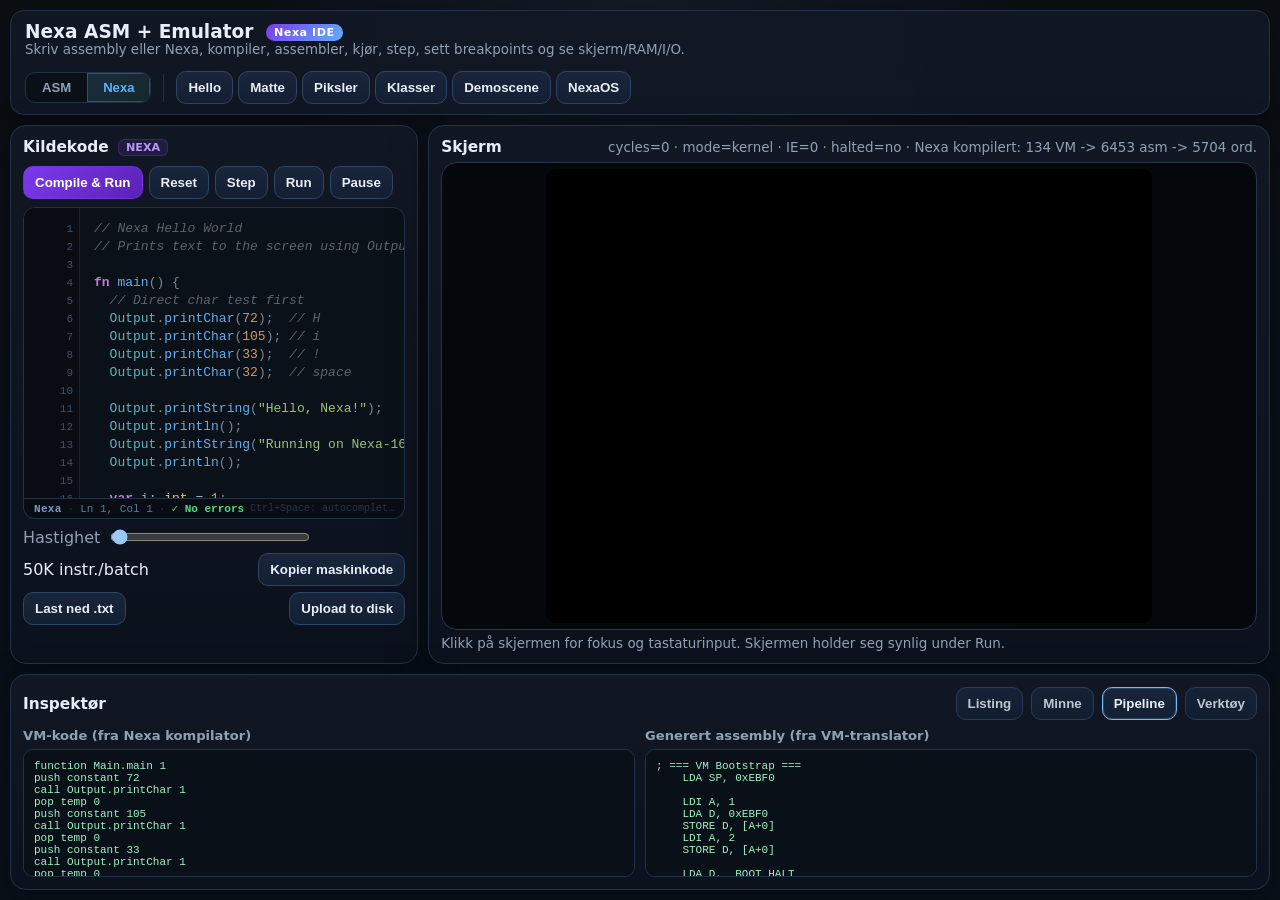
<file: index.html>
<!doctype html>
<html lang="no">
<head>
  <meta charset="utf-8">
  <meta name="viewport" content="width=device-width, initial-scale=1">
  <title>Nexa ASM + Emulator — Nexa IDE</title>
  <link rel="stylesheet" href="css/style.css">
</head>
<body>
  <!-- Compiler pipeline -->
  <script src="js/compiler/assembler.js"></script>
  <script src="js/compiler/disassembler.js"></script>
  <script src="js/compiler/nexa-compiler.js"></script>
  <script src="js/compiler/vm-translator.js"></script>

  <!-- Data -->
  <script src="js/data/stdlib.js"></script>
  <script src="js/data/graphics-data.js"></script>
  <script src="js/data/demos.js"></script>

  <!-- UI, utilities, and application -->
  <script src="js/emulator/sound.js"></script>
  <script src="js/utils.js"></script>
  <script src="js/ui.js"></script>
  <script src="js/ide.js"></script>
  <script src="js/app.js"></script>
</body>
</html>
</file>
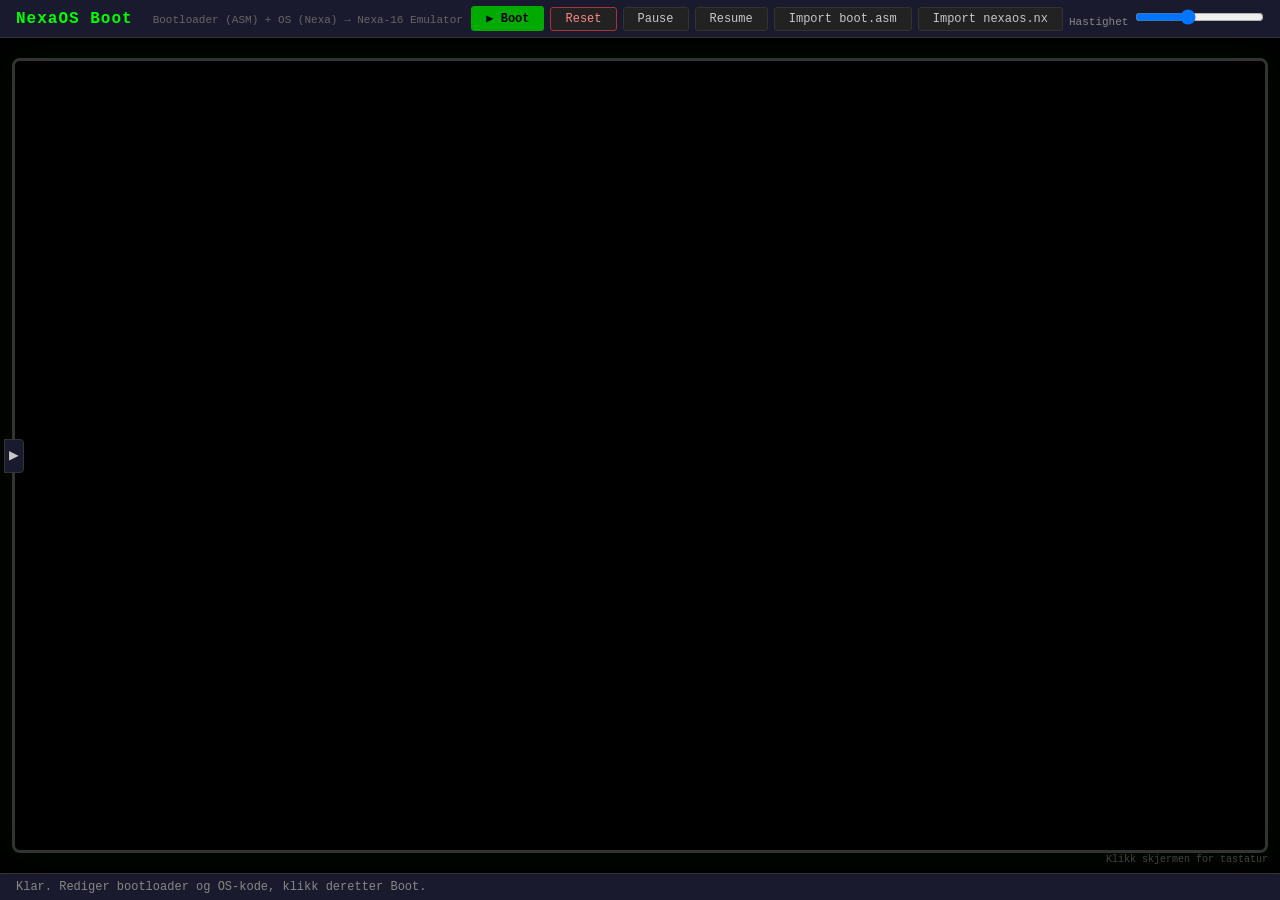
<file: OS/NexaOS.html>
<!doctype html>
<html lang="no">
<head>
  <meta charset="utf-8">
  <meta name="viewport" content="width=device-width, initial-scale=1">
  <title>NexaOS Boot — Nexa-16 OS Runner</title>
  <style>
/* NexaOS Boot — retro terminal styling */
*,*::before,*::after{box-sizing:border-box;margin:0;padding:0}
:root{
  --bg:#111;--panel:#1a1a2e;--border:#333;--fg:#c8c8c8;
  --accent:#0f0;--accent-dim:#0a0;--warn:#fa0;--err:#f44;
  --mono:'Consolas','Courier New',monospace;
}
html,body{height:100%;background:var(--bg);color:var(--fg);font-family:var(--mono);font-size:14px;overflow:hidden}

/* Layout */
.os-shell{display:flex;flex-direction:column;height:100vh}
.os-topbar{display:flex;align-items:center;justify-content:space-between;padding:6px 16px;background:var(--panel);border-bottom:1px solid var(--border)}
.os-topbar h1{font-size:16px;color:var(--accent);letter-spacing:1px}
.os-topbar .sub{font-size:11px;color:#666;margin-left:12px}

/* Main area */
.os-main{flex:1;display:flex;overflow:hidden}

/* Setup panel (left) */
.setup-panel{width:520px;display:flex;flex-direction:column;border-right:1px solid var(--border);background:var(--panel);overflow-y:auto;flex-shrink:0;transition:width .3s}
.setup-panel.collapsed{width:0;overflow:hidden;border-right:none}
.setup-section{display:flex;flex-direction:column;flex:1;min-height:0}
.setup-section h3{padding:6px 12px;font-size:12px;color:var(--accent-dim);background:#151528;border-bottom:1px solid var(--border);cursor:default;display:flex;justify-content:space-between;align-items:center}
.setup-section h3 span.tag{font-size:10px;background:var(--accent-dim);color:#000;padding:1px 6px;border-radius:3px}
.setup-section textarea{flex:1;resize:none;background:#0d0d1a;color:var(--fg);border:none;padding:8px 12px;font-family:var(--mono);font-size:13px;line-height:1.5;outline:none;tab-size:4;min-height:120px}
.setup-section textarea:focus{background:#0f0f22}

/* Screen area (right) */
.screen-area{flex:1;display:flex;flex-direction:column;align-items:center;justify-content:center;background:#000;position:relative;overflow:hidden}
.monitor-frame{border:3px solid #333;border-radius:8px;background:#000;padding:0;box-shadow:0 0 40px rgba(0,255,0,.05);display:flex;align-items:center;justify-content:center;width:calc(100% - 24px);height:calc(100% - 40px);overflow:hidden}
.monitor-frame canvas{display:block;image-rendering:pixelated;cursor:crosshair;width:100%;height:100%;object-fit:contain}
/* CRT scanline effect */
.monitor-frame canvas{
  background:#000;
}

/* Bottom bar */
.os-bottom{display:flex;align-items:center;gap:12px;padding:6px 16px;background:var(--panel);border-top:1px solid var(--border);font-size:12px}
.os-bottom .status{flex:1;color:#888;overflow:hidden;text-overflow:ellipsis;white-space:nowrap}
.os-bottom .status.error{color:var(--err)}

/* Buttons */
button{font-family:var(--mono);font-size:12px;padding:4px 14px;border:1px solid var(--border);background:#222;color:var(--fg);cursor:pointer;border-radius:3px;transition:background .15s}
button:hover{background:#333}
button.primary{background:var(--accent-dim);color:#000;border-color:var(--accent-dim);font-weight:bold}
button.primary:hover{background:var(--accent)}
button.danger{border-color:#a33;color:#f88}
button.danger:hover{background:#411}

/* Toolbar */
.toolbar{display:flex;gap:6px;align-items:center}
.toolbar label{color:#888;font-size:11px}

/* Error panel */
.error-panel{display:none;max-height:120px;overflow-y:auto;background:#1a0000;border-top:1px solid #600;padding:8px 12px;font-size:12px;color:var(--err);white-space:pre-wrap}
.error-panel.visible{display:block}

/* Toggle button for sidebar */
.toggle-setup{position:absolute;left:4px;top:50%;transform:translateY(-50%);z-index:10;background:var(--panel);border:1px solid var(--border);color:var(--fg);padding:8px 4px;cursor:pointer;border-radius:0 4px 4px 0;font-size:16px;line-height:1}

/* Keyboard hint */
.kb-hint{position:absolute;bottom:8px;right:12px;font-size:10px;color:#444}

/* Responsive */
@media(max-width:900px){
  .setup-panel{width:100%;max-height:40vh;border-right:none;border-bottom:1px solid var(--border)}
  .os-main{flex-direction:column}
}

  </style>
</head>
<body>

  <div class="os-shell">
    <!-- Top bar -->
    <header class="os-topbar">
      <div style="display:flex;align-items:baseline;gap:8px">
        <h1>NexaOS Boot</h1>
        <span class="sub">Bootloader (ASM) + OS (Nexa) → Nexa-16 Emulator</span>
      </div>
      <div class="toolbar">
        <button id="bootBtn" class="primary" type="button">&#9654; Boot</button>
        <button id="resetBtn" class="danger" type="button">Reset</button>
        <button id="pauseBtn" type="button">Pause</button>
        <button id="resumeBtn" type="button">Resume</button>
        <button id="importBootBtn" type="button">Import boot.asm</button>
        <button id="importOsBtn" type="button">Import nexaos.nx</button>
        <label>Hastighet <input id="speed" type="range" min="1000" max="5000000" value="2000000" step="10000"></label>
      </div>
    </header>

    <!-- Main area -->
    <div class="os-main">
      <!-- Setup panel (code editors) -->
      <div class="setup-panel collapsed" id="setupPanel">
        <div class="setup-section" style="flex:0.4">
          <h3>Bootloader <span class="tag">ASM</span></h3>
          <textarea id="bootloaderEditor" spellcheck="false">; ============================================================
; NexaOS v2.1 Boot Loader - boot.asm
; Nexa ASM
;
; First-stage boot loader for NexaOS.
; Initializes hardware, clears the screen, shows boot splash
; with hardware detection messages, then jumps to the VM
; bootstrap which starts the Nexa OS kernel.
;
; Memory layout:
;   RAM[0x0002] = cursor variable (framebuffer address)
;   Stack: 0xEBF0 (grows downward)
;
; Framebuffer: 0xEC00 (80x30 text cells)
; Cell format: (bg<<12) | (fg<<8) | ascii
;   Example: 0x0F48 = black bg, white fg, 'H'
;            0x1F48 = blue bg,  white fg, 'H'
; ============================================================

.EQU DISP_CTRL,    0xFF30    ; Display mode register (0=text, 1=pixel)
.EQU FRAMEBUF,     0xEC00    ; Start of framebuffer
.EQU FRAMEBUF_END, 0xF560    ; End of framebuffer (0xEC00 + 2400)
.EQU STACK_TOP,    0xEBF0    ; Stack grows down from here
.EQU CURSOR_VAR,   0x0002    ; RAM address holding current cursor

; ============================================================
; RESET VECTOR / ENTRY POINT (address 0x0000)
; ============================================================

reset:
    ; --- Initialize stack pointer ---
    LDA SP, STACK_TOP

    ; --- Switch to text mode ---
    LDA A, DISP_CTRL
    CLR D
    STORE D, [A]

    ; --- Initialize cursor to framebuffer start ---
    LDA A, CURSOR_VAR
    LDA D, FRAMEBUF
    STORE D, [A]

    ; --------------------------------------------------------
    ; CLEAR SCREEN
    ; Fill 0xEC00..0xF55F with 0x0720 (black bg, gray fg, space)
    ; Classic dark DOS look.
    ; --------------------------------------------------------
    LDA A, FRAMEBUF
    LDA D, 0x0720
cls_loop:
    STORE D, [A]
    INC A
    PUSH D
    LDA D, FRAMEBUF_END
    CMP A, D
    POP D
    BRN cls_loop

    ; --------------------------------------------------------
    ; HEADER ROW (row 0)
    ; Fill row 0 (80 cells) with 0x1F20 (blue bg, white fg, space)
    ; --------------------------------------------------------
    LDA A, FRAMEBUF
    LDA D, 0x1F20
hdr_fill:
    STORE D, [A]
    INC A
    PUSH D
    LDA D, 0xEC50
    CMP A, D
    POP D
    BRN hdr_fill

    ; Write "  NexaOS v2.1  " at col 32 (white on blue)
    ; 0xEC00 + 32 = 0xEC20
    LDA A, 0xEC20
    LDA D, 0x1F20 ; ' '
    STORE D, [A+0]
    STORE D, [A+1]
    LDA D, 0x1F4E ; 'N'
    STORE D, [A+2]
    LDA D, 0x1F65 ; 'e'
    STORE D, [A+3]
    LDA D, 0x1F78 ; 'x'
    STORE D, [A+4]
    LDA D, 0x1F61 ; 'a'
    STORE D, [A+5]
    LDA D, 0x1F4F ; 'O'
    STORE D, [A+6]
    LDA D, 0x1F53 ; 'S'
    STORE D, [A+7]
    LDA D, 0x1F20 ; ' '
    STORE D, [A+8]
    LDA D, 0x1F20 ; ' '
    STORE D, [A+9]
    LDA D, 0x1F76 ; 'v'
    STORE D, [A+10]
    LDA D, 0x1F32 ; '2'
    STORE D, [A+11]
    LDA D, 0x1F2E ; '.'
    STORE D, [A+12]
    LDA D, 0x1F31 ; '1'
    STORE D, [A+13]
    LDA D, 0x1F20 ; ' '
    STORE D, [A+14]
    STORE D, [A+15]

    ; Write "[?=Help]" at right side of header (col 70)
    ; 0xEC00 + 70 = 0xEC46
    LDA A, 0xEC46
    LDA D, 0x1F5B ; '['
    STORE D, [A+0]
    LDA D, 0x1F3F ; '?'
    STORE D, [A+1]
    LDA D, 0x1F3D ; '='
    STORE D, [A+2]
    LDA D, 0x1F48 ; 'H'
    STORE D, [A+3]
    LDA D, 0x1F65 ; 'e'
    STORE D, [A+4]
    LDA D, 0x1F6C ; 'l'
    STORE D, [A+5]
    LDA D, 0x1F70 ; 'p'
    STORE D, [A+6]
    LDA D, 0x1F5D ; ']'
    STORE D, [A+7]

    ; --------------------------------------------------------
    ; BOOT MESSAGES
    ; Set cursor to each row and call print_str (B = string ptr)
    ; --------------------------------------------------------

    ; Row 2 = 0xEC00 + 160 = 0xECA0
    LDA A, CURSOR_VAR
    LDA D, 0xECA0
    STORE D, [A]
    LDA A, STR_INIT
    MOV B, A
    LDA A, print_str
    CALL

    ; Row 3 = 0xEC00 + 240 = 0xECF0
    LDA A, CURSOR_VAR
    LDA D, 0xECF0
    STORE D, [A]
    LDA A, STR_COPY
    MOV B, A
    LDA A, print_str
    CALL

    ; Row 5 = 0xEC00 + 400 = 0xED90
    LDA A, CURSOR_VAR
    LDA D, 0xED90
    STORE D, [A]
    LDA A, STR_MEM
    MOV B, A
    LDA A, print_str
    CALL

    ; Row 6 = 0xEC00 + 480 = 0xEDE0
    LDA A, CURSOR_VAR
    LDA D, 0xEDE0
    STORE D, [A]
    LDA A, STR_VID
    MOV B, A
    LDA A, print_str
    CALL

    ; Row 7 = 0xEC00 + 560 = 0xEE30
    LDA A, CURSOR_VAR
    LDA D, 0xEE30
    STORE D, [A]
    LDA A, STR_KB
    MOV B, A
    LDA A, print_str
    CALL

    ; Row 8 = 0xEC00 + 640 = 0xEE80
    LDA A, CURSOR_VAR
    LDA D, 0xEE80
    STORE D, [A]
    LDA A, STR_DISK
    MOV B, A
    LDA A, print_str
    CALL

    ; Row 9 = 0xEC00 + 720 = 0xEED0
    LDA A, CURSOR_VAR
    LDA D, 0xEED0
    STORE D, [A]
    LDA A, STR_SND
    MOV B, A
    LDA A, print_str
    CALL

    ; Short delay
    LDA A, delay
    CALL

    ; Row 11 = 0xEC00 + 880 = 0xEF70
    LDA A, CURSOR_VAR
    LDA D, 0xEF70
    STORE D, [A]
    LDA A, STR_FS
    MOV B, A
    LDA A, print_str
    CALL

    ; Short delay
    LDA A, delay
    CALL

    ; Row 12 = 0xEC00 + 960 = 0xEFC0
    LDA A, CURSOR_VAR
    LDA D, 0xEFC0
    STORE D, [A]
    LDA A, STR_LOAD
    MOV B, A
    LDA A, print_str
    CALL

    ; Delay before showing ready message
    LDA A, long_delay
    CALL

    ; Row 14 = 0xEC00 + 1120 = 0xF060
    LDA A, CURSOR_VAR
    LDA D, 0xF060
    STORE D, [A]
    LDA A, STR_READY
    MOV B, A
    LDA A, print_str
    CALL

    ; --------------------------------------------------------
    ; Wait for keypress then jump to VM bootstrap
    ; --------------------------------------------------------
wait_key:
    LDA A, 0xFF00         ; keyboard status register
    LOAD D, [A]
    LDI A, 1
    AND D, A              ; bit 0 = key available?
    BRZ wait_key          ; loop until key pressed
    LDA A, 0xFF01         ; read (and consume) the key
    LOAD D, [A]

    LDA A, __vm_boot
    JMP


; ============================================================
; SUBROUTINE: print_str
;
; Prints a null-terminated string to the framebuffer.
; Uses white-on-black (0x0F) color attribute.
;
; Input:  B = address of null-terminated string
;         RAM[CURSOR_VAR] (0x0002) = current cursor position
; Output: RAM[CURSOR_VAR] updated to next write position
; Clobbers: A, D (but saves/restores via stack), B (advances)
; ============================================================
print_str:
    PUSH A
    PUSH D
pstr_loop:
    MOV A, B              ; A = current string pointer
    LOAD D, [A]           ; D = character at that address
    TST D                 ; test D (sets Z if D == 0)
    BRZ pstr_done         ; null terminator -> done
    ; Build colored cell: 0x0F00 | character
    PUSH D                ; save raw character
    LDA D, 0x0F00         ; D = white-on-black attribute
    POP A                 ; A = raw character
    OR D, A               ; D = 0x0F00 | char (colored cell)
    ; Write colored cell to framebuffer at cursor position
    PUSH D                ; save colored cell
    LDA A, CURSOR_VAR     ; A = address of cursor variable
    LOAD A, [A]           ; A = cursor (framebuffer address)
    POP D                 ; D = colored cell
    STORE D, [A]          ; framebuffer[cursor] = colored cell
    INC A                 ; advance cursor (A = cursor + 1)
    ; Save updated cursor back to RAM
    PUSH D                ; save D
    MOV D, A              ; D = new cursor value
    LDA A, CURSOR_VAR     ; A = &cursor
    STORE D, [A]          ; RAM[CURSOR_VAR] = new cursor
    POP D                 ; restore D
    ; Advance string pointer: B = B + 1
    PUSH A                ; save A
    LDI A, 1
    ADD B, A              ; B++ (string pointer advances)
    POP A                 ; restore A
    BRA pstr_loop
pstr_done:
    POP D
    POP A
    RET


; ============================================================
; SUBROUTINE: delay
;
; Busy-wait delay loop (~5000 iterations).
; ============================================================
delay:
    PUSH A
    PUSH D
    LDA D, 5000
dly_loop:
    DEC D
    TST D
    BRP dly_loop
    POP D
    POP A
    RET


; ============================================================
; SUBROUTINE: long_delay
;
; Nested busy-wait (~2 seconds at emulator speed).
; Uses RAM[0x0003] as outer counter to avoid register conflicts
; (DEC pseudo-instruction uses B as scratch).
; ============================================================
.EQU LD_OUTER_VAR, 0x0003
long_delay:
    PUSH A
    PUSH D
    LDA D, 200
    LDA A, LD_OUTER_VAR
    STORE D, [A]
ld_outer:
    LDA D, 30000
ld_inner:
    DEC D
    TST D
    BRP ld_inner
    LDA A, LD_OUTER_VAR
    LOAD D, [A]
    DEC D
    STORE D, [A]
    TST D
    BRP ld_outer
    POP D
    POP A
    RET


; ============================================================
; STRING DATA
; ============================================================

STR_INIT:
    .string "Initializing NexaOS v2.1 ..."

STR_COPY:
  .string "Copyright (c) 2025 Nexa Labs. All rights reserved."

STR_MEM:
    .string "Memory test ..............  64K words       [ OK ]"

STR_VID:
    .string "Video adapter .............  Text 80x30     [ OK ]"

STR_KB:
    .string "Keyboard ......................  PS/2 std   [ OK ]"

STR_DISK:
    .string "Disk controller ...  256 sec x 128 words   [ OK ]"

STR_SND:
    .string "Sound ...................  2ch square wave   [ OK ]"

STR_FS:
  .string "Checking for NexaFS on disk ..."

STR_LOAD:
    .string "Starting kernel ..."

STR_READY:
    .string "Press any key to start NexaOS ..."
</textarea>
        </div>
        <div class="setup-section" style="flex:0.6">
          <h3>Operativsystem <span class="tag">Nexa</span></h3>
          <textarea id="osEditor" spellcheck="false">// NexaOS — Minimal DOS for Nexa-16 CPU

fn main() {
    poke(0xFF30, 0);
    Disk.init();
    Fs.init();
    var sh: Shell = Shell.new();
    sh.run();
    halt();
}

class Disk {
    static buf: int;

    fn init() {
        buf = Memory.alloc(128);
    }

    fn read(sector: int, dest: int) -> int {
        poke(0xFF52, dest);
        poke(0xFF51, sector);
        poke(0xFF50, 1);
        var timeout: int = 1000;
        while ((peek(0xFF53) & 1) != 0) {
            timeout = timeout - 1;
            if (timeout == 0) { return -1; }
        }
        if ((peek(0xFF53) & 4) != 0) { return -1; }
        return 0;
    }

    fn write(sector: int, src: int) -> int {
        poke(0xFF52, src);
        poke(0xFF51, sector);
        poke(0xFF50, 2);
        var timeout: int = 1000;
        while ((peek(0xFF53) & 1) != 0) {
            timeout = timeout - 1;
            if (timeout == 0) { return -1; }
        }
        if ((peek(0xFF53) & 4) != 0) { return -1; }
        return 0;
    }

    fn getBuf() -> int { return buf; }

    fn readBuf(sector: int) -> int {
        Disk.read(sector, buf);
        return buf;
    }

    fn writeBuf(sector: int) { Disk.write(sector, buf); }

    fn clearBuf() {
        var i: int = 0;
        while (i < 128) { poke(buf + i, 0); i = i + 1; }
    }
}

class Fs {
    static fat: int;
    static dir: int;
    static sec: int;
    static mounted: bool;
    static freeCount: int;

    fn init() {
        fat = Memory.alloc(256);
        dir = Memory.alloc(256);
        sec = Memory.alloc(128);
        mounted = false;
        freeCount = 0;
        Fs.tryMount();
    }

    fn isMounted() -> bool { return mounted; }
    fn fatGet(i: int) -> int { return peek(fat + i); }
    fn fatSet(i: int, v: int) { poke(fat + i, v); }

    fn dirOff(e: int, f: int) -> int {
        var o: int = e + e; o = o + o; o = o + o; o = o + o;
        return o + f;
    }
    fn dirGet(e: int, f: int) -> int { return peek(dir + Fs.dirOff(e, f)); }
    fn dirSet(e: int, f: int, v: int) { poke(dir + Fs.dirOff(e, f), v); }

    fn loadFat() { Disk.read(1, fat); Disk.read(2, fat + 128); }
    fn saveFat() { Disk.write(1, fat); Disk.write(2, fat + 128); }
    fn loadDir() { Disk.read(3, dir); Disk.read(4, dir + 128); }
    fn saveDir() { Disk.write(3, dir); Disk.write(4, dir + 128); }

    fn tryMount() {
        Disk.read(0, sec);
        if (peek(sec) != 0x4844) { mounted = false; return; }
        if (peek(sec + 1) != 2) { mounted = false; return; }
        if ((peek(sec + 3) != 1) | (peek(sec + 5) != 3) | (peek(sec + 7) != 5)) {
            mounted = false; return;
        }
        Fs.loadFat();
        Fs.loadDir();
        mounted = true;
        Fs.countFree();
    }

    fn countFree() {
        freeCount = 0;
        var i: int = 5;
        while (i < 256) {
            if (Fs.fatGet(i) == 0) { freeCount = freeCount + 1; }
            i = i + 1;
        }
    }

    fn getFreeCount() -> int { return freeCount; }
    fn getSec() -> int { return sec; }
    fn fileSize(idx: int) -> int { return Fs.dirGet(idx, 13); }

    fn format() {
        var i: int = 0;
        while (i < 128) { poke(sec + i, 0); i = i + 1; }
        poke(sec, 0x4844);
        poke(sec + 1, 2);
        poke(sec + 2, 256);
        poke(sec + 3, 1);
        poke(sec + 4, 2);
        poke(sec + 5, 3);
        poke(sec + 6, 2);
        poke(sec + 7, 5);
        poke(sec + 8, 251);
        poke(sec + 9, 72);
        poke(sec + 10, 65);
        poke(sec + 11, 67);
        poke(sec + 12, 75);
        poke(sec + 13, 68);
        poke(sec + 14, 79);
        poke(sec + 15, 83);
        Disk.write(0, sec);

        i = 0;
        while (i < 256) { Fs.fatSet(i, 0); i = i + 1; }
        Fs.fatSet(0, 0xFFFE);
        Fs.fatSet(1, 0xFFFE);
        Fs.fatSet(2, 0xFFFE);
        Fs.fatSet(3, 0xFFFE);
        Fs.fatSet(4, 0xFFFE);
        Fs.saveFat();

        i = 0;
        while (i < 256) { poke(dir + i, 0); i = i + 1; }
        Fs.saveDir();

        Disk.clearBuf();
        i = 5;
        while (i < 256) { Disk.writeBuf(i); i = i + 1; }

        mounted = true;
        freeCount = 251;
    }

    fn findFile(n0: int, n1: int, n2: int, n3: int, n4: int, n5: int, n6: int, n7: int, e0: int, e1: int, e2: int) -> int {
        var i: int = 0;
        while (i < 16) {
            if ((Fs.dirGet(i, 11) & 1) != 0) {
                if ((Fs.dirGet(i, 0) == n0) & (Fs.dirGet(i, 1) == n1) &
                    (Fs.dirGet(i, 2) == n2) & (Fs.dirGet(i, 3) == n3) &
                    (Fs.dirGet(i, 4) == n4) & (Fs.dirGet(i, 5) == n5) &
                    (Fs.dirGet(i, 6) == n6) & (Fs.dirGet(i, 7) == n7) &
                    (Fs.dirGet(i, 8) == e0) & (Fs.dirGet(i, 9) == e1) &
                    (Fs.dirGet(i, 10) == e2)) {
                    return i;
                }
            }
            i = i + 1;
        }
        return -1;
    }

    fn createFile(n0: int, n1: int, n2: int, n3: int, n4: int, n5: int, n6: int, n7: int, e0: int, e1: int, e2: int) -> int {
        var existing: int = Fs.findFile(n0, n1, n2, n3, n4, n5, n6, n7, e0, e1, e2);
        if (existing >= 0) { return -2; }
        var i: int = 0;
        while (i < 16) {
            if ((Fs.dirGet(i, 11) & 1) == 0) {
                Fs.dirSet(i, 0, n0); Fs.dirSet(i, 1, n1);
                Fs.dirSet(i, 2, n2); Fs.dirSet(i, 3, n3);
                Fs.dirSet(i, 4, n4); Fs.dirSet(i, 5, n5);
                Fs.dirSet(i, 6, n6); Fs.dirSet(i, 7, n7);
                Fs.dirSet(i, 8, e0); Fs.dirSet(i, 9, e1);
                Fs.dirSet(i, 10, e2); Fs.dirSet(i, 11, 1);
                Fs.dirSet(i, 12, 0); Fs.dirSet(i, 13, 0);
                Fs.dirSet(i, 14, 0); Fs.dirSet(i, 15, 0);
                Fs.saveDir();
                return i;
            }
            i = i + 1;
        }
        return -1;
    }

    fn allocSector() -> int {
        var i: int = 5;
        while (i < 256) {
            if (Fs.fatGet(i) == 0) {
                Fs.fatSet(i, 0xFFFF);
                freeCount = freeCount - 1;
                return i;
            }
            i = i + 1;
        }
        return -1;
    }

    fn freeChain(s: int) {
        while ((s > 0) & (s < 256)) {
            var nxt: int = Fs.fatGet(s);
            Fs.fatSet(s, 0);
            freeCount = freeCount + 1;
            if ((nxt == 0) | (nxt == 0xFFFF) | (nxt == 0xFFFE)) { return; }
            s = nxt;
        }
    }

    fn deleteFile(idx: int) {
        var startSec: int = Fs.dirGet(idx, 12);
        if (startSec > 0) { Fs.freeChain(startSec); Fs.saveFat(); }
        Fs.dirSet(idx, 11, 0);
        Fs.saveDir();
    }

    fn writeFileData(idx: int, buf: int, len: int) -> int {
        var oldStart: int = Fs.dirGet(idx, 12);

        if (len == 0) {
            Fs.dirSet(idx, 12, 0);
            Fs.dirSet(idx, 13, 0);
            if (oldStart > 0) { Fs.freeChain(oldStart); }
            Fs.saveFat(); Fs.saveDir();
            return 0;
        }

        var firstSec: int = Fs.allocSector();
        if (firstSec < 0) { return -1; }

        var curSec: int = firstSec;
        var pos: int = 0;
        var secPos: int = 0;

        while (pos < len) {
            poke(sec + secPos, peek(buf + pos));
            secPos = secPos + 1;
            pos = pos + 1;

            if ((secPos >= 128) | (pos >= len)) {
                while (secPos < 128) { poke(sec + secPos, 0); secPos = secPos + 1; }
                Disk.write(curSec, sec);
                secPos = 0;
                if (pos < len) {
                    var newSec: int = Fs.allocSector();
                    if (newSec < 0) {
                        Fs.freeChain(firstSec);
                        Fs.saveFat();
                        return -1;
                    }
                    Fs.fatSet(curSec, newSec);
                    curSec = newSec;
                }
            }
        }

        Fs.dirSet(idx, 12, firstSec);
        Fs.dirSet(idx, 13, len);
        if (oldStart > 0) { Fs.freeChain(oldStart); }
        Fs.saveFat(); Fs.saveDir();
        return 0;
    }

    fn readFileData(idx: int, buf: int, maxLen: int) -> int {
        var size: int = Fs.dirGet(idx, 13);
        var startSec: int = Fs.dirGet(idx, 12);
        if ((size == 0) | (startSec == 0)) { return 0; }
        var curSec: int = startSec;
        var pos: int = 0;
        var limit: int = size;
        if (limit > maxLen) { limit = maxLen; }
        while ((pos < limit) & (curSec > 0) & (curSec < 256)) {
            Disk.read(curSec, sec);
            var i: int = 0;
            while ((i < 128) & (pos < limit)) {
                poke(buf + pos, peek(sec + i));
                pos = pos + 1; i = i + 1;
            }
            var nxt: int = Fs.fatGet(curSec);
            if ((nxt == 0xFFFF) | (nxt == 0) | (nxt == 0xFFFE)) { curSec = 0; }
            else { curSec = nxt; }
        }
        return pos;
    }
}

class Shell {
    field buf: Array;
    field len: int;
    field pname: Array;
    field pext: Array;
    field fbuf: int;

    new() {
        this.buf = Array.new(82);
        this.len = 0;
        this.pname = Array.new(8);
        this.pext = Array.new(3);
        this.fbuf = Memory.alloc(512);
        Shell.drawHeader();
        this.printBanner();
    }

    fn drawHeader() {
        var i: int = 0;
        while (i < 2400) { poke(0xEC00 + i, 0x0720); i = i + 1; }
        i = 0;
        while (i < 80) { poke(0xEC00 + i, 0x1F20); i = i + 1; }
        // "NexaOS" at center
        poke(0xEC00 + 36, 0x1F48);
        poke(0xEC00 + 37, 0x1F61);
        poke(0xEC00 + 38, 0x1F63);
        poke(0xEC00 + 39, 0x1F6B);
        poke(0xEC00 + 40, 0x1F44);
        poke(0xEC00 + 41, 0x1F4F);
        poke(0xEC00 + 42, 0x1F53);
        Output.moveCursor(1, 0);
    }

    method printBanner() {
        Output.println();
        Output.printString("NexaOS v2.1 [Nexa-16]");
        Output.println();
        if (Fs.isMounted()) {
            Output.printInt(Fs.getFreeCount());
            Output.printString(" sectors free");
        } else {
            Output.printString("No FS. Type FORMAT");
        }
        Output.println();
        Output.printString("Type ? for help");
        Output.println();
        Output.println();
    }

    method run() {
        loop {
            this.printPrompt();
            this.readLine();
            if (this.len > 0) { this.execCommand(); }
        }
    }

    method printPrompt() {
        Output.printChar(0x0A00 | 67); Output.printChar(0x0A00 | 58);
        Output.printChar(0x0A00 | 92); Output.printChar(0x0A00 | 62);
        Output.printChar(32);
    }

    method readLine() {
        this.len = 0;
        loop {
            var c: int = Keyboard.readChar();
            if (c == 10) { Output.println(); break; }
            else {
                if (c == 8) { if (this.len > 0) { this.len = this.len - 1; Output.backSpace(); } }
                else {
                    if ((c > 31) & (c < 127) & (this.len < 80)) {
                        this.buf[this.len] = c; this.len = this.len + 1; Output.printChar(c);
                    }
                }
            }
        }
        this.buf[this.len] = 0;
    }

    method upcase(c: int) -> int {
        if ((c > 96) & (c < 123)) { return c - 32; }
        return c;
    }

    method argStart() -> int {
        var i: int = 0;
        while ((i < this.len) & (this.buf[i] != 32)) { i = i + 1; }
        while ((i < this.len) & (this.buf[i] == 32)) { i = i + 1; }
        return i;
    }

    method parseFilename(start: int) -> bool {
        var i: int = 0;
        while (i < 8) { this.pname[i] = 32; i = i + 1; }
        i = 0;
        while (i < 3) { this.pext[i] = 32; i = i + 1; }
        var pos: int = start;
        var ni: int = 0;
        while ((pos < this.len) & (this.buf[pos] == 32)) { pos = pos + 1; }
        if (pos >= this.len) { return false; }
        while ((pos < this.len) & (this.buf[pos] != 46) & (this.buf[pos] != 32)) {
            var uc: int = this.upcase(this.buf[pos]);
            if (ni < 8) { this.pname[ni] = uc; ni = ni + 1; }
            pos = pos + 1;
        }
        if (ni == 0) { return false; }
        if ((pos < this.len) & (this.buf[pos] == 46)) {
            pos = pos + 1;
            var ei: int = 0;
            while ((pos < this.len) & (this.buf[pos] != 32)) {
                var ec: int = this.upcase(this.buf[pos]);
                if (ei < 3) { this.pext[ei] = ec; ei = ei + 1; }
                pos = pos + 1;
            }
        }
        return true;
    }

    method findParsedFile() -> int {
        return Fs.findFile(this.pname[0], this.pname[1], this.pname[2], this.pname[3],
            this.pname[4], this.pname[5], this.pname[6], this.pname[7],
            this.pext[0], this.pext[1], this.pext[2]);
    }

    method createParsedFile() -> int {
        return Fs.createFile(this.pname[0], this.pname[1], this.pname[2], this.pname[3],
            this.pname[4], this.pname[5], this.pname[6], this.pname[7],
            this.pext[0], this.pext[1], this.pext[2]);
    }

    method printDirName(idx: int) {
        var i: int = 0;
        while (i < 8) { var c: int = Fs.dirGet(idx, i); if (c != 32) { Output.printChar(c); } i = i + 1; }
        Output.printChar(46);
        i = 8;
        while (i < 11) { var c2: int = Fs.dirGet(idx, i); if (c2 != 32) { Output.printChar(c2); } i = i + 1; }
    }

    method requireFs() -> bool {
        if (!Fs.isMounted()) { Output.printString("No FS"); Output.println(); return false; }
        return true;
    }

    method parseHex(start: int) -> int {
        var i: int = start;
        var result: int = 0;
        while ((i < this.len) & (this.buf[i] == 32)) { i = i + 1; }
        if ((i + 1 < this.len) & (this.buf[i] == 48) & (this.upcase(this.buf[i + 1]) == 88)) { i = i + 2; }
        while (i < this.len) {
            var c: int = this.upcase(this.buf[i]);
            if ((c >= 48) & (c <= 57)) { result = (result << 4) | (c - 48); }
            else { if ((c >= 65) & (c <= 70)) { result = (result << 4) | (c - 55); } else { break; } }
            i = i + 1;
        }
        return result;
    }

    method printHex(val: int) {
        var i: int = 3;
        while (i > -1) {
            var shift: int = i * 4;
            var nibble: int = (val >> shift) & 15;
            if (nibble < 10) { Output.printChar(48 + nibble); } else { Output.printChar(55 + nibble); }
            i = i - 1;
        }
    }

    method execCommand() {
        var c0: int = this.upcase(this.buf[0]);
        var c1: int = 0;
        if (this.len > 1) { c1 = this.upcase(this.buf[1]); }
        if (c0 == 63) { this.cmdHelp(); }
        else if ((c0 == 67) & (c1 == 76)) { this.cmdCls(); }
        else if ((c0 == 67) & (c1 == 82)) { this.cmdCreate(); }
        else if ((c0 == 68) & (c1 == 73)) { this.cmdDir(); }
        else if ((c0 == 68) & (c1 == 69)) { this.cmdDel(); }
        else if ((c0 == 69) & (c1 == 67)) { this.cmdEcho(); }
        else if ((c0 == 70) & (c1 == 79)) { this.cmdFormat(); }
        else if ((c0 == 72) & (c1 == 65)) { this.cmdHalt(); }
        else if ((c0 == 72) & (c1 == 69)) { this.cmdHelp(); }
        else if ((c0 == 77) & (c1 == 79)) { this.cmdMount(); }
        else if ((c0 == 80) & (c1 == 69)) { this.cmdPeek(); }
        else if ((c0 == 80) & (c1 == 79)) { this.cmdPoke(); }
        else if ((c0 == 82) & (c1 == 85)) { this.cmdRun(); }
        else if ((c0 == 84) & (c1 == 89)) { this.cmdType(); }
        else if ((c0 == 87) & (c1 == 82)) { this.cmdWrite(); }
        else { Output.printString("Bad cmd"); Output.println(); }
    }

    method cmdHelp() {
        Output.printString("RUN DIR TYPE CREATE WRITE DEL");
        Output.println();
        Output.printString("FORMAT MOUNT CLS ECHO PEEK POKE HALT");
        Output.println();
    }

    method cmdCls() {
        var i: int = 0;
        while (i < 2400) { poke(0xEC00 + i, 0x0720); i = i + 1; }
        Shell.drawHeader();
    }

    method cmdEcho() {
        var i: int = this.argStart();
        while (i < this.len) { Output.printChar(this.buf[i]); i = i + 1; }
        Output.println();
    }

    method cmdDir() {
        if (!this.requireFs()) { return; }
        var count: int = 0;
        var i: int = 0;
        while (i < 16) {
            if ((Fs.dirGet(i, 11) & 1) != 0) {
                Output.printString("  ");
                this.printDirName(i);
                Output.printString("  ");
                Output.printInt(Fs.dirGet(i, 13));
                Output.println();
                count = count + 1;
            }
            i = i + 1;
        }
        Output.printInt(count);
        Output.printString(" file(s) ");
        Output.printInt(Fs.getFreeCount());
        Output.printString(" free");
        Output.println();
    }

    method cmdType() {
        if (!this.requireFs()) { return; }
        var a: int = this.argStart();
        if (a >= this.len) { return; }
        if (!this.parseFilename(a)) { return; }
        var idx: int = this.findParsedFile();
        if (idx < 0) { Output.printString("Not found"); Output.println(); return; }
        var sz: int = Fs.dirGet(idx, 13);
        if (sz == 0) { return; }
        var curSec: int = Fs.dirGet(idx, 12);
        var printed: int = 0;
        var secBuf: int = Fs.getSec();
        while ((curSec > 0) & (curSec < 256) & (printed < sz)) {
            Disk.read(curSec, secBuf);
            var j: int = 0;
            while ((j < 128) & (printed < sz)) {
                var ch: int = peek(secBuf + j);
                if (ch == 10) { Output.println(); }
                else if ((ch > 31) & (ch < 127)) { Output.printChar(ch); }
                printed = printed + 1; j = j + 1;
            }
            var nxt: int = Fs.fatGet(curSec);
            if ((nxt == 0xFFFF) | (nxt == 0) | (nxt == 0xFFFE)) { curSec = 0; }
            else { curSec = nxt; }
        }
        Output.println();
    }

    method cmdCreate() {
        if (!this.requireFs()) { return; }
        var a: int = this.argStart();
        if (a >= this.len) { return; }
        if (!this.parseFilename(a)) { return; }
        var r: int = this.createParsedFile();
        if (r == -2) { Output.printString("Exists"); }
        else if (r == -1) { Output.printString("Dir full"); }
        else { Output.printString("OK"); }
        Output.println();
    }

    method cmdWrite() {
        if (!this.requireFs()) { return; }
        var a: int = this.argStart();
        if (a >= this.len) { return; }
        if (!this.parseFilename(a)) { return; }
        var idx: int = this.findParsedFile();
        if (idx < 0) {
            idx = this.createParsedFile();
            if (idx < 0) { return; }
        }
        Output.printString(". to end");
        Output.println();
        var wlen: int = 0;
        loop {
            this.readLine();
            if ((this.len == 1) & (this.buf[0] == 46)) { break; }
            if (wlen + this.len + 1 > 500) { break; }
            var i: int = 0;
            while (i < this.len) { poke(this.fbuf + wlen, this.buf[i]); wlen = wlen + 1; i = i + 1; }
            poke(this.fbuf + wlen, 10); wlen = wlen + 1;
        }
        Fs.writeFileData(idx, this.fbuf, wlen);
        Output.printString("Saved ");
        Output.printInt(wlen);
        Output.println();
    }

    method cmdDel() {
        if (!this.requireFs()) { return; }
        var a: int = this.argStart();
        if (a >= this.len) { return; }
        if (!this.parseFilename(a)) { return; }
        var idx: int = this.findParsedFile();
        if (idx < 0) { Output.printString("Not found"); Output.println(); return; }
        Output.printString("Y/N? ");
        var key: int = Keyboard.readChar();
        Output.printChar(key); Output.println();
        if ((key == 89) | (key == 121)) {
            Fs.deleteFile(idx);
            Output.printString("OK"); Output.println();
        }
    }

    method cmdFormat() {
        Output.printString("Erase disk? Y/N ");
        var key: int = Keyboard.readChar();
        Output.printChar(key); Output.println();
        if ((key != 89) & (key != 121)) { return; }
        Fs.format();
        Output.printString("Done. 251 free");
        Output.println();
    }

    method cmdPeek() {
        var a: int = this.argStart();
        var addr: int = this.parseHex(a);
        this.printHex(peek(addr));
        Output.println();
    }

    method cmdPoke() {
        var a: int = this.argStart();
        var addr: int = this.parseHex(a);
        var i: int = a;
        while ((i < this.len) & (this.buf[i] != 32)) { i = i + 1; }
        var val: int = this.parseHex(i);
        poke(addr, val);
    }

    method cmdRun() {
        if (!this.requireFs()) { return; }
        var a: int = this.argStart();
        if (a >= this.len) { Output.printString("Usage: RUN file"); Output.println(); return; }
        if (!this.parseFilename(a)) { return; }
        var idx: int = this.findParsedFile();
        if (idx < 0) { Output.printString("Not found"); Output.println(); return; }
        var sz: int = Fs.dirGet(idx, 13);
        if (sz == 0) { Output.printString("Empty file"); Output.println(); return; }
        // Build sector list at 0xEE00 for boot controller
        var curSec: int = Fs.dirGet(idx, 12);
        var count: int = 0;
        while ((curSec > 0) & (curSec < 256) & (count < 251)) {
            poke(0xEE01 + count, curSec);
            count = count + 1;
            var nxt: int = Fs.fatGet(curSec);
            if ((nxt == 0xFFFF) | (nxt == 0) | (nxt == 0xFFFE)) { curSec = 0; }
            else { curSec = nxt; }
        }
        poke(0xEE00, count);
        Output.printString("Loading ");
        Output.printInt(sz);
        Output.printString(" words...");
        Output.println();
        // Write exec magic — boot controller will load sectors to RAM[0] and restart CPU
        poke(0xEEFF, sz);
        poke(0xEEFE, 0x4558);
        halt();
    }

    method cmdMount() {
        Fs.tryMount();
        if (Fs.isMounted()) {
            Output.printInt(Fs.getFreeCount());
            Output.printString(" sectors free");
        } else {
            Output.printString("No FS");
        }
        Output.println();
    }

    method cmdHalt() {
        Output.printString("Halted");
        Output.println();
        halt();
    }
}
</textarea>
        </div>
      </div>

      <!-- Screen area -->
      <div class="screen-area">
        <button class="toggle-setup" id="toggleSetup">&#9654;</button>
        <div class="monitor-frame">
          <canvas id="screen" width="640" height="480" tabindex="1"></canvas>
        </div>
        <span class="kb-hint">Klikk skjermen for tastatur</span>
      </div>
    </div>

    <!-- Error panel -->
    <div class="error-panel" id="errorPanel"></div>

    <!-- Bottom bar -->
    <div class="os-bottom">
      <span class="status" id="status">Klar.</span>
    </div>
  </div>

  <!-- Inlined assets for file:// compatibility -->
<script type="text/js-worker" id="emuWorkerCode">
  var __defProp = Object.defineProperty;
  var __defNormalProp = (obj, key, value) => key in obj ? __defProp(obj, key, { enumerable: true, configurable: true, writable: true, value }) : obj[key] = value;
  var __publicField = (obj, key, value) => __defNormalProp(obj, typeof key !== "symbol" ? key + "" : key, value);

  var FAULT_FETCH = 16;
  var FAULT_LOAD = 17;
  var FAULT_STORE = 18;
  var FAULT_STACK = 19;
  var FAULT_PRIVILEGE = 20;
  var FAULT_IO = 21;

  var CPU = class _CPU {
    constructor(memory) {
      // Visible registers
      __publicField(this, "A", 0);
      __publicField(this, "D", 0);
      __publicField(this, "B", 0);
      __publicField(this, "SP", 0);
      __publicField(this, "PC", 0);
      // Control registers
      __publicField(this, "STATUS", 0);
      // [15..4:reserved][3:MODE][2:IE][1:N][0:Z]
      __publicField(this, "EPC", 0);
      __publicField(this, "CAUSE", 0);
      __publicField(this, "BASE", 0);
      __publicField(this, "LIMIT", 65535);
      __publicField(this, "KSP", 0);
      // State
      __publicField(this, "halted", false);
      __publicField(this, "doubleFault", false);
      __publicField(this, "cycleCount", 0);
      __publicField(this, "activeMode", false);
      // The real execution mode: false=kernel, true=user
      // Flags (cached from STATUS)
      __publicField(this, "flagN", false);
      __publicField(this, "flagZ", false);
      __publicField(this, "memory");
      __publicField(this, "inFaultHandler", false);
      this.memory = memory;
    }
    get ie() {
      return !!(this.STATUS & 4);
    }
    get mode() {
      return this.activeMode;
    }
    // ============================================================
    // Public API
    // ============================================================
    reset() {
      this.A = 0;
      this.D = 0;
      this.B = 0;
      this.SP = 0;
      this.KSP = 0;
      this.PC = 0;
      this.STATUS = 0;
      this.EPC = 0;
      this.CAUSE = 0;
      this.BASE = 0;
      this.LIMIT = 65535;
      this.flagN = false;
      this.flagZ = false;
      this.halted = false;
      this.doubleFault = false;
      this.inFaultHandler = false;
      this.cycleCount = 0;
      this.activeMode = false;
    }
    step() {
      if (this.halted) return false;
      this.checkInterrupts();
      const fetchResult = this.translate(this.PC, "fetch");
      if (fetchResult === null) return true;
      const instruction = this.memory.read(fetchResult);
      this.PC = this.PC + 1 & 65535;
      this.execute(instruction);
      this.cycleCount++;
      return !this.halted;
    }
    run(maxSteps) {
      let executed = 0;
      while (executed < maxSteps && !this.halted) {
        this.step();
        executed++;
      }
      return executed;
    }
    /**
     * High-performance batch execution.
     * Inlines the entire fetch-decode-execute loop with registers in locals
     * and direct RAM access. Falls back to step() for privileged/interrupt ops.
     * Returns number of cycles executed.
     */
    runFast(maxCycles) {
      if (this.halted) return 0;
      const ram = this.memory.ram;
      let A = this.A;
      let D = this.D;
      let B = this.B;
      let SP = this.SP;
      let PC = this.PC;
      let fN = this.flagN;
      let fZ = this.flagZ;
      let cycles = 0;
      const canFast = !this.activeMode && !(this.STATUS & 4);
      if (!canFast) {
        while (cycles < maxCycles && !this.halted) {
          this.step();
          cycles++;
        }
        return cycles;
      }
      while (cycles < maxCycles) {
        const instr = ram[PC];
        PC = PC + 1 & 65535;
        const op = instr >> 12 & 15;
        switch (op) {
          case 0: {
            const dst = instr >> 10 & 3;
            const imm10 = instr & 1023;
            const val = (imm10 & 1023 ^ 512) - 512 & 65535;
            switch (dst) {
              case 0:
                A = val;
                break;
              case 1:
                D = val;
                break;
              case 2:
                B = val;
                break;
              case 3:
                SP = val;
                break;
            }
            break;
          }
          case 1: {
            const dst = instr >> 10 & 3;
            const imm6 = instr & 63;
            let cur;
            switch (dst) {
              case 0:
                cur = A;
                break;
              case 1:
                cur = D;
                break;
              case 2:
                cur = B;
                break;
              default:
                cur = SP;
                break;
            }
            const res = cur & 1023 | (imm6 & 63) << 10;
            switch (dst) {
              case 0:
                A = res;
                break;
              case 1:
                D = res;
                break;
              case 2:
                B = res;
                break;
              case 3:
                SP = res;
                break;
            }
            break;
          }
          case 2: {
            const dst = instr >> 10 & 3;
            const src = instr >> 8 & 3;
            let a, b;
            switch (dst) {
              case 0:
                a = A;
                break;
              case 1:
                a = D;
                break;
              case 2:
                a = B;
                break;
              default:
                a = SP;
                break;
            }
            switch (src) {
              case 0:
                b = A;
                break;
              case 1:
                b = D;
                break;
              case 2:
                b = B;
                break;
              default:
                b = SP;
                break;
            }
            const r = a + b & 65535;
            switch (dst) {
              case 0:
                A = r;
                break;
              case 1:
                D = r;
                break;
              case 2:
                B = r;
                break;
              case 3:
                SP = r;
                break;
            }
            fZ = r === 0;
            fN = !!(r & 32768);
            break;
          }
          case 3: {
            const dst = instr >> 10 & 3;
            const src = instr >> 8 & 3;
            let a, b;
            switch (dst) {
              case 0:
                a = A;
                break;
              case 1:
                a = D;
                break;
              case 2:
                a = B;
                break;
              default:
                a = SP;
                break;
            }
            switch (src) {
              case 0:
                b = A;
                break;
              case 1:
                b = D;
                break;
              case 2:
                b = B;
                break;
              default:
                b = SP;
                break;
            }
            const r = a - b & 65535;
            switch (dst) {
              case 0:
                A = r;
                break;
              case 1:
                D = r;
                break;
              case 2:
                B = r;
                break;
              case 3:
                SP = r;
                break;
            }
            fZ = r === 0;
            fN = !!(r & 32768);
            break;
          }
          case 4: {
            const dst = instr >> 10 & 3;
            const src = instr >> 8 & 3;
            let a, b;
            switch (dst) {
              case 0:
                a = A;
                break;
              case 1:
                a = D;
                break;
              case 2:
                a = B;
                break;
              default:
                a = SP;
                break;
            }
            switch (src) {
              case 0:
                b = A;
                break;
              case 1:
                b = D;
                break;
              case 2:
                b = B;
                break;
              default:
                b = SP;
                break;
            }
            const r = a & b;
            switch (dst) {
              case 0:
                A = r;
                break;
              case 1:
                D = r;
                break;
              case 2:
                B = r;
                break;
              case 3:
                SP = r;
                break;
            }
            fZ = r === 0;
            fN = !!(r & 32768);
            break;
          }
          case 5: {
            const dst = instr >> 10 & 3;
            const src = instr >> 8 & 3;
            let a, b;
            switch (dst) {
              case 0:
                a = A;
                break;
              case 1:
                a = D;
                break;
              case 2:
                a = B;
                break;
              default:
                a = SP;
                break;
            }
            switch (src) {
              case 0:
                b = A;
                break;
              case 1:
                b = D;
                break;
              case 2:
                b = B;
                break;
              default:
                b = SP;
                break;
            }
            const r = a | b;
            switch (dst) {
              case 0:
                A = r;
                break;
              case 1:
                D = r;
                break;
              case 2:
                B = r;
                break;
              case 3:
                SP = r;
                break;
            }
            fZ = r === 0;
            fN = !!(r & 32768);
            break;
          }
          case 6: {
            const dst = instr >> 10 & 3;
            const subOp = instr >> 7 & 7;
            const src = instr >> 5 & 3;
            let a;
            switch (dst) {
              case 0:
                a = A;
                break;
              case 1:
                a = D;
                break;
              case 2:
                a = B;
                break;
              default:
                a = SP;
                break;
            }
            let r;
            switch (subOp) {
              case 0:
                r = ~a & 65535;
                break;
              // NOT
              case 1:
                r = a << 1 & 65535;
                break;
              // SHL
              case 2: {
                const s = a & 32768 ? a | ~65535 : a;
                r = s >> 1 & 65535;
                break;
              }
              // ASR
              case 3: {
                switch (src) {
                  case 0:
                    r = A;
                    break;
                  case 1:
                    r = D;
                    break;
                  case 2:
                    r = B;
                    break;
                  default:
                    r = SP;
                    break;
                }
                r &= 65535;
                break;
              }
              // MOV
              case 4: {
                let sv;
                switch (src) {
                  case 0:
                    sv = A;
                    break;
                  case 1:
                    sv = D;
                    break;
                  case 2:
                    sv = B;
                    break;
                  default:
                    sv = SP;
                    break;
                }
                r = (a ^ sv) & 65535;
                break;
              }
              // XOR
              default:
                r = 0;
            }
            switch (dst) {
              case 0:
                A = r;
                break;
              case 1:
                D = r;
                break;
              case 2:
                B = r;
                break;
              case 3:
                SP = r;
                break;
            }
            fZ = r === 0;
            fN = !!(r & 32768);
            break;
          }
          case 7: {
            const dst = instr >> 10 & 3;
            const off8 = instr & 255;
            const offset = (off8 ^ 128) - 128;
            const addr = A + offset & 65535;
            let val;
            if (addr >= 65280) {
              val = this.memory.read(addr);
            } else {
              val = ram[addr];
            }
            switch (dst) {
              case 0:
                A = val;
                break;
              case 1:
                D = val;
                break;
              case 2:
                B = val;
                break;
              case 3:
                SP = val;
                break;
            }
            break;
          }
          case 8: {
            const src = instr >> 10 & 3;
            const off8 = instr & 255;
            const offset = (off8 ^ 128) - 128;
            const addr = A + offset & 65535;
            let sv;
            switch (src) {
              case 0:
                sv = A;
                break;
              case 1:
                sv = D;
                break;
              case 2:
                sv = B;
                break;
              default:
                sv = SP;
                break;
            }
            if (addr >= 65280) {
              this.memory.write(addr, sv);
            } else {
              ram[addr] = sv & 65535;
            }
            break;
          }
          case 9: {
            const nzp = instr >> 9 & 7;
            const off9 = instr & 511;
            const offset = (off9 ^ 256) - 256;
            const n = nzp & 4 ? fN : false;
            const z = nzp & 2 ? fZ : false;
            const p = nzp & 1 ? !fN && !fZ : false;
            if (n || z || p) PC = PC + offset & 65535;
            break;
          }
          case 10: {
            PC = A & 65535;
            break;
          }
          case 11: {
            SP = SP - 1 & 65535;
            ram[SP] = PC;
            PC = A & 65535;
            break;
          }
          case 12: {
            const dir = instr >> 11 & 1;
            const reg = instr >> 9 & 3;
            if (dir === 0) {
              let v;
              switch (reg) {
                case 0:
                  v = A;
                  break;
                case 1:
                  v = D;
                  break;
                case 2:
                  v = B;
                  break;
                default:
                  v = SP;
                  break;
              }
              SP = SP - 1 & 65535;
              ram[SP] = v;
            } else {
              const v = ram[SP];
              if (reg === 3) {
                SP = v;
              } else {
                switch (reg) {
                  case 0:
                    A = v;
                    break;
                  case 1:
                    D = v;
                    break;
                  case 2:
                    B = v;
                    break;
                }
                SP = SP + 1 & 65535;
              }
            }
            break;
          }
          case 13:
          // TRAP
          case 14: {
            this.A = A;
            this.D = D;
            this.B = B;
            this.SP = SP;
            this.PC = PC - 1 & 65535;
            this.flagN = fN;
            this.flagZ = fZ;
            this.STATUS = this.STATUS & ~3 | (fN ? 2 : 0) | (fZ ? 1 : 0);
            this.cycleCount += cycles;
            this.step();
            if (this.halted || this.activeMode || this.STATUS & 4) {
              return cycles + 1;
            }
            A = this.A;
            D = this.D;
            B = this.B;
            SP = this.SP;
            PC = this.PC;
            fN = this.flagN;
            fZ = this.flagZ;
            cycles++;
            continue;
          }
          case 15: {
            PC = ram[SP];
            SP = SP + 1 & 65535;
            break;
          }
        }
        cycles++;
      }
      this.A = A;
      this.D = D;
      this.B = B;
      this.SP = SP;
      this.PC = PC;
      this.flagN = fN;
      this.flagZ = fZ;
      this.STATUS = this.STATUS & ~3 | (fN ? 2 : 0) | (fZ ? 1 : 0);
      this.cycleCount += cycles;
      return cycles;
    }
    getState() {
      return {
        A: this.A & 65535,
        D: this.D & 65535,
        B: this.B & 65535,
        SP: this.SP & 65535,
        PC: this.PC & 65535,
        STATUS: this.STATUS & 65535,
        EPC: this.EPC & 65535,
        CAUSE: this.CAUSE & 65535,
        BASE: this.BASE & 65535,
        LIMIT: this.LIMIT & 65535,
        KSP: this.KSP & 65535,
        flagN: this.flagN,
        flagZ: this.flagZ,
        ie: this.ie,
        mode: this.mode,
        cycleCount: this.cycleCount
      };
    }
    // ============================================================
    // Address translation & memory protection
    // ============================================================
    translate(virtualAddr, accessType) {
      const addr = virtualAddr & 65535;
      if (!this.mode) {
        return addr;
      }
      if (addr >= 65280) {
        this.raiseFault(FAULT_IO);
        return null;
      }
      if (addr >= this.LIMIT) {
        const faultMap = {
          "fetch": FAULT_FETCH,
          "load": FAULT_LOAD,
          "store": FAULT_STORE,
          "stack": FAULT_STACK
        };
        this.raiseFault(faultMap[accessType]);
        return null;
      }
      return this.BASE + addr & 65535;
    }
    // ============================================================
    // Fault system
    // ============================================================
    raiseFault(cause) {
      if (this.inFaultHandler) {
        this.doubleFault = true;
        this.halted = true;
        return;
      }
      this.inFaultHandler = true;
      this.EPC = this.PC - 1 & 65535;
      this.CAUSE = (this.STATUS & 255) << 8 | cause & 255;
      const oldStatus = this.STATUS;
      const wasUser = !!(oldStatus & 8);
      this.STATUS = oldStatus & ~12;
      this.activeMode = false;
      if (wasUser) {
        const tmp = this.SP;
        this.SP = this.KSP;
        this.KSP = tmp;
      }
      this.PC = 12;
    }
    // ============================================================
    // Interrupt system
    // ============================================================
    checkInterrupts() {
      if (!this.ie) return;
      const pending = this.memory.read(65520);
      const mask = this.memory.read(65521);
      const active = pending & mask;
      if (active === 0) return;
      let irq = 0;
      for (let i = 0; i < 8; i++) {
        if (active & 1 << i) {
          irq = i;
          break;
        }
      }
      this.EPC = this.PC;
      this.CAUSE = (this.STATUS & 255) << 8 | irq & 255;
      this.memory.write(65520, 1 << irq);
      const oldStatus = this.STATUS;
      const wasUser = !!(oldStatus & 8);
      this.STATUS = oldStatus & ~12;
      this.activeMode = false;
      if (wasUser) {
        const tmp = this.SP;
        this.SP = this.KSP;
        this.KSP = tmp;
      }
      this.PC = 4;
    }
    // ============================================================
    // Instruction execution
    // ============================================================
    execute(instruction) {
      const opcode = instruction >> 12 & 15;
      switch (opcode) {
        case 0:
          this.execLDI(instruction);
          break;
        case 1:
          this.execLDU(instruction);
          break;
        case 2:
          this.execALU(instruction, "ADD");
          break;
        case 3:
          this.execALU(instruction, "SUB");
          break;
        case 4:
          this.execALU(instruction, "AND");
          break;
        case 5:
          this.execALU(instruction, "OR");
          break;
        case 6:
          this.execALU2(instruction);
          break;
        case 7:
          this.execLOAD(instruction);
          break;
        case 8:
          this.execSTORE(instruction);
          break;
        case 9:
          this.execBR(instruction);
          break;
        case 10:
          this.execJMP();
          break;
        case 11:
          this.execCALL();
          break;
        case 12:
          this.execSTACK(instruction);
          break;
        case 13:
          this.execTRAP(instruction);
          break;
        case 14:
          this.execSYS(instruction);
          break;
        case 15:
          this.execRET();
          break;
      }
    }
    // --- Register read/write helpers ---
    readReg(idx) {
      switch (idx & 3) {
        case 0:
          return this.A & 65535;
        case 1:
          return this.D & 65535;
        case 2:
          return this.B & 65535;
        case 3:
          return this.SP & 65535;
        default:
          return 0;
      }
    }
    writeReg(idx, value) {
      const v = value & 65535;
      switch (idx & 3) {
        case 0:
          this.A = v;
          break;
        case 1:
          this.D = v;
          break;
        case 2:
          this.B = v;
          break;
        case 3:
          this.SP = v;
          break;
      }
    }
    updateFlags(value) {
      const v = value & 65535;
      this.flagZ = v === 0;
      this.flagN = !!(v & 32768);
      this.STATUS = this.STATUS & ~3 | (this.flagN ? 2 : 0) | (this.flagZ ? 1 : 0);
    }
    signExtend(value, bits) {
      const mask = 1 << bits - 1;
      const val = value & (1 << bits) - 1;
      return (val ^ mask) - mask;
    }
    // --- Instruction implementations ---
    execLDI(instr) {
      const dst = instr >> 10 & 3;
      const imm10 = instr & 1023;
      const value = this.signExtend(imm10, 10) & 65535;
      this.writeReg(dst, value);
    }
    execLDU(instr) {
      const dst = instr >> 10 & 3;
      const imm6 = instr & 63;
      const current = this.readReg(dst);
      const result = current & 1023 | (imm6 & 63) << 10;
      this.writeReg(dst, result);
    }
    execALU(instr, op) {
      const dst = instr >> 10 & 3;
      const src = instr >> 8 & 3;
      const a = this.readReg(dst);
      const b = this.readReg(src);
      let result;
      switch (op) {
        case "ADD":
          result = a + b & 65535;
          break;
        case "SUB":
          result = a - b & 65535;
          break;
        case "AND":
          result = a & b;
          break;
        case "OR":
          result = a | b;
          break;
        default:
          result = 0;
      }
      this.writeReg(dst, result);
      this.updateFlags(result);
    }
    execALU2(instr) {
      const dst = instr >> 10 & 3;
      const subOp = instr >> 7 & 7;
      const src = instr >> 5 & 3;
      const a = this.readReg(dst);
      let result;
      switch (subOp) {
        case 0:
          result = ~a & 65535;
          break;
        // NOT
        case 1:
          result = a << 1 & 65535;
          break;
        // SHL
        case 2: {
          const signed = a & 32768 ? a | ~65535 : a;
          result = signed >> 1 & 65535;
          break;
        }
        case 3:
          result = this.readReg(src) & 65535;
          break;
        // MOV
        case 4:
          result = (a ^ this.readReg(src)) & 65535;
          break;
        // XOR
        default:
          result = 0;
      }
      this.writeReg(dst, result);
      this.updateFlags(result);
    }
    execLOAD(instr) {
      const dst = instr >> 10 & 3;
      const offset = this.signExtend(instr & 255, 8);
      const addr = this.A + offset & 65535;
      const physAddr = this.translate(addr, "load");
      if (physAddr === null) return;
      this.writeReg(dst, this.memory.read(physAddr));
    }
    execSTORE(instr) {
      const src = instr >> 10 & 3;
      const offset = this.signExtend(instr & 255, 8);
      const addr = this.A + offset & 65535;
      const physAddr = this.translate(addr, "store");
      if (physAddr === null) return;
      this.memory.write(physAddr, this.readReg(src));
    }
    execBR(instr) {
      const nzp = instr >> 9 & 7;
      const offset = this.signExtend(instr & 511, 9);
      const n = nzp & 4 ? this.flagN : false;
      const z = nzp & 2 ? this.flagZ : false;
      const p = nzp & 1 ? !this.flagN && !this.flagZ : false;
      if (n || z || p) {
        this.PC = this.PC + offset & 65535;
      }
    }
    execJMP() {
      this.PC = this.A & 65535;
    }
    execCALL() {
      this.SP = this.SP - 1 & 65535;
      const physAddr = this.translate(this.SP, "stack");
      if (physAddr === null) return;
      this.memory.write(physAddr, this.PC);
      this.PC = this.A & 65535;
    }
    execRET() {
      const physAddr = this.translate(this.SP, "stack");
      if (physAddr === null) return;
      this.PC = this.memory.read(physAddr);
      this.SP = this.SP + 1 & 65535;
    }
    execSTACK(instr) {
      const dir = instr >> 11 & 1;
      const reg = instr >> 9 & 3;
      if (dir === 0) {
        const value = this.readReg(reg);
        this.SP = this.SP - 1 & 65535;
        const physAddr = this.translate(this.SP, "stack");
        if (physAddr === null) return;
        this.memory.write(physAddr, value);
      } else {
        const physAddr = this.translate(this.SP, "stack");
        if (physAddr === null) return;
        const value = this.memory.read(physAddr);
        if (reg === 3) {
          this.SP = value;
        } else {
          this.writeReg(reg, value);
          this.SP = this.SP + 1 & 65535;
        }
      }
    }
    execTRAP(instr) {
      const trapNum = instr & 4095;
      this.EPC = this.PC;
      this.CAUSE = trapNum;
      const oldStatus = this.STATUS;
      const wasUser = !!(oldStatus & 8);
      this.STATUS = oldStatus & ~12;
      this.activeMode = false;
      if (wasUser) {
        const tmp = this.SP;
        this.SP = this.KSP;
        this.KSP = tmp;
      }
      this.PC = 8;
    }
    execSYS(instr) {
      const subOp = instr >> 8 & 15;
      if (this.mode) {
        this.raiseFault(FAULT_PRIVILEGE);
        return;
      }
      switch (subOp) {
        case 0: {
          const targetIsUser = !!(this.STATUS & 8);
          if (targetIsUser) {
            const tmp = this.SP;
            this.SP = this.KSP;
            this.KSP = tmp;
          }
          this.PC = this.EPC;
          this.activeMode = targetIsUser;
          this.inFaultHandler = false;
          break;
        }
        case 1: {
          const dst = instr >> 6 & 3;
          const cr = instr >> 3 & 7;
          this.writeReg(dst, this.readCtrlReg(cr));
          break;
        }
        case 2: {
          const src = instr >> 6 & 3;
          const cr = instr >> 3 & 7;
          this.writeCtrlReg(cr, this.readReg(src));
          break;
        }
        case 3: {
          this.halted = true;
          break;
        }
      }
    }
    // ============================================================
    // Control register access
    // ============================================================
    readCtrlReg(idx) {
      switch (idx) {
        case 0:
          return this.STATUS & 65535;
        case 1:
          return this.EPC & 65535;
        case 2:
          return this.CAUSE & 65535;
        case 3:
          return this.BASE & 65535;
        case 4:
          return this.LIMIT & 65535;
        case 5:
          return this.KSP & 65535;
        default:
          return 0;
      }
    }
    writeCtrlReg(idx, value) {
      const v = value & 65535;
      switch (idx) {
        case 0:
          this.STATUS = v;
          this.flagN = !!(v & 2);
          this.flagZ = !!(v & 1);
          this.activeMode = !!(v & 8);
          break;
        case 1:
          this.EPC = v;
          break;
        case 2:
          this.CAUSE = v;
          break;
        case 3:
          this.BASE = v;
          break;
        case 4:
          this.LIMIT = v;
          break;
        case 5:
          this.KSP = v;
          break;
      }
    }
    // ============================================================
    // Disassembler (static)
    // ============================================================
    static disassemble(instruction) {
      const opcode = instruction >> 12 & 15;
      const regNames = ["A", "D", "B", "SP"];
      const ctrlRegNames = ["STATUS", "EPC", "CAUSE", "BASE", "LIMIT", "KSP"];
      const dst = instruction >> 10 & 3;
      const src8 = instruction >> 8 & 3;
      const signExtend = (val, bits) => {
        const mask = 1 << bits - 1;
        const v = val & (1 << bits) - 1;
        return (v ^ mask) - mask;
      };
      switch (opcode) {
        case 0:
          return `LDI ${regNames[dst]}, ${signExtend(instruction & 1023, 10)}`;
        case 1:
          return `LDU ${regNames[dst]}, ${instruction & 63}`;
        case 2:
          return `ADD ${regNames[dst]}, ${regNames[src8]}`;
        case 3:
          return `SUB ${regNames[dst]}, ${regNames[src8]}`;
        case 4:
          return `AND ${regNames[dst]}, ${regNames[src8]}`;
        case 5:
          return `OR ${regNames[dst]}, ${regNames[src8]}`;
        case 6: {
          const subOp = instruction >> 7 & 7;
          const src5 = instruction >> 5 & 3;
          const ops = ["NOT", "SHL", "ASR", "MOV", "XOR"];
          if (subOp < 3) return `${ops[subOp]} ${regNames[dst]}`;
          if (subOp < 5) return `${ops[subOp]} ${regNames[dst]}, ${regNames[src5]}`;
          return `ALU2 ???`;
        }
        case 7:
          return `LOAD ${regNames[dst]}, [A+${signExtend(instruction & 255, 8)}]`;
        case 8:
          return `STORE ${regNames[dst]}, [A+${signExtend(instruction & 255, 8)}]`;
        case 9: {
          const nzp = instruction >> 9 & 7;
          const off9 = signExtend(instruction & 511, 9);
          if (nzp === 0) return "NOP";
          const conds = { 1: "BRP", 2: "BRZ", 3: "BRZP", 4: "BRN", 5: "BRNP", 6: "BRNZ", 7: "BRA" };
          return `${conds[nzp] || "BR"} ${off9}`;
        }
        case 10:
          return "JMP";
        case 11:
          return "CALL";
        case 12: {
          const dir = instruction >> 11 & 1;
          const reg = instruction >> 9 & 3;
          return `${dir ? "POP" : "PUSH"} ${regNames[reg]}`;
        }
        case 13:
          return `TRAP ${instruction & 4095}`;
        case 14: {
          const subOp2 = instruction >> 8 & 15;
          if (subOp2 === 0) return "IRET";
          if (subOp2 === 3) return "HALT";
          if (subOp2 === 1) {
            const d = instruction >> 6 & 3;
            const cr = instruction >> 3 & 7;
            return `RDCTL ${regNames[d]}, ${ctrlRegNames[cr] || "???"}`;
          }
          if (subOp2 === 2) {
            const s = instruction >> 6 & 3;
            const cr = instruction >> 3 & 7;
            return `WRCTL ${ctrlRegNames[cr] || "???"}, ${regNames[s]}`;
          }
          return `SYS ???`;
        }
        case 15:
          return "RET";
        default:
          return "???";
      }
    }
  };

  // src/memory.ts

  var Memory = class {
    constructor() {
      __publicField(this, "ram");
      __publicField(this, "ioDevices", /* @__PURE__ */ new Map());
      __publicField(this, "onWriteCallback", null);
      this.ram = new Uint16Array(65536);
    }
    read(address) {
      const addr = address & 65535;
      if (addr >= 65280) {
        const base = addr & 65520;
        const device = this.ioDevices.get(base);
        if (device) return device.read(addr - base);
        return 0;
      }
      return this.ram[addr];
    }
    write(address, value) {
      const addr = address & 65535;
      const val = value & 65535;
      if (addr >= 65280) {
        const base = addr & 65520;
        const device = this.ioDevices.get(base);
        if (device) device.write(addr - base, val);
        return;
      }
      this.ram[addr] = val;
      this.onWriteCallback?.(addr, val);
    }
    loadProgram(code) {
      for (let i = 0; i < code.length && i < this.ram.length; i++) {
        this.ram[i] = code[i];
      }
      // Set heap free-pointer (used by Memory.alloc) to start after loaded code
      if (code.length < 60401) this.ram[60401] = code.length;
    }
    clear() {
      this.ram.fill(0);
    }
    registerDevice(baseAddress, device) {
      this.ioDevices.set(baseAddress & 65520, device);
    }
    onWrite(callback) {
      this.onWriteCallback = callback;
    }
  };

  // src/graphics.ts

  var DisplayController = class {
    constructor() {
      __publicField(this, "mode", 0);
      // 0=text, 1=pixel
      __publicField(this, "cursorPos", 0);
      // Position in text mode
      __publicField(this, "onModeChange", null);
    }
    read(offset) {
      switch (offset) {
        case 0:
          return this.mode;
        case 1:
          return this.cursorPos;
        default:
          return 0;
      }
    }
    write(offset, value) {
      switch (offset) {
        case 0:
          this.mode = value & 1;
          this.onModeChange?.(this.mode);
          break;
        case 1:
          this.cursorPos = value & 65535;
          break;
      }
    }
    setModeChangeCallback(cb) {
      this.onModeChange = cb;
    }
    getMode() {
      return this.mode;
    }
    getCursorPos() {
      return this.cursorPos;
    }
  };

  // src/devices/keyboard.ts

  var Keyboard = class {
    constructor() {
      __publicField(this, "status", 0);
      // bit 0: key available
      __publicField(this, "data", 0);
      // ASCII keycode
      __publicField(this, "pendingInterrupt", false);
    }
    read(offset) {
      switch (offset) {
        case 0:
          return this.status;
        case 1: {
          const val = this.data;
          this.status = 0;
          return val;
        }
        default:
          return 0;
      }
    }
    write(_offset, _value) {
    }
    /**
     * Called by the UI when a key is pressed.
     */
    keyDown(ascii) {
      this.data = ascii & 255;
      this.status = 1;
      this.pendingInterrupt = true;
    }
    /**
     * Check and consume interrupt.
     */
    hasPendingInterrupt() {
      if (this.pendingInterrupt) {
        this.pendingInterrupt = false;
        return true;
      }
      return false;
    }
  };

  // src/devices/system.ts

  var SystemControl = class {
    constructor() {
      __publicField(this, "pending", 0);
      // Pending interrupt bitmask
      __publicField(this, "mask", 0);
    }
    // Interrupt enable mask
    read(offset) {
      switch (offset) {
        case 0:
          return this.pending;
        case 1:
          return this.mask;
        default:
          return 0;
      }
    }
    write(offset, value) {
      switch (offset) {
        case 0:
          this.pending &= ~(value & 65535);
          break;
        case 1:
          this.mask = value & 65535;
          break;
      }
    }
    /**
     * Set a pending interrupt bit.
     * @param bit Interrupt source bit (0=timer, 1=keyboard, 2=UART RX, etc.)
     */
    setInterrupt(bit) {
      this.pending |= 1 << bit;
    }
    /**
     * Clear a pending interrupt bit.
     */
    clearInterrupt(bit) {
      this.pending &= ~(1 << bit);
    }
    /**
     * Check if any active (pending & masked) interrupts exist.
     */
    hasActiveInterrupt() {
      return (this.pending & this.mask) !== 0;
    }
    getPending() {
      return this.pending;
    }
    getMask() {
      return this.mask;
    }
  };

  // src/devices/timer.ts

  var Timer = class {
    constructor() {
      __publicField(this, "control", 0);
      // bit 0: enabled
      __publicField(this, "interval", 0);
      // cycles between interrupts
      __publicField(this, "counter", 0);
      // current count
      __publicField(this, "pendingInterrupt", false);
    }
    get enabled() {
      return !!(this.control & 1);
    }
    read(offset) {
      switch (offset) {
        case 0:
          return this.control;
        case 1:
          return this.interval;
        case 2:
          return this.counter & 65535;
        default:
          return 0;
      }
    }
    write(offset, value) {
      switch (offset) {
        case 0:
          this.control = value & 1;
          if (!this.enabled) this.counter = 0;
          break;
        case 1:
          this.interval = value & 65535;
          this.counter = 0;
          break;
      }
    }
    /**
     * Advance the timer by one CPU cycle.
     * Returns true if an interrupt should fire.
     */
    tick() {
      if (!this.enabled || this.interval === 0) return false;
      this.counter++;
      if (this.counter >= this.interval) {
        this.counter = 0;
        this.pendingInterrupt = true;
        return true;
      }
      return false;
    }
    hasPendingInterrupt() {
      if (this.pendingInterrupt) {
        this.pendingInterrupt = false;
        return true;
      }
      return false;
    }
  };

  // src/devices/uart.ts

  var UART = class {
    constructor() {
      __publicField(this, "txStatus", 1);
      // Ready to send (always ready in emulator)
      __publicField(this, "rxStatus", 0);
      // No data
      __publicField(this, "rxData", 0);
      // Received byte
      __publicField(this, "pendingTxInterrupt", false);
      __publicField(this, "pendingRxInterrupt", false);
      __publicField(this, "onOutput", null);
    }
    read(offset) {
      switch (offset) {
        case 0:
          return this.txStatus;
        case 1:
          return 0;
        // TX data is write-only
        case 2:
          return this.rxStatus;
        case 3: {
          const val = this.rxData;
          this.rxStatus = 0;
          return val;
        }
        default:
          return 0;
      }
    }
    write(offset, value) {
      switch (offset) {
        case 1:
          this.onOutput?.(value & 255);
          this.txStatus = 1;
          this.pendingTxInterrupt = true;
          break;
      }
    }
    /**
     * Feed a character into the UART receive buffer (from UI).
     */
    receive(ascii) {
      this.rxData = ascii & 255;
      this.rxStatus = 1;
      this.pendingRxInterrupt = true;
    }
    /**
     * Set callback for output characters.
     */
    setOutputCallback(cb) {
      this.onOutput = cb;
    }
    hasPendingRxInterrupt() {
      if (this.pendingRxInterrupt) {
        this.pendingRxInterrupt = false;
        return true;
      }
      return false;
    }
    hasPendingTxInterrupt() {
      if (this.pendingTxInterrupt) {
        this.pendingTxInterrupt = false;
        return true;
      }
      return false;
    }
  };

  // src/devices/sound.ts

  var SECTOR_SIZE = 128;
  var DISK_SECTORS = 256;
  var DiskController = class {
    constructor() {
      __publicField(this, "command", 0);
      __publicField(this, "sector", 0);
      __publicField(this, "memAddr", 0);
      __publicField(this, "status", 0);
      // bit0: busy, bit1: done, bit2: error
      __publicField(this, "pendingInterrupt", false);
      // Disk storage (256 sectors × 128 words)
      __publicField(this, "storage", new Uint16Array(DISK_SECTORS * SECTOR_SIZE));
      // Reference to main memory for DMA
      __publicField(this, "dmaRead", null);
      __publicField(this, "dmaWrite", null);
    }
    read(offset) {
      switch (offset) {
        case 0:
          return this.command;
        case 1:
          return this.sector;
        case 2:
          return this.memAddr;
        case 3:
          return this.status;
        default:
          return 0;
      }
    }
    write(offset, value) {
      switch (offset) {
        case 0:
          this.command = value & 3;
          if (this.command > 0) this.executeCommand();
          break;
        case 1:
          this.sector = value & 255;
          break;
        case 2:
          this.memAddr = value & 65535;
          break;
      }
    }
    setDMA(read, write) {
      this.dmaRead = read;
      this.dmaWrite = write;
    }
    executeCommand() {
      if (this.sector >= DISK_SECTORS) {
        this.status = 4;
        this.command = 0;
        return;
      }
      const endAddr = this.memAddr + SECTOR_SIZE - 1;
      if (this.memAddr >= 65280 || endAddr >= 65280) {
        this.status = 4;
        this.command = 0;
        return;
      }
      this.status = 1;
      const diskOffset = this.sector * SECTOR_SIZE;
      if (this.command === 1 && this.dmaWrite) {
        for (let i = 0; i < SECTOR_SIZE; i++) {
          this.dmaWrite(this.memAddr + i, this.storage[diskOffset + i]);
        }
      } else if (this.command === 2 && this.dmaRead) {
        for (let i = 0; i < SECTOR_SIZE; i++) {
          this.storage[diskOffset + i] = this.dmaRead(this.memAddr + i);
        }
      }
      this.status = 2;
      this.command = 0;
      this.pendingInterrupt = true;
    }
    hasPendingInterrupt() {
      if (this.pendingInterrupt) {
        this.pendingInterrupt = false;
        return true;
      }
      return false;
    }
  };

  // ============================================================
  // NEXA COMPILER PIPELINE
  // ============================================================

  // --- Lexer ---

// === Worker handler ===
var cpu, memory, display, keyboard, system, timer, uart, disk;
var wRunning = false;
var wSpeed = 50000;
var bpSet = new Set();
var snapTimer = null;
var uartBuf = '';

function initEmu() {
  memory = new Memory();
  cpu = new CPU(memory);
  display = new DisplayController();
  keyboard = new Keyboard();
  system = new SystemControl();
  timer = new Timer();
  uart = new UART();
  disk = new DiskController();
  memory.registerDevice(65280, keyboard);
  memory.registerDevice(65296, timer);
  memory.registerDevice(65312, uart);
  memory.registerDevice(65328, display);
  memory.registerDevice(65360, disk);
  memory.registerDevice(65520, system);
  display.setModeChangeCallback(function(mode) {
    self.postMessage({t:'dm', mode:mode});
  });
  disk.setDMA(
    function(addr) { return memory.read(addr); },
    function(addr, val) { memory.write(addr, val); }
  );
  uart.setOutputCallback(function(ch) { uartBuf += String.fromCharCode(ch & 255); });
}

function resetDev() {
  display.write(0,0); display.write(1,0);
  system.pending = 0; system.mask = 0;
  timer.control = 0; timer.interval = 0; timer.counter = 0; timer.pendingInterrupt = false;
  keyboard.status = 0; keyboard.data = 0; keyboard.pendingInterrupt = false;
  uart.txStatus = 1; uart.rxStatus = 0; uart.rxData = 0;
  uart.pendingRxInterrupt = false; uart.pendingTxInterrupt = false;
  disk.command = 0; disk.sector = 0; disk.memAddr = 0; disk.status = 0; disk.pendingInterrupt = false;
}

function svcBatch(cycles) {
  if (cycles > 0 && timer.enabled && timer.interval !== 0) {
    var total = timer.counter + cycles;
    if (total >= timer.interval) system.setInterrupt(0);
    timer.counter = total % timer.interval;
  }
  if (keyboard.hasPendingInterrupt()) system.setInterrupt(1);
  if (uart.hasPendingRxInterrupt()) system.setInterrupt(2);
  if (uart.hasPendingTxInterrupt()) system.setInterrupt(3);
  if (disk.hasPendingInterrupt && disk.hasPendingInterrupt()) system.setInterrupt(4);
}

function svcCycle() {
  if (timer.tick()) system.setInterrupt(0);
  if (keyboard.hasPendingInterrupt()) system.setInterrupt(1);
  if (uart.hasPendingRxInterrupt()) system.setInterrupt(2);
  if (uart.hasPendingTxInterrupt()) system.setInterrupt(3);
  if (disk.hasPendingInterrupt && disk.hasPendingInterrupt()) system.setInterrupt(4);
}

function sendSnap() {
  var fb = new Uint16Array(4800);
  fb.set(memory.ram.subarray(0xEC00, 0xEC00 + 4800));
  self.postMessage({
    t: 'snap',
    s: {
      A: cpu.A & 65535, D: cpu.D & 65535, B: cpu.B & 65535, SP: cpu.SP & 65535,
      PC: cpu.PC & 65535, STATUS: cpu.STATUS & 65535, EPC: cpu.EPC & 65535,
      CAUSE: cpu.CAUSE & 65535, BASE: cpu.BASE & 65535, LIMIT: cpu.LIMIT & 65535,
      KSP: cpu.KSP & 65535, flagN: cpu.flagN, flagZ: cpu.flagZ,
      ie: cpu.ie, mode: cpu.mode, cyc: cpu.cycleCount,
      halted: cpu.halted, df: cpu.doubleFault
    },
    fb: fb.buffer,
    dm: display.getMode(),
    u: uartBuf,
    r: wRunning,
    ks: keyboard.status,
    us: uart.rxStatus
  }, [fb.buffer]);
  uartBuf = '';
}

function runLoop() {
  if (!wRunning || cpu.halted) {
    wRunning = false;
    sendSnap();
    self.postMessage({t: 'stop', reason: cpu.halted ? 'halted' : 'paused'});
    return;
  }
  var t0 = performance.now();
  var executed = 0;
  var hasBP = bpSet.size > 0;

  if (hasBP) {
    while (executed < wSpeed && !cpu.halted && wRunning) {
      if (bpSet.has(cpu.PC)) {
        wRunning = false;
        sendSnap();
        self.postMessage({t: 'stop', reason: 'bp', pc: cpu.PC});
        return;
      }
      if (!cpu.activeMode && !(cpu.STATUS & 4)) {
        var chunk = Math.min(wSpeed - executed, 4096);
        var ran = cpu.runFast(chunk);
        if (ran <= 0) break;
        svcBatch(ran);
        executed += ran;
      } else {
        cpu.step();
        svcCycle();
        executed++;
      }
      if (bpSet.has(cpu.PC)) {
        wRunning = false;
        sendSnap();
        self.postMessage({t: 'stop', reason: 'bp', pc: cpu.PC});
        return;
      }
      if (performance.now() - t0 > 12) break;
    }
  } else {
    while (executed < wSpeed && !cpu.halted && wRunning) {
      if (!cpu.activeMode && !(cpu.STATUS & 4)) {
        var chunk2 = Math.min(wSpeed - executed, 200000);
        var ran2 = cpu.runFast(chunk2);
        if (ran2 <= 0) { cpu.step(); svcCycle(); executed++; continue; }
        svcBatch(ran2);
        executed += ran2;
      } else {
        cpu.step();
        svcCycle();
        executed++;
      }
      if (performance.now() - t0 > 12) break;
    }
  }

  if (cpu.halted) {
    wRunning = false;
    sendSnap();
    self.postMessage({t: 'stop', reason: 'halted'});
    return;
  }
  if (wRunning) setTimeout(runLoop, 0);
}

function startSnaps() { if (!snapTimer) snapTimer = setInterval(sendSnap, 33); }
function stopSnaps() { if (snapTimer) { clearInterval(snapTimer); snapTimer = null; } }

initEmu();

self.onmessage = function(e) {
  var msg = e.data;
  switch (msg.t) {
    case 'load': {
      wRunning = false; stopSnaps();
      memory.clear(); resetDev(); cpu.reset(); uartBuf = '';
      memory.loadProgram(new Uint16Array(msg.code));
      sendSnap();
      break;
    }
    case 'run':
      if (msg.speed) wSpeed = msg.speed;
      wRunning = true; startSnaps(); runLoop();
      break;
    case 'pause':
      wRunning = false; stopSnaps(); sendSnap();
      break;
    case 'step': {
      var count = msg.n || 1;
      for (var i = 0; i < count; i++) {
        if (cpu.halted) break;
        if (bpSet.has(cpu.PC) && i > 0) break;
        cpu.step(); svcCycle();
      }
      sendSnap();
      break;
    }
    case 'reset':
      wRunning = false; stopSnaps();
      memory.clear(); resetDev(); cpu.reset(); uartBuf = '';
      if (msg.code) memory.loadProgram(new Uint16Array(msg.code));
      sendSnap();
      break;
    case 'bp':
      bpSet = new Set(msg.a);
      break;
    case 'spd':
      wSpeed = msg.v || 50000;
      break;
    case 'key':
      if (keyboard.status === 0) keyboard.keyDown(msg.a);
      break;
    case 'mem': {
      var start = msg.start & 65535;
      var len = msg.len || 128;
      var data = new Uint16Array(len);
      for (var j = 0; j < len; j++) data[j] = memory.read((start + j) & 65535);
      self.postMessage({t: 'memp', start: start, len: len, data: data.buffer, rid: msg.rid}, [data.buffer]);
      break;
    }
  }
};
sendSnap();


</script>
<script>
// Class field helpers (used by SoundGenerator and potentially other classes)
var __defProp = Object.defineProperty;
var __defNormalProp = (obj, key, value) => key in obj ? __defProp(obj, key, { enumerable: true, configurable: true, writable: true, value }) : obj[key] = value;
var __publicField = (obj, key, value) => __defNormalProp(obj, typeof key !== "symbol" ? key + "" : key, value);

</script>
<script>
// Graphics constants: palette and 8x8 font data
var PALETTE = [
  "#000000",
  "#0000AA",
  "#00AA00",
  "#00AAAA",
  "#AA0000",
  "#AA00AA",
  "#AA5500",
  "#AAAAAA",
  "#555555",
  "#5555FF",
  "#55FF55",
  "#55FFFF",
  "#FF5555",
  "#FF55FF",
  "#FFFF55",
  "#FFFFFF"
];
var FONT_8X8 = createBasicFont();
function createBasicFont() {
  const font = new Uint8Array(128 * 8);
  const glyphs = {
    33: [24, 24, 24, 24, 24, 0, 24, 0],
    40: [12, 24, 48, 48, 48, 24, 12, 0],
    41: [48, 24, 12, 12, 12, 24, 48, 0],
    43: [0, 24, 24, 126, 24, 24, 0, 0],
    44: [0, 0, 0, 0, 0, 24, 24, 48],
    45: [0, 0, 0, 126, 0, 0, 0, 0],
    46: [0, 0, 0, 0, 0, 24, 24, 0],
    48: [60, 102, 110, 118, 102, 102, 60, 0],
    49: [24, 56, 24, 24, 24, 24, 126, 0],
    50: [60, 102, 6, 12, 24, 48, 126, 0],
    51: [60, 102, 6, 28, 6, 102, 60, 0],
    52: [12, 28, 60, 108, 126, 12, 12, 0],
    53: [126, 96, 124, 6, 6, 102, 60, 0],
    54: [28, 48, 96, 124, 102, 102, 60, 0],
    55: [126, 6, 12, 24, 48, 48, 48, 0],
    56: [60, 102, 102, 60, 102, 102, 60, 0],
    57: [60, 102, 102, 62, 6, 12, 56, 0],
    58: [0, 24, 24, 0, 24, 24, 0, 0],
    61: [0, 0, 126, 0, 126, 0, 0, 0],
    65: [24, 60, 102, 102, 126, 102, 102, 0],
    // A
    66: [124, 102, 102, 124, 102, 102, 124, 0],
    // B
    67: [60, 102, 96, 96, 96, 102, 60, 0],
    // C
    68: [120, 108, 102, 102, 102, 108, 120, 0],
    // D
    69: [126, 96, 96, 124, 96, 96, 126, 0],
    // E
    70: [126, 96, 96, 124, 96, 96, 96, 0],
    // F
    71: [60, 102, 96, 110, 102, 102, 62, 0],
    // G
    72: [102, 102, 102, 126, 102, 102, 102, 0],
    // H
    73: [60, 24, 24, 24, 24, 24, 60, 0],
    // I
    74: [6, 6, 6, 6, 6, 102, 60, 0],
    // J
    75: [102, 108, 120, 112, 120, 108, 102, 0],
    // K
    76: [96, 96, 96, 96, 96, 96, 126, 0],
    // L
    77: [198, 238, 254, 214, 198, 198, 198, 0],
    // M
    78: [102, 118, 126, 126, 110, 102, 102, 0],
    // N
    79: [60, 102, 102, 102, 102, 102, 60, 0],
    // O
    80: [124, 102, 102, 124, 96, 96, 96, 0],
    // P
    81: [60, 102, 102, 102, 106, 108, 54, 0],
    // Q
    82: [124, 102, 102, 124, 108, 102, 102, 0],
    // R
    83: [60, 102, 96, 60, 6, 102, 60, 0],
    // S
    84: [126, 24, 24, 24, 24, 24, 24, 0],
    // T
    85: [102, 102, 102, 102, 102, 102, 60, 0],
    // U
    86: [102, 102, 102, 102, 102, 60, 24, 0],
    // V
    87: [198, 198, 198, 214, 254, 238, 198, 0],
    // W
    88: [102, 102, 60, 24, 60, 102, 102, 0],
    // X
    89: [102, 102, 102, 60, 24, 24, 24, 0],
    // Y
    90: [126, 6, 12, 24, 48, 96, 126, 0],
    // Z
    97: [0, 0, 60, 6, 62, 102, 62, 0],
    // a
    98: [96, 96, 124, 102, 102, 102, 124, 0],
    // b
    99: [0, 0, 60, 96, 96, 96, 60, 0],
    // c
    100: [6, 6, 62, 102, 102, 102, 62, 0],
    // d
    101: [0, 0, 60, 102, 126, 96, 60, 0],
    // e
    102: [28, 48, 124, 48, 48, 48, 48, 0],
    // f
    103: [0, 0, 62, 102, 102, 62, 6, 60],
    // g
    104: [96, 96, 124, 102, 102, 102, 102, 0],
    // h
    105: [24, 0, 56, 24, 24, 24, 60, 0],
    // i
    107: [96, 96, 102, 108, 120, 108, 102, 0],
    // k
    108: [56, 24, 24, 24, 24, 24, 60, 0],
    // l
    109: [0, 0, 236, 254, 214, 198, 198, 0],
    // m
    110: [0, 0, 124, 102, 102, 102, 102, 0],
    // n
    111: [0, 0, 60, 102, 102, 102, 60, 0],
    // o
    112: [0, 0, 124, 102, 102, 124, 96, 96],
    // p
    114: [0, 0, 124, 102, 96, 96, 96, 0],
    // r
    115: [0, 0, 62, 96, 60, 6, 124, 0],
    // s
    116: [48, 48, 124, 48, 48, 48, 28, 0],
    // t
    117: [0, 0, 102, 102, 102, 102, 62, 0],
    // u
    118: [0, 0, 102, 102, 102, 60, 24, 0],
    // v
    119: [0, 0, 198, 198, 214, 254, 108, 0],
    // w
    120: [0, 0, 102, 60, 24, 60, 102, 0],
    // x
    121: [0, 0, 102, 102, 102, 62, 6, 60],
    // y
    122: [0, 0, 126, 12, 24, 48, 126, 0]
    // z
  };
  for (const [code, rows] of Object.entries(glyphs)) {
    const base = parseInt(code) * 8;
    for (let r = 0; r < 8; r++) {
      font[base + r] = rows[r];
    }
  }
  return font;
}

</script>
<script>
// Nexa ASM
var REGISTERS = { "A": 0, "D": 1, "B": 2, "SP": 3 };
var CONTROL_REGISTERS = {
  "STATUS": 0,
  "EPC": 1,
  "CAUSE": 2,
  "BASE": 3,
  "LIMIT": 4,
  "KSP": 5
};
var OPCODES = {
  "LDI": 0,
  "LDU": 1,
  "ADD": 2,
  "SUB": 3,
  "AND": 4,
  "OR": 5,
  "ALU2": 6,
  "LOAD": 7,
  "STORE": 8,
  "BR": 9,
  "JMP": 10,
  "CALL": 11,
  "STACK": 12,
  "TRAP": 13,
  "SYS": 14,
  "RET": 15
};
var ALU2_SUB_OPS = {
  "NOT": 0,
  "SHL": 1,
  "ASR": 2,
  "MOV": 3,
  "XOR": 4
};
var SYS_SUB_OPS = {
  "IRET": 0,
  "RDCTL": 1,
  "WRCTL": 2,
  "HALT": 3
};
var BR_CONDITIONS = {
  "BRN": 4,
  "BRZ": 2,
  "BRP": 1,
  "BRNZ": 6,
  "BRNP": 5,
  "BRZP": 3,
  "BRA": 7,
  "BRNZP": 7
};
var Assembler = class {
  constructor() {
    __publicField(this, "symbols", {});
    __publicField(this, "errors", []);
    __publicField(this, "output", []);
    __publicField(this, "sourceMap", {});
    __publicField(this, "currentAddress", 0);
    __publicField(this, "lines", []);
    __publicField(this, "pass", 0);
  }
  assemble(source) {
    this.symbols = {};
    this.errors = [];
    this.output = [];
    this.sourceMap = {};
    this.currentAddress = 0;
    this.lines = source.split("\n").map((line, idx) => {
      let cleaned = line.replace(/\r$/, "");
      // Only strip comments if not a .STRING directive
      if (!/^\s*([\w.$]+:\s*)?\.string\s+"/i.test(cleaned)) {
        cleaned = cleaned.replace(/;.*/, "").replace(/\/\/.*/, "");
      } else {
        // For .STRING lines, only strip comments AFTER the closing quote
        const strDirectiveMatch = cleaned.match(/^(.*\.string\s+"[^"]*")(.*)/i);
        if (strDirectiveMatch) {
          cleaned = strDirectiveMatch[1] + strDirectiveMatch[2].replace(/;.*/, "").replace(/\/\/.*/, "");
        }
      }
      return { num: idx + 1, raw: line, text: cleaned.trim() };
    });
    this.pass = 1;
    this.runPass();
    this.pass = 2;
    this.currentAddress = 0;
    this.output = [];
    this.runPass();
    let maxAddr = this.output.length - 1;
    for (const k of Object.keys(this.sourceMap)) {
      const n = Number(k);
      if (n > maxAddr) maxAddr = n;
    }
    if (maxAddr < 0) maxAddr = 0;
    const code = new Uint16Array(maxAddr + 1);
    for (const [addr, word] of Object.entries(this.output)) {
      code[Number(addr)] = word;
    }
    return {
      success: this.errors.length === 0,
      code,
      errors: [...this.errors],
      sourceMap: { ...this.sourceMap },
      symbols: { ...this.symbols }
    };
  }
  // ============================================================
  // Internal: Run a single pass
  // ============================================================
  runPass() {
    this.currentAddress = 0;
    for (const line of this.lines) {
      if (line.text === "") continue;
      let text = line.text;
      const labelMatch = text.match(/^([\w.$]+):\s*(.*)/);
      if (labelMatch) {
        const label = labelMatch[1];
        if (this.pass === 1) {
          if (Object.prototype.hasOwnProperty.call(this.symbols, label)) {
            this.addError(line.num, `Duplikat label: '${label}'`);
          } else {
            this.symbols[label] = this.currentAddress;
          }
        }
        text = labelMatch[2].trim();
        if (text === "") continue;
      }
      this.parseLine(text, line.num, line.raw);
    }
  }
  // ============================================================
  // Line parser
  // ============================================================
  parseLine(text, lineNum, rawSource) {
    const parts = this.tokenize(text);
    if (parts.length === 0) return;
    const mnemonic = parts[0].toUpperCase();
    if (mnemonic === ".ORG") {
      const addr = this.parseImmediate(parts[1], lineNum);
      if (addr !== null) this.currentAddress = addr & 65535;
      return;
    }
    if (mnemonic === ".WORD") {
      for (let i = 1; i < parts.length; i++) {
        if (this.pass === 2) {
          const val = this.parseImmediate(parts[i], lineNum);
          this.emit(val !== null ? val & 65535 : 0, lineNum, rawSource);
        } else {
          this.currentAddress++;
        }
      }
      return;
    }
    if (mnemonic === ".STRING") {
      const strMatch = text.match(/\.string\s+"([^"]*)"/i);
      if (!strMatch) {
        this.addError(lineNum, `Ugyldig .string-direktiv`);
        return;
      }
      const raw = strMatch[1];
      let str = "";
      for (let i = 0; i < raw.length; i++) {
        if (raw[i] === "\\" && i + 1 < raw.length) {
          switch (raw[i + 1]) {
            case "n":
              str += "\n";
              i++;
              break;
            case "t":
              str += "	";
              i++;
              break;
            case "0":
              str += "\0";
              i++;
              break;
            case "\\":
              str += "\\";
              i++;
              break;
            default:
              str += raw[i];
          }
        } else {
          str += raw[i];
        }
      }
      if (this.pass === 2) {
        for (const ch of str) this.emit(ch.charCodeAt(0), lineNum, rawSource);
        this.emit(0, lineNum, rawSource);
      } else {
        this.currentAddress += str.length + 1;
      }
      return;
    }
    if (mnemonic === ".EQU") {
      if (parts.length < 3) {
        this.addError(lineNum, `.equ krever NAVN og verdi`);
        return;
      }
      const val = this.parseImmediate(parts[2], lineNum);
      if (this.pass === 1 && val !== null) {
        if (Object.prototype.hasOwnProperty.call(this.symbols, parts[1])) {
          this.addError(lineNum, `Duplikat symbol i .equ: '${parts[1]}'`);
        } else {
          this.symbols[parts[1]] = val & 65535;
        }
      }
      return;
    }
    if (this.tryPseudo(mnemonic, parts, lineNum, rawSource)) return;
    this.assembleInstruction(mnemonic, parts, lineNum, rawSource);
  }
  // ============================================================
  // Pseudo-instructions
  // ============================================================
  tryPseudo(mnemonic, parts, lineNum, rawSource) {
    switch (mnemonic) {
      case "NOP":
        this.emitWord(this.encodeBR(0, 0), lineNum, rawSource);
        return true;
      case "LDA": {
        const reg = this.parseReg(parts[1], lineNum);
        const val = this.parseImmediate(parts[2], lineNum);
        if (reg === null || val === null) {
          if (this.pass === 2) {
            this.emitWord(0, lineNum, rawSource);
            this.emitWord(0, lineNum, rawSource);
          } else {
            this.currentAddress += 2;
          }
          return true;
        }
        const val16 = val & 65535;
        this.emitWord(this.encodeLDI(reg, val16 & 1023), lineNum, rawSource);
        this.emitWord(this.encodeLDU(reg, val16 >> 10 & 63), lineNum, rawSource);
        return true;
      }
      case "CMP": {
        const r1 = this.parseReg(parts[1], lineNum);
        const r2 = this.parseReg(parts[2], lineNum);
        if (this.pass === 2 && r1 !== null && r2 !== null) {
          this.emitWord(this.encodeStack(0, REGISTERS["A"]), lineNum, rawSource);
          this.emitWord(this.encodeALU2("MOV", REGISTERS["A"], r1), lineNum, rawSource);
          this.emitWord(this.encodeR(OPCODES["SUB"], REGISTERS["A"], r2), lineNum, rawSource);
          this.emitWord(this.encodeStack(1, REGISTERS["A"]), lineNum, rawSource);
        } else {
          this.currentAddress += 4;
        }
        return true;
      }
      case "CLR": {
        const reg = this.parseReg(parts[1], lineNum);
        this.emitWord(reg !== null ? this.encodeLDI(reg, 0) : 0, lineNum, rawSource);
        return true;
      }
      case "INC": {
        const reg = this.parseReg(parts[1], lineNum);
        if (this.pass === 2 && reg !== null) {
          this.emitWord(this.encodeStack(0, REGISTERS["B"]), lineNum, rawSource);
          this.emitWord(this.encodeLDI(REGISTERS["B"], 1), lineNum, rawSource);
          this.emitWord(this.encodeR(OPCODES["ADD"], reg, REGISTERS["B"]), lineNum, rawSource);
          this.emitWord(this.encodeStack(1, REGISTERS["B"]), lineNum, rawSource);
        } else {
          this.currentAddress += 4;
        }
        return true;
      }
      case "DEC": {
        const reg = this.parseReg(parts[1], lineNum);
        if (this.pass === 2 && reg !== null) {
          this.emitWord(this.encodeStack(0, REGISTERS["B"]), lineNum, rawSource);
          this.emitWord(this.encodeLDI(REGISTERS["B"], 1), lineNum, rawSource);
          this.emitWord(this.encodeR(OPCODES["SUB"], reg, REGISTERS["B"]), lineNum, rawSource);
          this.emitWord(this.encodeStack(1, REGISTERS["B"]), lineNum, rawSource);
        } else {
          this.currentAddress += 4;
        }
        return true;
      }
      case "NEG": {
        const reg = this.parseReg(parts[1], lineNum);
        if (this.pass === 2 && reg !== null) {
          this.emitWord(this.encodeALU2("NOT", reg, 0), lineNum, rawSource);
          this.emitWord(this.encodeStack(0, REGISTERS["B"]), lineNum, rawSource);
          this.emitWord(this.encodeLDI(REGISTERS["B"], 1), lineNum, rawSource);
          this.emitWord(this.encodeR(OPCODES["ADD"], reg, REGISTERS["B"]), lineNum, rawSource);
          this.emitWord(this.encodeStack(1, REGISTERS["B"]), lineNum, rawSource);
        } else {
          this.currentAddress += 5;
        }
        return true;
      }
      case "BRA": {
        const offset = this.parseOffset(parts[1], lineNum, 9);
        if (this.pass === 2) {
          this.emitWord(this.encodeBR(7, offset ?? 0), lineNum, rawSource);
        } else {
          this.currentAddress++;
        }
        return true;
      }
      case "TST": {
        const reg = this.parseReg(parts[1], lineNum);
        if (this.pass === 2 && reg !== null) {
          this.emitWord(this.encodeStack(0, REGISTERS["A"]), lineNum, rawSource);
          this.emitWord(this.encodeALU2("MOV", REGISTERS["A"], reg), lineNum, rawSource);
          this.emitWord(this.encodeStack(1, REGISTERS["A"]), lineNum, rawSource);
        } else {
          this.currentAddress += 3;
        }
        return true;
      }
      default:
        if (mnemonic in BR_CONDITIONS) {
          const offset = this.parseOffset(parts[1], lineNum, 9);
          if (this.pass === 2) {
            this.emitWord(this.encodeBR(BR_CONDITIONS[mnemonic], offset ?? 0), lineNum, rawSource);
          } else {
            this.currentAddress++;
          }
          return true;
        }
        return false;
    }
  }
  // ============================================================
  // Real instruction assembly
  // ============================================================
  assembleInstruction(mnemonic, parts, lineNum, rawSource) {
    let word = 0;
    switch (mnemonic) {
      case "LDI": {
        const reg = this.parseReg(parts[1], lineNum);
        const imm = this.parseImmediate(parts[2], lineNum);
        if (reg !== null && imm !== null) {
          this.checkRange(imm, -512, 511, lineNum, "LDI imm10");
          word = this.encodeLDI(reg, imm & 1023);
        }
        this.emitWord(word, lineNum, rawSource);
        break;
      }
      case "LDU": {
        const reg = this.parseReg(parts[1], lineNum);
        const imm = this.parseImmediate(parts[2], lineNum);
        if (reg !== null && imm !== null) {
          this.checkRange(imm, 0, 63, lineNum, "LDU imm6");
          word = this.encodeLDU(reg, imm & 63);
        }
        this.emitWord(word, lineNum, rawSource);
        break;
      }
      case "ADD":
      case "SUB":
      case "AND":
      case "OR": {
        const dst = this.parseReg(parts[1], lineNum);
        const src = this.parseReg(parts[2], lineNum);
        if (dst !== null && src !== null) word = this.encodeR(OPCODES[mnemonic], dst, src);
        this.emitWord(word, lineNum, rawSource);
        break;
      }
      case "NOT":
      case "SHL":
      case "ASR": {
        const dst = this.parseReg(parts[1], lineNum);
        if (dst !== null) word = this.encodeALU2(mnemonic, dst, 0);
        this.emitWord(word, lineNum, rawSource);
        break;
      }
      case "MOV":
      case "XOR": {
        const dst = this.parseReg(parts[1], lineNum);
        const src = this.parseReg(parts[2], lineNum);
        if (dst !== null && src !== null) word = this.encodeALU2(mnemonic, dst, src);
        this.emitWord(word, lineNum, rawSource);
        break;
      }
      case "LOAD": {
        const dst = this.parseReg(parts[1], lineNum);
        const off = this.parseMemoryOperand(parts.slice(2).join(" "), lineNum);
        if (dst !== null && off !== null) {
          this.checkRange(off, -128, 127, lineNum, "LOAD offset8");
          word = OPCODES["LOAD"] << 12 | dst << 10 | off & 255;
        }
        this.emitWord(word, lineNum, rawSource);
        break;
      }
      case "STORE": {
        const src = this.parseReg(parts[1], lineNum);
        const off = this.parseMemoryOperand(parts.slice(2).join(" "), lineNum);
        if (src !== null && off !== null) {
          this.checkRange(off, -128, 127, lineNum, "STORE offset8");
          word = OPCODES["STORE"] << 12 | src << 10 | off & 255;
        }
        this.emitWord(word, lineNum, rawSource);
        break;
      }
      case "BR": {
        const cond = this.parseBRCondBits(parts[1], lineNum);
        const off = this.parseOffset(parts[2], lineNum, 9);
        if (cond !== null && off !== null) word = this.encodeBR(cond, off);
        this.emitWord(word, lineNum, rawSource);
        break;
      }
      case "JMP": {
        this.emitWord(OPCODES["JMP"] << 12, lineNum, rawSource);
        break;
      }
      case "CALL": {
        this.emitWord(OPCODES["CALL"] << 12, lineNum, rawSource);
        break;
      }
      case "RET": {
        this.emitWord(OPCODES["RET"] << 12, lineNum, rawSource);
        break;
      }
      case "PUSH": {
        const reg = this.parseReg(parts[1], lineNum);
        if (reg !== null) word = this.encodeStack(0, reg);
        this.emitWord(word, lineNum, rawSource);
        break;
      }
      case "POP": {
        const reg = this.parseReg(parts[1], lineNum);
        if (reg !== null) word = this.encodeStack(1, reg);
        this.emitWord(word, lineNum, rawSource);
        break;
      }
      case "TRAP": {
        const imm = this.parseImmediate(parts[1], lineNum);
        if (imm !== null) {
          this.checkRange(imm, 0, 4095, lineNum, "TRAP imm12");
          word = OPCODES["TRAP"] << 12 | imm & 4095;
        }
        this.emitWord(word, lineNum, rawSource);
        break;
      }
      case "IRET": {
        this.emitWord(OPCODES["SYS"] << 12 | SYS_SUB_OPS["IRET"] << 8, lineNum, rawSource);
        break;
      }
      case "HALT": {
        this.emitWord(OPCODES["SYS"] << 12 | SYS_SUB_OPS["HALT"] << 8, lineNum, rawSource);
        break;
      }
      case "RDCTL": {
        const dst = this.parseReg(parts[1], lineNum);
        const cr = this.parseCtrlReg(parts[2], lineNum);
        if (dst !== null && cr !== null) word = OPCODES["SYS"] << 12 | SYS_SUB_OPS["RDCTL"] << 8 | dst << 6 | cr << 3;
        this.emitWord(word, lineNum, rawSource);
        break;
      }
      case "WRCTL": {
        const cr = this.parseCtrlReg(parts[1], lineNum);
        const src = this.parseReg(parts[2], lineNum);
        if (cr !== null && src !== null) word = OPCODES["SYS"] << 12 | SYS_SUB_OPS["WRCTL"] << 8 | src << 6 | cr << 3;
        this.emitWord(word, lineNum, rawSource);
        break;
      }
      default:
        this.addError(lineNum, `Ukjent instruksjon: '${mnemonic}'`);
    }
  }
  // ============================================================
  // Encoding helpers
  // ============================================================
  encodeLDI(reg, imm10) {
    return OPCODES["LDI"] << 12 | reg << 10 | imm10 & 1023;
  }
  encodeLDU(reg, imm6) {
    return OPCODES["LDU"] << 12 | reg << 10 | imm6 & 63;
  }
  encodeR(opcode, dst, src) {
    return opcode << 12 | dst << 10 | src << 8;
  }
  encodeALU2(op, dst, src) {
    return OPCODES["ALU2"] << 12 | dst << 10 | ALU2_SUB_OPS[op] << 7 | src << 5;
  }
  encodeBR(nzp, offset9) {
    return OPCODES["BR"] << 12 | (nzp & 7) << 9 | offset9 & 511;
  }
  encodeStack(dir, reg) {
    return OPCODES["STACK"] << 12 | dir << 11 | reg << 9;
  }
  // ============================================================
  // Parsing helpers
  // ============================================================
  tokenize(text) {
    return text.split(/[,\s]+/).filter((t) => t.length > 0);
  }
  parseReg(token, lineNum) {
    if (!token) {
      if (this.pass === 2) this.addError(lineNum, "Mangler register");
      return null;
    }
    const upper = token.toUpperCase();
    if (upper in REGISTERS) return REGISTERS[upper];
    if (this.pass === 2) this.addError(lineNum, `Ukjent register: '${token}'`);
    return null;
  }
  parseCtrlReg(token, lineNum) {
    if (!token) {
      if (this.pass === 2) this.addError(lineNum, "Mangler kontrollregister");
      return null;
    }
    const upper = token.toUpperCase();
    if (upper in CONTROL_REGISTERS) return CONTROL_REGISTERS[upper];
    if (this.pass === 2) this.addError(lineNum, `Ukjent kontrollregister: '${token}'`);
    return null;
  }
  parseImmediate(token, lineNum) {
    if (!token) {
      if (this.pass === 2) this.addError(lineNum, "Mangler umiddelbar verdi");
      return null;
    }
    const val = this.parseNumber(token);
    if (val !== null) return val;
    const sym = token.replace(/,/g, "");
    if (sym in this.symbols) return this.symbols[sym];
    if (this.pass === 2) this.addError(lineNum, `Ukjent symbol eller ugyldig verdi: '${token}'`);
    return null;
  }
  parseNumber(token) {
    const clean = token.replace(/,/g, "");
    if (/^0x[0-9a-fA-F]+$/i.test(clean)) return parseInt(clean, 16);
    if (/^0b[01]+$/i.test(clean)) return parseInt(clean.slice(2), 2);
    if (/^-?\d+$/.test(clean)) return parseInt(clean, 10);
    return null;
  }
  parseMemoryOperand(text, lineNum) {
    const match = text.match(/\[\s*A\s*([+\-])\s*([\w.$]+)\s*\]/i);
    if (match) {
      const sign = match[1] === "-" ? -1 : 1;
      const val = this.parseImmediate(match[2], lineNum);
      return val !== null ? sign * val : null;
    }
    if (/\[\s*A\s*\]/i.test(text)) return 0;
    if (this.pass === 2) this.addError(lineNum, `Ugyldig minneoperand: '${text}'`);
    return null;
  }
  parseOffset(token, lineNum, bits) {
    if (!token) {
      if (this.pass === 2) this.addError(lineNum, "Mangler offset");
      return null;
    }
    const sym = token.replace(/,/g, "");
    if (Object.prototype.hasOwnProperty.call(this.symbols, sym)) {
      const offset = this.symbols[sym] - (this.currentAddress + 1);
      const max = (1 << bits - 1) - 1;
      const min = -(1 << bits - 1);
      if (offset < min || offset > max) {
        if (this.pass === 2) this.addError(lineNum, `Offset utenfor rekkevidde: ${offset} (${min}..${max})`);
        return null;
      }
      return offset & (1 << bits) - 1;
    }
    const val = this.parseNumber(token);
    if (val !== null) {
      const max = (1 << bits - 1) - 1;
      const min = -(1 << bits - 1);
      if (val < min || val > max) {
        if (this.pass === 2) this.addError(lineNum, `Numerisk offset ${val} utenfor rekkevidde (${min}..${max})`);
      }
      return val & (1 << bits) - 1;
    }
    if (this.pass === 2) this.addError(lineNum, `Ukjent offset: '${token}'`);
    return null;
  }
  parseBRCondBits(token, lineNum) {
    if (!token) {
      if (this.pass === 2) this.addError(lineNum, "Mangler BR-betingelse");
      return null;
    }
    const val = this.parseNumber(token);
    if (val !== null && val >= 0 && val <= 7) return val;
    if (this.pass === 2) this.addError(lineNum, `Ugyldig BR-betingelse: '${token}'`);
    return null;
  }
  // ============================================================
  // Emit & utility
  // ============================================================
  emitWord(word, lineNum, rawSource) {
    if (this.pass === 2) {
      this.emit(word & 65535, lineNum, rawSource);
    } else {
      this.currentAddress++;
    }
  }
  emit(word, lineNum, rawSource) {
    this.output[this.currentAddress] = word & 65535;
    this.sourceMap[this.currentAddress] = { line: lineNum, source: rawSource };
    this.currentAddress++;
  }
  addError(lineNum, msg) {
    const err = `Linje ${lineNum}: ${msg}`;
    if (!this.errors.includes(err)) this.errors.push(err);
  }
  checkRange(val, min, max, lineNum, desc) {
    if (val < min || val > max) {
      this.addError(lineNum, `Verdi ${val} utenfor rekkevidde for ${desc} (${min}..${max})`);
    }
  }
};

</script>
<script>
// Nexa Compiler: Lexer, Parser, SymbolTable, CodeGenerator
// NEXA COMPILER PIPELINE
// ============================================================

// --- Lexer ---
var TokenType = { KEYWORD:'KEYWORD', SYMBOL:'SYMBOL', IDENTIFIER:'IDENTIFIER', INT_CONST:'INT_CONST', STRING_CONST:'STRING_CONST', CHAR_CONST:'CHAR_CONST', EOF:'EOF' };
var JP_KEYWORDS = new Set(['class','struct','enum','const','import','fn','method','new','static','field','var','if','else','while','for','loop','break','continue','return','pub','true','false','null','this','void','int','char','bool','unsafe','syscall']);
var JP_SYMBOLS = ['<<','>>','<=','>=','!=','==','&&','||','->','{','}','(',')','[',']','.',',',';',':','+','-','*','/','%','&','|','^','~','!','<','>','='];

var Lexer = class {
  constructor(source) {
    this.source = source; this.pos = 0; this.line = 1; this.col = 1;
    this.currentToken = null; this.nextTokenCache = null;
  }
  peek() { if (!this.nextTokenCache) this.nextTokenCache = this.readNextToken(); return this.nextTokenCache; }
  next() { if (this.nextTokenCache) { this.currentToken = this.nextTokenCache; this.nextTokenCache = null; } else { this.currentToken = this.readNextToken(); } return this.currentToken; }
  eof() { return this.peek().type === TokenType.EOF; }
  readNextToken() {
    this.skipWC();
    if (this.pos >= this.source.length) return this.mkTok(TokenType.EOF, '');
    const c = this.source[this.pos];
    if (c === '"') return this.readStr();
    if (c === "'") return this.readCharLit();
    if (/[a-zA-Z_]/.test(c)) return this.readIdOrKw();
    if (/[0-9]/.test(c)) return this.readNum();
    for (const sym of JP_SYMBOLS) {
      if (this.source.startsWith(sym, this.pos)) { const t = this.mkTok(TokenType.SYMBOL, sym); this.adv(sym.length); return t; }
    }
    throw new Error(`Lexer Error: Unexpected '${c}' at line ${this.line}, col ${this.col}`);
  }
  skipWC() {
    while (this.pos < this.source.length) {
      const c = this.source[this.pos];
      if (/\s/.test(c)) { if (c === '\n') { this.line++; this.col = 1; } else this.col++; this.pos++; continue; }
      if (this.source.startsWith('//', this.pos)) { while (this.pos < this.source.length && this.source[this.pos] !== '\n') this.pos++; continue; }
      if (this.source.startsWith('/*', this.pos)) { const startLine = this.line; this.pos += 2; this.col += 2; while (this.pos < this.source.length && !this.source.startsWith('*/', this.pos)) { if (this.source[this.pos] === '\n') { this.line++; this.col = 1; } else this.col++; this.pos++; } if (this.pos >= this.source.length) throw new Error(`Unterminated block comment starting at line ${startLine}`); this.pos += 2; this.col += 2; continue; }
      break;
    }
  }
  readStr() {
    const sL = this.line, sC = this.col; this.adv(1); let s = '';
    while (this.pos < this.source.length && this.source[this.pos] !== '"') {
      if (this.source[this.pos] === '\\') { this.adv(1); const e = this.source[this.pos];
        switch(e) { case 'n': s+='\n'; break; case 't': s+='\t'; break; case 'r': s+='\r'; break; case '\\': s+='\\'; break; case '"': s+='"'; break; case "'": s+="'"; break; case '0': s+='\0'; break;
          case 'x': { const h = this.source.substring(this.pos+1, this.pos+3); if (/^[0-9a-fA-F]{2}$/.test(h)) { s+=String.fromCharCode(parseInt(h,16)); this.adv(2); continue; } else s+='x'; break; }
          default: s+=e; }
      } else s += this.source[this.pos];
      this.adv(1);
    }
    if (this.pos >= this.source.length) throw new Error(`Unterminated string at line ${sL}`);
    this.adv(1); return { type: TokenType.STRING_CONST, value: s, line: sL, column: sC };
  }
  readCharLit() {
    const sL = this.line, sC = this.col; this.adv(1); let s = '';
    if (this.source[this.pos] === '\\') { this.adv(1); const e = this.source[this.pos];
      switch(e) { case 'n': s='\n'; break; case 't': s='\t'; break; case '\\': s='\\'; break; case "'": s="'"; break; case '0': s='\0'; break;
        case 'x': { const h = this.source.substring(this.pos+1,this.pos+3); if (/^[0-9a-fA-F]{2}$/.test(h)) { s=String.fromCharCode(parseInt(h,16)); this.adv(3); } else { s='x'; this.adv(1); } break; }
        default: s=e; this.adv(1); }
    } else { s = this.source[this.pos]; this.adv(1); }
    if (this.source[this.pos] !== "'") throw new Error(`Invalid char literal at line ${sL}`);
    this.adv(1); return { type: TokenType.CHAR_CONST, value: s, line: sL, column: sC };
  }
  readIdOrKw() {
    const sL=this.line, sC=this.col; let id='';
    while (this.pos < this.source.length && /[a-zA-Z0-9_]/.test(this.source[this.pos])) { id+=this.source[this.pos]; this.adv(1); }
    return JP_KEYWORDS.has(id) ? { type: TokenType.KEYWORD, value: id, line: sL, column: sC } : { type: TokenType.IDENTIFIER, value: id, line: sL, column: sC };
  }
  readNum() {
    const sL=this.line, sC=this.col; let ns='';
    if (this.source.startsWith('0x',this.pos)||this.source.startsWith('0X',this.pos)) { ns='0x'; this.adv(2); while(this.pos<this.source.length&&/[0-9a-fA-F]/.test(this.source[this.pos])){ns+=this.source[this.pos];this.adv(1);} if(ns.length<=2) throw new Error(`Invalid hex literal at line ${sL}, col ${sC}: no digits after '0x'`); return {type:TokenType.INT_CONST,value:parseInt(ns,16),line:sL,column:sC}; }
    if (this.source.startsWith('0b',this.pos)||this.source.startsWith('0B',this.pos)) { this.adv(2); while(this.pos<this.source.length&&/[01]/.test(this.source[this.pos])){ns+=this.source[this.pos];this.adv(1);} if(ns.length===0) throw new Error(`Invalid binary literal at line ${sL}, col ${sC}: no digits after '0b'`); return {type:TokenType.INT_CONST,value:parseInt(ns,2),line:sL,column:sC}; }
    while(this.pos<this.source.length&&/[0-9]/.test(this.source[this.pos])){ns+=this.source[this.pos];this.adv(1);}
    return {type:TokenType.INT_CONST,value:parseInt(ns,10),line:sL,column:sC};
  }
  mkTok(type,value) { return {type,value,line:this.line,column:this.col}; }
  adv(n) { for(let i=0;i<n;i++) { if(this.source[this.pos]==='\n'){this.line++;this.col=1;}else this.col++; this.pos++; } }
};

// --- Parser ---
var PRECEDENCE = {'||':2,'&&':3,'|':4,'^':5,'&':6,'==':7,'!=':7,'<':8,'>':8,'<=':8,'>=':8,'<<':9,'>>':9,'+':10,'-':10,'*':11,'/':11,'%':11};

var Parser = class {
  constructor(source) { this.lexer = new Lexer(source); }
  parse() {
    const prog = { type:'Program', classes:[], declarations:[] };
    while (!this.lexer.eof()) { const d = this.parseTLD(); prog.declarations.push(d); if(d.type==='ClassDecl') prog.classes.push(d); }
    return prog;
  }
  parseTLD() {
    const t = this.pk();
    if(t.type===TokenType.KEYWORD) {
      if(t.value==='class') return this.parseClass();
      if(t.value==='struct') return this.parseStruct();
      if(t.value==='enum') return this.parseEnum();
      if(t.value==='fn') return this.parseTLFn();
      if(t.value==='const') return this.parseTLConst();
      if(t.value==='import') return this.parseImport();
      if(t.value==='static') return this.parseTLStatic();
    }
    throw this.err(`Expected declaration, got '${t.value}'`);
  }
  parseTLFn() {
    this.ckw('fn'); const name=this.cid(); this.cs('(');
    const params=[]; if(!this.chk(')')) do { const pn=this.cid(); this.cs(':'); const pt=this.parseType(); params.push({type:'VarDecl',kind:'argument',name:pn,varType:pt}); } while(this.ms(','));
    this.cs(')'); let rt={type:'TypeRef',name:'void'}; if(this.ms('->')) rt=this.parseType();
    return {type:'SubroutineDecl',kind:'function',name,returnType:rt,parameters:params,body:this.parseBlock()};
  }
  parseTLConst() { this.ckw('const'); const n=this.cid(); this.cs(':'); const vt=this.parseType(); this.cs('='); const init=this.parseExpr(); this.cs(';'); return {type:'VarDecl',kind:'const',name:n,varType:vt,initializer:init}; }
  parseTLStatic() { this.ckw('static'); const n=this.cid(); this.cs(':'); const vt=this.parseType(); let init; if(this.ms('=')) init=this.parseExpr(); this.cs(';'); return {type:'VarDecl',kind:'static',name:n,varType:vt,initializer:init}; }
  parseImport() { this.ckw('import'); const n=this.cid(); this.cs(';'); return {type:'ImportDecl',name:n}; }
  parseClass() {
    this.ckw('class'); const name=this.cid(); this.cs('{'); const decls=[];
    while(!this.ms('}')) {
      const t=this.pk();
      if(t.type===TokenType.KEYWORD) {
        if(['static','field','pub'].includes(t.value)) decls.push(this.parseClassVar());
        else if(['new','method','fn'].includes(t.value)) decls.push(this.parseSub());
        else if(t.value==='enum') decls.push(this.parseEnum());
        else if(t.value==='const') decls.push(this.parseClassConst());
        else throw this.err(`Unexpected '${t.value}' in class`);
      } else throw this.err(`Expected class member, got '${t.value}'`);
    }
    return {type:'ClassDecl',name,declarations:decls};
  }
  parseClassConst() { this.ckw('const'); const n=this.cid(); this.cs(':'); const vt=this.parseType(); this.cs('='); const init=this.parseExpr(); this.cs(';'); return {type:'VarDecl',kind:'const',name:n,varType:vt,initializer:init}; }
  parseClassVar() {
    let pub=false; if(this.mkw('pub')) pub=true;
    const kt=this.lexer.next(); if(!['static','field'].includes(kt.value)) throw this.err(`Expected 'static'/'field', got '${kt.value}'`);
    const n=this.cid(); this.cs(':'); const vt=this.parseType(); let init; if(this.ms('=')) init=this.parseExpr(); this.cs(';');
    return {type:'VarDecl',kind:kt.value,isPublic:pub,name:n,varType:vt,initializer:init};
  }
  parseSub() {
    const kind=this.lexer.next().value; let sk; if(kind==='new') sk='new'; else if(kind==='method') sk='method'; else sk='function';
    let name='new'; if(sk!=='new') name=this.cid();
    this.cs('('); const params=[]; if(!this.chk(')')) do { const pn=this.cid(); this.cs(':'); const pt=this.parseType(); params.push({type:'VarDecl',kind:'argument',name:pn,varType:pt}); } while(this.ms(','));
    this.cs(')'); let rt={type:'TypeRef',name:'void'}; if(this.ms('->')) rt=this.parseType();
    return {type:'SubroutineDecl',kind:sk,name,returnType:rt,parameters:params,body:this.parseBlock()};
  }
  parseStruct() {
    this.ckw('struct'); const name=this.cid(); this.cs('{'); const fields=[];
    while(!this.ms('}')) { const fn=this.cid(); this.cs(':'); const ft=this.parseType(); this.cs(';'); fields.push({type:'VarDecl',kind:'field',name:fn,varType:ft,isPublic:true}); }
    return {type:'StructDecl',name,fields};
  }
  parseEnum() {
    this.ckw('enum'); const name=this.cid(); this.cs('{'); const vals=[];
    while(!this.ms('}')) { const vn=this.cid(); let v; if(this.ms('=')) { const nt=this.lexer.next(); v=nt.value; } vals.push({name:vn,value:v}); if(!this.ms(',')) { if(this.pk().value==='}') { this.cs('}'); break; } throw this.err("Expected ',' or '}'"); } }
    return {type:'EnumDecl',name,values:vals};
  }
  parseType() { const t=this.lexer.next(); if(t.type===TokenType.KEYWORD&&['int','char','bool','void'].includes(t.value)) return {type:'TypeRef',name:t.value}; if(t.type===TokenType.IDENTIFIER) return {type:'TypeRef',name:t.value}; throw this.errAt(t,`Expected type, got '${t.value}'`); }
  parseBlock() { this.cs('{'); const stmts=[]; while(!this.ms('}')) stmts.push(this.parseStmt()); return {type:'Block',statements:stmts}; }
  parseStmt() {
    const t=this.pk();
    if(t.type===TokenType.KEYWORD) { switch(t.value) {
      case 'var': case 'const': return this.parseLVD();
      case 'if': return this.parseIf(); case 'while': return this.parseWhile(); case 'for': return this.parseFor();
      case 'loop': return this.parseLoop(); case 'return': return this.parseReturn();
      case 'break': this.ckw('break'); this.cs(';'); return {type:'BreakStatement'};
      case 'continue': this.ckw('continue'); this.cs(';'); return {type:'ContinueStatement'};
      case 'unsafe': this.ckw('unsafe'); return {type:'UnsafeBlock',body:this.parseBlock()};
    }}
    const expr=this.parseExpr(); if(this.ms('=')) { const val=this.parseExpr(); this.cs(';'); return {type:'AssignmentStatement',target:expr,value:val}; }
    this.cs(';'); return {type:'ExpressionStatement',expr};
  }
  parseLVD() { const k=this.lexer.next().value; const n=this.cid(); this.cs(':'); const vt=this.parseType(); let init; if(this.ms('=')) init=this.parseExpr(); this.cs(';'); return {type:'VarDecl',kind:k,name:n,varType:vt,initializer:init}; }
  parseIf() { this.ckw('if'); this.cs('('); const cond=this.parseExpr(); this.cs(')'); const tb=this.parseBlock(); let eb; if(this.mkw('else')) { if(this.pk().value==='if') eb=this.parseIf(); else eb=this.parseBlock(); } return {type:'IfStatement',condition:cond,thenBlock:tb,elseBlock:eb}; }
  parseWhile() { this.ckw('while'); this.cs('('); const cond=this.parseExpr(); this.cs(')'); return {type:'WhileStatement',condition:cond,body:this.parseBlock()}; }
  parseFor() {
    this.ckw('for'); this.cs('('); let init; if(!this.ms(';')) init=this.parseStmt(); let cond; if(!this.ms(';')) { cond=this.parseExpr(); this.cs(';'); }
    let upd; if(!this.chk(')')) { const e=this.parseExpr(); if(this.ms('=')) { const v=this.parseExpr(); upd={type:'AssignmentStatement',target:e,value:v}; } else upd={type:'ExpressionStatement',expr:e}; }
    this.cs(')'); return {type:'ForStatement',init,condition:cond,update:upd,body:this.parseBlock()};
  }
  parseLoop() { this.ckw('loop'); return {type:'LoopStatement',body:this.parseBlock()}; }
  parseReturn() { this.ckw('return'); let val; if(!this.ms(';')) { val=this.parseExpr(); this.cs(';'); } return {type:'ReturnStatement',value:val}; }
  parseExpr(minP=0) {
    let left=this.parseUnary();
    while(true) { const t=this.pk(); if(t.type!==TokenType.SYMBOL) break; const op=t.value; const p=PRECEDENCE[op]; if(p===undefined||p<minP) break;
      this.lexer.next(); if(op==='=') throw this.err("'=' not allowed as inline expression");
      left={type:'BinaryExpression',operator:op,left,right:this.parseExpr(p+1)};
    }
    return left;
  }
  parseUnary() { const t=this.pk(); if(t.type===TokenType.SYMBOL&&['-','~','!'].includes(t.value)) { this.lexer.next(); return {type:'UnaryExpression',operator:t.value,expr:this.parseUnary()}; } return this.parsePrimary(); }
  parsePrimary() {
    const t=this.lexer.next();
    if(t.type===TokenType.INT_CONST) return {type:'IntegerLiteral',value:t.value};
    if(t.type===TokenType.STRING_CONST) return {type:'StringLiteral',value:t.value};
    if(t.type===TokenType.CHAR_CONST) return {type:'CharLiteral',value:t.value};
    if(t.type===TokenType.KEYWORD) {
      if(t.value==='true') return {type:'BooleanLiteral',value:true};
      if(t.value==='false') return {type:'BooleanLiteral',value:false};
      if(t.value==='null') return {type:'NullLiteral'};
      if(t.value==='this') return this.parsePostfix({type:'ThisExpression'});
      if(t.value==='syscall') { this.cs('('); const args=this.parseArgList(); this.cs(')'); return {type:'SubroutineCall',name:'syscall',args}; }
    }
    if(t.type===TokenType.IDENTIFIER) return this.parsePostfix({type:'VarRef',name:t.value});
    if(t.type===TokenType.SYMBOL&&t.value==='(') { const e=this.parseExpr(); this.cs(')'); return this.parsePostfix(e); }
    throw this.errAt(t,`Unexpected '${t.value}' in expression`);
  }
  parsePostfix(expr) {
    while(true) {
      if(this.ms('(')) { if(expr.type==='VarRef') expr=this.finishCall(undefined,expr.name); else { const args=this.parseArgList(); this.cs(')'); expr={type:'SubroutineCall',caller:expr,name:'call',args}; } }
      else if(this.ms('.')) { const m=this.cidOrKw(); if(this.ms('(')) expr=this.finishCall(expr,m); else expr={type:'FieldAccess',obj:expr,name:m}; }
      else if(this.ms('[')) { const idx=this.parseExpr(); this.cs(']'); expr={type:'ArrayAccess',array:expr,index:idx}; }
      else break;
    }
    return expr;
  }
  finishCall(caller,name) { const args=this.parseArgList(); this.cs(')'); return {type:'SubroutineCall',caller,name,args}; }
  parseArgList() { const args=[]; if(!this.chk(')')) do { args.push(this.parseExpr()); } while(this.ms(',')); return args; }
  pk() { return this.lexer.peek(); }
  chk(s) { const t=this.pk(); return t.type===TokenType.SYMBOL&&t.value===s; }
  ms(s) { if(this.chk(s)){this.lexer.next();return true;} return false; }
  cs(s) { const t=this.lexer.next(); if(t.type!==TokenType.SYMBOL||t.value!==s) throw this.errAt(t,`Expected '${s}', got '${t.value}'`); }
  mkw(kw) { const t=this.pk(); if(t.type===TokenType.KEYWORD&&t.value===kw){this.lexer.next();return true;} return false; }
  ckw(kw) { const t=this.lexer.next(); if(t.type!==TokenType.KEYWORD||t.value!==kw) throw this.errAt(t,`Expected '${kw}', got '${t.value}'`); }
  cid() { const t=this.lexer.next(); if(t.type!==TokenType.IDENTIFIER) throw this.errAt(t,`Expected identifier, got '${t.value}'`); return t.value; }
  cidOrKw() { const t=this.lexer.next(); if(t.type!==TokenType.IDENTIFIER&&t.type!==TokenType.KEYWORD) throw this.errAt(t,`Expected identifier, got '${t.value}'`); return t.value; }
  err(msg) { const t=this.pk(); return new Error(`Parse Error at line ${t.line}, col ${t.column}: ${msg}`); }
  errAt(t,msg) { return new Error(`Parse Error at line ${t.line}, col ${t.column}: ${msg}`); }
};

// --- SymbolTable ---
var SymbolTable = class {
  constructor() { this.classScope=new Map(); this.subroutineScope=new Map(); this.indices={'static':0,'field':0,'argument':0,'var':0}; }
  startClass() { this.classScope.clear(); this.indices['static']=0; this.indices['field']=0; }
  startSubroutine() { this.subroutineScope.clear(); this.indices['argument']=0; this.indices['var']=0; }
  define(name,type,kind) {
    const scope = (kind==='static'||kind==='field') ? this.classScope : this.subroutineScope;
    if(scope.has(name)) throw new Error(`Duplicate symbol: '${name}' already defined as ${scope.get(name).kind}`);
    const e={name,type,kind,index:this.indices[kind]++};
    scope.set(name,e);
  }
  varCount(kind) { return this.indices[kind]; }
  lookup(name) { if(this.subroutineScope.has(name)) return this.subroutineScope.get(name); if(this.classScope.has(name)) return this.classScope.get(name); return null; }
};

// --- CodeGenerator ---
var CodeGenerator = class {
  constructor() { this.out=[]; this.symbols=new SymbolTable(); this.className=''; this.moduleName=''; this.labelCounts={}; this.loopStack=[]; this.globalConstants=new Map(); this.localConstants=new Map(); this.enumValues=new Map(); this.fieldLayouts=new Map(); this.classFieldCounts=new Map(); this.knownFunctions=new Set(); }
  generate(program, moduleName='Main') {
    this.out=[]; this.symbols=new SymbolTable(); this.moduleName=moduleName;
    this.globalConstants=new Map(); this.localConstants=new Map(); this.enumValues=new Map(); this.fieldLayouts=new Map(); this.classFieldCounts=new Map(); this.knownFunctions=new Set(); this.labelCounts={}; this.loopStack=[];
    // Pass 1: collect declarations
    for(const d of program.declarations) {
      if(d.type==='VarDecl'&&d.kind==='const'&&d.initializer&&d.initializer.type==='IntegerLiteral') this.globalConstants.set(d.name,d.initializer.value);
      if(d.type==='VarDecl'&&d.kind==='static') { this.symbols.startClass(); this.symbols.define(d.name,d.varType.name,'static'); }
      if(d.type==='EnumDecl') this.collectEnum(d);
      if(d.type==='StructDecl') this.collectFL(d.name,d.fields);
      if(d.type==='SubroutineDecl') this.knownFunctions.add(`${moduleName}.${d.name}`);
      if(d.type==='ClassDecl') {
        this.symbols.startClass();
        const fds=[];
        for(const m of d.declarations) {
          if(m.type==='VarDecl'&&(m.kind==='static'||m.kind==='field')) { this.symbols.define(m.name,m.varType.name,m.kind); if(m.kind==='field') fds.push(m); }
          else if(m.type==='VarDecl'&&m.kind==='const'&&m.initializer&&m.initializer.type==='IntegerLiteral') this.globalConstants.set(`${d.name}.${m.name}`,m.initializer.value);
          else if(m.type==='EnumDecl') this.collectEnum(m);
          else if(m.type==='SubroutineDecl') { if(m.kind==='function') this.knownFunctions.add(`${d.name}.${m.name}`); }
        }
        this.classFieldCounts.set(d.name, fds.length);
        this.collectFL(d.name,fds);
      }
    }
    // Pass 2: compile
    for(const d of program.declarations) {
      if(d.type==='ClassDecl') {
        this.className=d.name;
        // Re-register class-level symbols for this class
        this.symbols.startClass();
        for(const m of d.declarations) {
          if(m.type==='VarDecl'&&(m.kind==='static'||m.kind==='field')) this.symbols.define(m.name,m.varType.name,m.kind);
        }
        for(const m of d.declarations) { if(m.type==='SubroutineDecl') this.compileSub(m); }
      }
      else if(d.type==='SubroutineDecl') { this.className=this.moduleName; this.symbols.startClass(); this.compileSub(d); }
      else if(d.type==='StructDecl') this.compileStructHelpers(d);
    }
    return this.out.join('\n')+'\n';
  }
  em(c) { this.out.push(c); }
  gl(prefix) { const c=this.labelCounts[prefix]||0; this.labelCounts[prefix]=c+1; return `${prefix}_${c}`; }
  getConstant(name) {
    if(this.localConstants.has(name)) return this.localConstants.get(name);
    // Check class-qualified constant
    const qn = `${this.className}.${name}`;
    if(this.globalConstants.has(qn)) return this.globalConstants.get(qn);
    if(this.globalConstants.has(name)) return this.globalConstants.get(name);
    return undefined;
  }
  compileStructHelpers(node) {
    const fc=node.fields.length;
    this.em(`function ${node.name}.new 0`); this.em(`push constant ${fc}`); this.em('call Memory.alloc 1'); this.em('pop pointer 0');
    for(let i=0;i<fc;i++) { this.em(`push argument ${i}`); this.em(`pop this ${i}`); }
    this.em('push pointer 0'); this.em('return');
    this.em(`function ${node.name}.dispose 0`); this.em('push argument 0'); this.em('call Memory.deAlloc 1'); this.em('push constant 0'); this.em('return');
  }
  compileSub(node) {
    this.symbols.startSubroutine();
    this.localConstants = new Map(); // Clear local constants per subroutine
    if(node.kind==='method') this.symbols.define('this',this.className,'argument');
    for(const p of node.parameters) this.symbols.define(p.name,p.varType.name,'argument');
    let lc=0; const countL=(s)=>{
      if(s.type==='Block') s.statements.forEach(countL);
      else if(s.type==='VarDecl'&&s.kind==='var') lc++;
      else if(s.type==='VarDecl'&&s.kind==='const'&&s.initializer&&s.initializer.type==='IntegerLiteral') this.localConstants.set(s.name,s.initializer.value);
      else if(s.type==='IfStatement'){countL(s.thenBlock);if(s.elseBlock)countL(s.elseBlock);}
      else if(s.type==='WhileStatement'||s.type==='LoopStatement') countL(s.body);
      else if(s.type==='ForStatement'){if(s.init)countL(s.init);countL(s.body);}
      else if(s.type==='UnsafeBlock') countL(s.body);
    };
    node.body.statements.forEach(countL);
    this.em(`function ${this.className}.${node.name} ${lc}`);
    if(node.kind==='method') { this.em('push argument 0'); this.em('pop pointer 0'); }
    else if(node.kind==='new') {
      const fc = this.classFieldCounts.get(this.className) || 0;
      this.em(`push constant ${fc}`); this.em('call Memory.alloc 1'); this.em('pop pointer 0');
    }
    this.compileBlock(node.body);
    if(node.kind==='new') { this.em('push pointer 0'); this.em('return'); }
    else if(node.returnType.name==='void') { this.em('push constant 0'); this.em('return'); }
    else { /* Non-void safety net: emit push 0; return in case control falls through */ this.em('push constant 0'); this.em('return'); }
  }
  compileBlock(n) { for(const s of n.statements) this.compileStmt(s); }
  compileStmt(n) {
    switch(n.type) {
      case 'Block': this.compileBlock(n); break;
      case 'VarDecl':
        if(n.kind==='const') break;
        if(n.varType && n.varType.name==='void') throw new Error(`Cannot declare variable '${n.name}' with type 'void'`);
        if(n.kind==='var') this.symbols.define(n.name,n.varType.name,'var');
        if(n.initializer) { this.compileExpr(n.initializer); const sym=this.symbols.lookup(n.name); if(!sym) throw new Error(`Var ${n.name} not found`); this.em(`pop ${this.k2s(sym.kind)} ${sym.index}`); } break;
      case 'AssignmentStatement': this.compileAssign(n); break;
      case 'ExpressionStatement': this.compileExpr(n.expr); this.em('pop temp 0'); break;
      case 'IfStatement': this.compileIf(n); break;
      case 'WhileStatement': { const cl=this.gl('WH_C'), el=this.gl('WH_E'); this.loopStack.push({breakLabel:el,continueLabel:cl}); this.em(`label ${cl}`); this.compileExpr(n.condition); this.em('not'); this.em(`if-goto ${el}`); this.compileBlock(n.body); this.em(`goto ${cl}`); this.em(`label ${el}`); this.loopStack.pop(); break; }
      case 'ForStatement': { const cl=this.gl('FOR_C'), ul=this.gl('FOR_U'), el=this.gl('FOR_E'); if(n.init) this.compileStmt(n.init); this.em(`label ${cl}`); if(n.condition){this.compileExpr(n.condition);this.em('not');this.em(`if-goto ${el}`);} this.loopStack.push({breakLabel:el,continueLabel:ul}); this.compileBlock(n.body); this.em(`label ${ul}`); if(n.update) this.compileStmt(n.update); this.em(`goto ${cl}`); this.em(`label ${el}`); this.loopStack.pop(); break; }
      case 'LoopStatement': { const tl=this.gl('LP_T'), el=this.gl('LP_E'); this.loopStack.push({breakLabel:el,continueLabel:tl}); this.em(`label ${tl}`); this.compileBlock(n.body); this.em(`goto ${tl}`); this.em(`label ${el}`); this.loopStack.pop(); break; }
      case 'ReturnStatement': if(n.value) this.compileExpr(n.value); else this.em('push constant 0'); this.em('return'); break;
      case 'BreakStatement': if(!this.loopStack.length) throw new Error('Break outside loop'); this.em(`goto ${this.loopStack[this.loopStack.length-1].breakLabel}`); break;
      case 'ContinueStatement': if(!this.loopStack.length) throw new Error('Continue outside loop'); this.em(`goto ${this.loopStack[this.loopStack.length-1].continueLabel}`); break;
      case 'UnsafeBlock': this.compileBlock(n.body); break;
    }
  }
  compileAssign(n) {
    if(n.target.type==='VarRef') { this.compileExpr(n.value); const s=this.symbols.lookup(n.target.name); if(!s) throw new Error(`Var ${n.target.name} not found`); this.em(`pop ${this.k2s(s.kind)} ${s.index}`); }
    else if(n.target.type==='ArrayAccess') { this.compileExpr(n.target.array); this.compileExpr(n.target.index); this.em('add'); this.compileExpr(n.value); this.em('pop temp 0'); this.em('pop pointer 1'); this.em('push temp 0'); this.em('pop that 0'); }
    else if(n.target.type==='FieldAccess') {
      if(n.target.obj.type==='ThisExpression') { const s=this.symbols.lookup(n.target.name); if(!s) throw new Error(`Field ${n.target.name} not found`); this.compileExpr(n.value); this.em(`pop ${this.k2s(s.kind)} ${s.index}`); }
      else { const off=this.resolveFieldOffset(n.target.obj,n.target.name); this.compileExpr(n.target.obj); this.em('pop pointer 1'); this.compileExpr(n.value); this.em(`pop that ${off}`); }
    } else throw new Error(`Invalid assignment target ${n.target.type}`);
  }
  compileIf(n) {
    const l1=this.gl('IF_T'), l2=this.gl('IF_F'), end=this.gl('IF_E');
    this.compileExpr(n.condition); this.em(`if-goto ${l1}`); this.em(`goto ${l2}`);
    this.em(`label ${l1}`); this.compileBlock(n.thenBlock); this.em(`goto ${end}`);
    this.em(`label ${l2}`); if(n.elseBlock) { if(n.elseBlock.type==='IfStatement') this.compileIf(n.elseBlock); else this.compileBlock(n.elseBlock); }
    this.em(`label ${end}`);
  }
  compileExpr(n) {
    switch(n.type) {
      case 'IntegerLiteral': this.em(`push constant ${n.value}`); break;
      case 'BooleanLiteral': if(n.value){this.em('push constant 0');this.em('not');}else this.em('push constant 0'); break;
      case 'NullLiteral': this.em('push constant 0'); break;
      case 'ThisExpression': this.em('push pointer 0'); break;
      case 'StringLiteral': this.em(`push constant ${n.value.length}`); this.em('call String.new 1'); for(let i=0;i<n.value.length;i++){this.em(`push constant ${n.value.charCodeAt(i)}`);this.em('call String.appendChar 2');} break;
      case 'CharLiteral': this.em(`push constant ${n.value.charCodeAt(0)}`); break;
      case 'VarRef': { const cv=this.getConstant(n.name); if(cv!==undefined){this.em(`push constant ${cv}`);break;} const s=this.symbols.lookup(n.name); if(!s) throw new Error(`Var ${n.name} not found`); this.em(`push ${this.k2s(s.kind)} ${s.index}`); break; }
      case 'ArrayAccess': this.compileExpr(n.array); this.compileExpr(n.index); this.em('add'); this.em('pop pointer 1'); this.em('push that 0'); break;
      case 'BinaryExpression':
        if(n.operator==='&&') { const fl=this.gl('SC_F'), el=this.gl('SC_E'); this.compileExpr(n.left); this.em('push constant 0'); this.em('eq'); this.em(`if-goto ${fl}`); this.compileExpr(n.right); this.em('push constant 0'); this.em('eq'); this.em('not'); this.em(`goto ${el}`); this.em(`label ${fl}`); this.em('push constant 0'); this.em(`label ${el}`); }
        else if(n.operator==='||') { const tl=this.gl('OR_T'), el=this.gl('OR_E'); this.compileExpr(n.left); this.em(`if-goto ${tl}`); this.compileExpr(n.right); this.em('push constant 0'); this.em('eq'); this.em('not'); this.em(`goto ${el}`); this.em(`label ${tl}`); this.em('push constant 0'); this.em('not'); this.em(`label ${el}`); }
        else { this.compileExpr(n.left); this.compileExpr(n.right); this.compileBinOp(n.operator); }
        break;
      case 'UnaryExpression': this.compileExpr(n.expr); if(n.operator==='-') this.em('neg'); else if(n.operator==='~') this.em('not'); else if(n.operator==='!') { this.em('push constant 0'); this.em('eq'); } break;
      case 'SubroutineCall': this.compileCall(n); break;
      case 'FieldAccess':
        if(n.obj.type==='VarRef') { const ek=`${n.obj.name}.${n.name}`; const ev=this.enumValues.get(ek); if(ev!==undefined){this.em(`push constant ${ev}`);break;} }
        if(n.obj.type==='ThisExpression') { const s=this.symbols.lookup(n.name); if(s) this.em(`push ${this.k2s(s.kind)} ${s.index}`); else throw new Error(`Field ${n.name} not found`); }
        else { const off=this.resolveFieldOffset(n.obj,n.name); this.compileExpr(n.obj); this.em('pop pointer 1'); this.em(`push that ${off}`); }
        break;
      default: throw new Error(`Unsupported expr: ${n.type}`);
    }
  }
  compileBinOp(op) {
    const m={'+':`add`,'-':'sub','&':'and','|':'or','<':'lt','>':'gt','==':'eq'};
    if(m[op]) { this.em(m[op]); return; }
    if(op==='!=') { this.em('eq'); this.em('not'); } else if(op==='<=') { this.em('gt'); this.em('not'); } else if(op==='>=') { this.em('lt'); this.em('not'); }
    else if(op==='*') this.em('call Math.multiply 2'); else if(op==='/') this.em('call Math.divide 2'); else if(op==='%') this.em('call Math.modulo 2');
    else if(op==='^') this.em('call Math.xor 2'); else if(op==='<<') this.em('call Math.shiftLeft 2'); else if(op==='>>') this.em('call Math.shiftRight 2');
    else throw new Error(`Unsupported op ${op}`);
  }
  compileCall(n) {
    if(n.name==='syscall') { for(let i=1;i<n.args.length;i++) this.compileExpr(n.args[i]); if(n.args.length>0) this.compileExpr(n.args[0]); this.em(`syscall ${n.args.length}`); return; }
    if(!n.caller) {
      if(n.name==='peek'&&n.args.length===1) { this.compileExpr(n.args[0]); this.em('pop pointer 1'); this.em('push that 0'); return; }
      if(n.name==='poke'&&n.args.length===2) { this.compileExpr(n.args[0]); this.compileExpr(n.args[1]); this.em('pop temp 0'); this.em('pop pointer 1'); this.em('push temp 0'); this.em('pop that 0'); this.em('push constant 0'); return; }
      if(n.name==='halt'&&n.args.length===0) { this.em('call Sys.halt 0'); return; }
    }
    let nArgs=n.args.length, callName='';
    if(!n.caller) {
      // Check if this is a known static function or an implicit method call
      const fnName = `${this.className}.${n.name}`;
      if(this.knownFunctions.has(fnName)) {
        // Static function call -- no implicit this
        callName = fnName;
      } else {
        // Implicit method call on this
        this.em('push pointer 0'); nArgs++; callName = fnName;
      }
    }
    else if(n.caller.type==='VarRef') { const s=this.symbols.lookup(n.caller.name); if(s) { this.em(`push ${this.k2s(s.kind)} ${s.index}`); nArgs++; callName=`${s.type}.${n.name}`; } else callName=`${n.caller.name}.${n.name}`; }
    else if(n.caller.type==='ThisExpression') { this.em('push pointer 0'); nArgs++; callName=`${this.className}.${n.name}`; }
    else throw new Error('Complex caller not supported');
    for(const a of n.args) this.compileExpr(a);
    this.em(`call ${callName} ${nArgs}`);
  }
  resolveFieldOffset(obj,fieldName) {
    if(obj.type==='VarRef') {
      const s=this.symbols.lookup(obj.name);
      if(s) { const l=this.fieldLayouts.get(s.type); if(l) { const o=l.get(fieldName); if(o!==undefined) return o; } }
    }
    throw new Error(`Cannot resolve field '${fieldName}' -- unknown type or field`);
  }
  collectEnum(d) {
    let av=0;
    for(const v of d.values) {
      let val;
      if(v.value !== undefined) {
        val = typeof v.value === 'number' ? v.value : parseInt(v.value, 10);
        if(isNaN(val)) throw new Error(`Enum '${d.name}.${v.name}' has non-integer value '${v.value}'`);
      } else {
        val = av;
      }
      this.enumValues.set(`${d.name}.${v.name}`, val);
      av = val + 1;
    }
  }
  collectFL(name,fields) { const l=new Map(); let off=0; for(const f of fields) { if(f.kind==='field') { l.set(f.name,off); off++; } } this.fieldLayouts.set(name,l); }
  k2s(kind) { return kind==='static'?'static':kind==='field'?'this':kind==='argument'?'argument':'local'; }
};


</script>
<script>
// Nexa VM Translator and Standard Library
// --- VMTranslator ---
var VMTranslator = class {
  constructor() { this.output=[]; this.errors=[]; this.currentFunction=''; this.labelCount=0; this._fileName='Main'; this.staticAlloc=new Map(); this.nextStaticAddr=16; }
  get fileName(){return this._fileName;} set fileName(v){this._fileName=v;}
  get currentClassPrefix() {
    if(!this.currentFunction) return this._fileName;
    const dot = this.currentFunction.indexOf('.');
    return dot >= 0 ? this.currentFunction.substring(0, dot) : this._fileName;
  }
  resolveStaticAddr(idx) {
    const prefix = this.currentClassPrefix;
    const key = `${prefix}::${idx}`;
    if(!this.staticAlloc.has(key)) {
      this.staticAlloc.set(key, this.nextStaticAddr);
      this.nextStaticAddr++;
    }
    return this.staticAlloc.get(key);
  }
  translate(source, fileName='Main') {
    this.output=[]; this.errors=[]; this.currentFunction=''; this.labelCount=0; this.fileName=fileName;
    this.staticAlloc=new Map(); this.nextStaticAddr=16;
    const lines=source.split('\n').map((l,i)=>({num:i+1,text:l.replace(/\/\/.*$/,'').trim()}));
    for(const line of lines) { if(line.text==='') continue; const cmd=this.parseLine(line.text,line.num); if(cmd) this.translateCommand(cmd,line.num); }
    return { success:this.errors.length===0, assembly:this.output.join('\n'), errors:[...this.errors] };
  }
  bootstrap() {
    return ['; === VM Bootstrap ===','    LDA SP, 0xEBF0','',`    LDA A, 1`,'    LDA D, 0xEBF0','    STORE D, [A+0]',`    LDA A, 2`,'    STORE D, [A+0]','','    LDA D, _BOOT_HALT','    PUSH D','    LDA D, 0xEBF0','    PUSH D','    PUSH D','    LDI D, 0','    PUSH D','    PUSH D','','    MOV D, SP','    PUSH B','    LDI B, 4','    ADD D, B',`    LDA A, 2`,'    STORE D, [A+0]','    POP B','','    MOV D, SP',`    LDA A, 1`,'    STORE D, [A+0]','','    LDA A, Main.main','    JMP','_BOOT_HALT:','    HALT',''].join('\n');
  }
  parseLine(text,ln) {
    const p=text.split(/\s+/); const cmd=p[0];
    const arith=['add','sub','neg','eq','gt','lt','and','or','not'];
    if(arith.includes(cmd)) return {type:'arithmetic',op:cmd};
    if(cmd==='push'||cmd==='pop') {
      if(p.length<3){this.addError(ln,`${cmd} needs segment and index`);return null;}
      const idx=parseInt(p[2]);
      if(isNaN(idx)){this.addError(ln,`Invalid index '${p[2]}' for ${cmd}`);return null;}
      return {type:cmd,segment:p[1],index:idx};
    }
    if(cmd==='label') return {type:'label',name:p[1]}; if(cmd==='goto') return {type:'goto',name:p[1]}; if(cmd==='if-goto') return {type:'if-goto',name:p[1]};
    if(cmd==='function') {
      const nL=parseInt(p[2]);
      if(isNaN(nL)){this.addError(ln,`Invalid nLocals '${p[2]}' for function`);return null;}
      return {type:'function',name:p[1],nLocals:nL};
    }
    if(cmd==='call') {
      const nA=parseInt(p[2]);
      if(isNaN(nA)){this.addError(ln,`Invalid nArgs '${p[2]}' for call`);return null;}
      return {type:'call',name:p[1],nArgs:nA};
    }
    if(cmd==='return') return {type:'return'};
    if(cmd==='syscall') {
      const nA=parseInt(p[1]);
      if(isNaN(nA)){this.addError(ln,`Invalid nArgs '${p[1]}' for syscall`);return null;}
      return {type:'syscall',nArgs:nA};
    }
    this.addError(ln,`Unknown VM command: '${cmd}'`); return null;
  }
  translateCommand(cmd,ln) {
    this.emit(`; --- VM: ${this.cmdStr(cmd)} ---`);
    switch(cmd.type) {
      case 'arithmetic': this.trArith(cmd.op); break; case 'push': this.trPush(cmd.segment,cmd.index,ln); break; case 'pop': this.trPop(cmd.segment,cmd.index,ln); break;
      case 'label': this.emit(`${this.ql(cmd.name)}:`); break; case 'goto': this.emit(`    LDA A, ${this.ql(cmd.name)}`); this.emit('    JMP'); break;
      case 'if-goto': this.emit('    POP D'); this.emit('    PUSH A'); this.emit('    MOV A, D'); this.emit('    POP A'); this.emit('    BRZ 3'); this.emit(`    LDA A, ${this.ql(cmd.name)}`); this.emit('    JMP'); break;
      case 'function': this.currentFunction=cmd.name; this.emit(`${cmd.name}:`); if(cmd.nLocals>0){this.emit('    LDI D, 0');for(let i=0;i<cmd.nLocals;i++)this.emit('    PUSH D');} break;
      case 'call': this.trCall(cmd.name,cmd.nArgs); break; case 'return': this.trReturn(); break;
      case 'syscall': {
        // Pop syscall number (first arg) into D, then put remaining args into temp slots
        // nArgs includes the syscall number
        const nSysArgs = cmd.nArgs || 0;
        if(nSysArgs > 0) {
          // All args are on stack: arg_N-1 ... arg_1 arg_0(syscall#) <- top
          // Pop syscall number (arg0) into D
          this.emit('    POP D');
          // Pop and discard remaining arguments to restore stack balance
          for(let i = 1; i < nSysArgs; i++) {
            this.emit('    POP A'); // Discard extra args
          }
          this.emit('    MOV A, D');
          this.emit('    TRAP 0');
          this.emit('    PUSH D');
        } else {
          this.emit('    LDI D, 0');
          this.emit('    MOV A, D');
          this.emit('    TRAP 0');
          this.emit('    PUSH D');
        }
        break;
      }
    }
  }
  trArith(op) {
    switch(op) {
      case 'add': this.emit('    POP D'); this.emit('    POP A'); this.emit('    ADD D, A'); this.emit('    PUSH D'); break;
      case 'sub': this.emit('    POP D'); this.emit('    POP A'); this.emit('    PUSH B'); this.emit('    MOV B, D'); this.emit('    MOV D, A'); this.emit('    SUB D, B'); this.emit('    POP B'); this.emit('    PUSH D'); break;
      case 'neg': this.emit('    POP D'); this.emit('    NOT D'); this.emit('    PUSH B'); this.emit('    LDI B, 1'); this.emit('    ADD D, B'); this.emit('    POP B'); this.emit('    PUSH D'); break;
      case 'eq': this.trCmp('BRZ'); break; case 'gt': this.trCmp('BRN'); break; case 'lt': this.trCmp('BRP'); break;
      case 'and': this.emit('    POP D'); this.emit('    POP A'); this.emit('    AND D, A'); this.emit('    PUSH D'); break;
      case 'or': this.emit('    POP D'); this.emit('    POP A'); this.emit('    OR D, A'); this.emit('    PUSH D'); break;
      case 'not': this.emit('    POP D'); this.emit('    NOT D'); this.emit('    PUSH D'); break;
    }
  }
  trCmp(br) {
    const tl=this.ul('CMP_T'), el=this.ul('CMP_E');
    const cb=br==='BRN'?'BRP':br==='BRP'?'BRN':'BRZ';
    this.emit('    POP D'); this.emit('    POP A'); this.emit('    SUB A, D');
    this.emit(`    ${cb} ${tl}`); this.emit('    LDI D, 0'); this.emit(`    BRA ${el}`); this.emit(`${tl}:`); this.emit('    LDI D, -1'); this.emit(`${el}:`); this.emit('    PUSH D');
  }
  trPush(seg,idx,ln) {
    switch(seg) {
      case 'constant': this.emit(`    LDA D, ${idx}`); this.emit('    PUSH D'); break;
      case 'local': this.loadSP('local'); this.emit(`    LOAD D, [A-${idx+1}]`); this.emit('    PUSH D'); break;
      case 'argument': this.loadSP('argument'); if(idx===0) this.emit('    LOAD D, [A+0]'); else this.emit(`    LOAD D, [A-${idx}]`); this.emit('    PUSH D'); break;
      case 'this': case 'that': this.loadSP(seg); this.emit(`    LOAD D, [A+${idx}]`); this.emit('    PUSH D'); break;
      case 'temp': this.emit(`    LDA A, ${5+idx}`); this.emit('    LOAD D, [A+0]'); this.emit('    PUSH D'); break;
      case 'pointer': this.emit(`    LDA A, ${idx===0?3:4}`); this.emit('    LOAD D, [A+0]'); this.emit('    PUSH D'); break;
      case 'static': { const sa=this.resolveStaticAddr(idx); this.emit(`    LDA A, ${sa}`); this.emit('    LOAD D, [A+0]'); this.emit('    PUSH D'); break; }
      default: this.addError(ln,`Unknown segment '${seg}'`);
    }
  }
  trPop(seg,idx,ln) {
    switch(seg) {
      case 'local': this.emit('    POP D'); this.emit('    PUSH D'); this.loadSP('local'); this.emit('    POP D'); this.emit(`    STORE D, [A-${idx+1}]`); break;
      case 'argument': this.emit('    POP D'); this.emit('    PUSH D'); this.loadSP('argument'); this.emit('    POP D'); if(idx===0) this.emit('    STORE D, [A+0]'); else this.emit(`    STORE D, [A-${idx}]`); break;
      case 'this': case 'that': this.emit('    POP D'); this.emit('    PUSH D'); this.loadSP(seg); this.emit('    POP D'); this.emit(`    STORE D, [A+${idx}]`); break;
      case 'temp': this.emit('    POP D'); this.emit(`    LDA A, ${5+idx}`); this.emit('    STORE D, [A+0]'); break;
      case 'pointer': this.emit('    POP D'); this.emit(`    LDA A, ${idx===0?3:4}`); this.emit('    STORE D, [A+0]'); break;
      case 'static': { const sa=this.resolveStaticAddr(idx); this.emit('    POP D'); this.emit(`    LDA A, ${sa}`); this.emit('    STORE D, [A+0]'); break; }
      default: this.addError(ln,`Cannot pop to '${seg}'`);
    }
  }
  loadSP(seg) { const m={local:1,argument:2,this:3,that:4}; this.emit(`    LDA A, ${m[seg]}`); this.emit('    LOAD A, [A+0]'); }
  trCall(name,nArgs) {
    const rl=this.ul('RET');
    this.emit(`    LDA D, ${rl}`); this.emit('    PUSH D');
    this.pushFA(1); this.pushFA(2); this.pushFA(3); this.pushFA(4);
    this.emit('    MOV D, SP'); this.emit('    PUSH B'); this.emit(`    LDI B, ${nArgs+4}`); this.emit('    ADD D, B'); this.emit('    LDA A, 2'); this.emit('    STORE D, [A+0]'); this.emit('    POP B');
    this.emit('    MOV D, SP'); this.emit('    LDA A, 1'); this.emit('    STORE D, [A+0]');
    this.emit(`    LDA A, ${name}`); this.emit('    JMP'); this.emit(`${rl}:`);
  }
  trReturn() {
    this.emit('    LDA A, 1'); this.emit('    LOAD D, [A+0]'); this.emit('    LDA A, 12'); this.emit('    STORE D, [A+0]');
    this.emit('    MOV A, D'); this.emit('    LOAD D, [A+4]'); this.emit('    LDA A, 11'); this.emit('    STORE D, [A+0]');
    this.emit('    POP D'); this.emit('    LDA A, 2'); this.emit('    LOAD A, [A+0]'); this.emit('    STORE D, [A+0]');
    this.emit('    LDA A, 2'); this.emit('    LOAD D, [A+0]'); this.emit('    MOV SP, D');
    this.restoreFrame(0,4); this.restoreFrame(1,3); this.restoreFrame(2,2); this.restoreFrame(3,1);
    this.emit('    LDA A, 11'); this.emit('    LOAD A, [A+0]'); this.emit('    JMP');
  }
  pushFA(addr) { this.emit(`    LDA A, ${addr}`); this.emit('    LOAD D, [A+0]'); this.emit('    PUSH D'); }
  restoreFrame(off,dest) { this.emit('    LDA A, 12'); this.emit('    LOAD A, [A+0]'); this.emit(`    LOAD D, [A+${off}]`); this.emit(`    LDA A, ${dest}`); this.emit('    STORE D, [A+0]'); }
  ql(name) { return this.currentFunction?`${this.currentFunction}$${name}`:name; }
  ul(prefix) { return `_VM_${prefix}_${this.labelCount++}`; }
  emit(line) { this.output.push(line); }
  addError(ln,msg) { this.errors.push(`VM line ${ln}: ${msg}`); }
  cmdStr(c) { switch(c.type){case'arithmetic':return c.op;case'push':case'pop':return `${c.type} ${c.segment} ${c.index}`;case'label':case'goto':case'if-goto':return `${c.type} ${c.name}`;case'function':return `function ${c.name} ${c.nLocals}`;case'call':return `call ${c.name} ${c.nArgs}`;case'return':return 'return';case'syscall':return `syscall ${c.nArgs}`;} }
};

// --- STDLIB_VM ---
var STDLIB_VM = `
function Math.multiply 3
push constant 0
pop local 0
push argument 0
pop local 1
push constant 1
pop local 2
label Math.multiply$loop
push local 2
push constant 0
eq
if-goto Math.multiply$done
push argument 1
push local 2
and
push constant 0
eq
if-goto Math.multiply$skip
push local 0
push local 1
add
pop local 0
label Math.multiply$skip
push local 1
push local 1
add
pop local 1
push local 2
push local 2
add
pop local 2
goto Math.multiply$loop
label Math.multiply$done
push local 0
return
function Math.divide 4
push constant 0
pop local 0
push constant 0
pop local 3
push argument 0
pop local 1
push argument 1
pop local 2
push local 1
push constant 0
lt
not
if-goto Math.divide$apos
push constant 0
push local 1
sub
pop local 1
push local 3
not
pop local 3
label Math.divide$apos
push local 2
push constant 0
lt
not
if-goto Math.divide$bpos
push constant 0
push local 2
sub
pop local 2
push local 3
not
pop local 3
label Math.divide$bpos
push constant 0
pop static 246
push local 1
push local 2
call Math._divU 2
pop local 0
push local 3
push constant 0
eq
if-goto Math.divide$ret
push constant 0
push local 0
sub
pop local 0
label Math.divide$ret
push local 0
return
function Math._divU 1
push argument 1
push argument 0
gt
if-goto Math._divU$base
push argument 1
push constant 0
lt
if-goto Math._divU$base
push argument 0
push argument 1
push argument 1
add
call Math._divU 2
pop local 0
push argument 0
push static 246
sub
push argument 1
lt
if-goto Math._divU$even
push static 246
push argument 1
add
pop static 246
push local 0
push local 0
add
push constant 1
add
return
label Math._divU$even
push local 0
push local 0
add
return
label Math._divU$base
push constant 0
pop static 246
push constant 0
return
function Math.modulo 2
push argument 0
push argument 1
call Math.divide 2
pop local 0
push local 0
push argument 1
call Math.multiply 2
pop local 1
push argument 0
push local 1
sub
return
function Math.xor 0
push argument 0
push argument 1
or
push argument 0
push argument 1
and
not
and
return
function Math.shiftLeft 1
push argument 0
pop local 0
label Math.shiftLeft$loop
push argument 1
push constant 0
gt
not
if-goto Math.shiftLeft$done
push local 0
push local 0
add
pop local 0
push argument 1
push constant 1
sub
pop argument 1
goto Math.shiftLeft$loop
label Math.shiftLeft$done
push local 0
return
function Math.shiftRight 2
push constant 1
pop local 0
push argument 1
pop local 1
label Math.shiftRight$pow
push local 1
push constant 0
gt
not
if-goto Math.shiftRight$divide
push local 0
push local 0
add
pop local 0
push local 1
push constant 1
sub
pop local 1
goto Math.shiftRight$pow
label Math.shiftRight$divide
push argument 0
push local 0
call Math.divide 2
return
function Math.min 0
push argument 0
push argument 1
lt
if-goto Math.min$a
push argument 1
return
label Math.min$a
push argument 0
return
function Math.max 0
push argument 0
push argument 1
gt
if-goto Math.max$a
push argument 1
return
label Math.max$a
push argument 0
return
function Math.abs 0
push argument 0
push constant 0
lt
not
if-goto Math.abs$pos
push constant 0
push argument 0
sub
return
label Math.abs$pos
push argument 0
return
function Memory.peek 0
push argument 0
pop pointer 1
push that 0
return
function Memory.poke 0
push argument 0
pop pointer 1
push argument 1
pop that 0
push constant 0
return
function Memory.alloc 2
push constant 60401
pop pointer 1
push that 0
pop local 1
push local 1
push constant 0
eq
not
if-goto Memory.alloc$ready
push constant 8192
pop local 1
label Memory.alloc$ready
push local 1
pop local 0
push local 0
pop pointer 1
push argument 0
pop that 0
push local 1
push argument 0
add
push constant 1
add
pop local 1
push constant 60401
pop pointer 1
push local 1
pop that 0
push local 0
push constant 1
add
return
function Memory.deAlloc 0
push constant 0
return
function String.new 1
push argument 0
push constant 2
add
call Memory.alloc 1
pop local 0
push local 0
pop pointer 1
push argument 0
pop that 0
push local 0
push constant 1
add
pop pointer 1
push constant 0
pop that 0
push local 0
return
function String.dispose 0
push argument 0
call Memory.deAlloc 1
pop temp 0
push constant 0
return
function String.length 0
push argument 0
push constant 1
add
pop pointer 1
push that 0
return
function String.charAt 0
push argument 0
push constant 2
add
push argument 1
add
pop pointer 1
push that 0
return
function String.appendChar 1
push argument 0
push constant 1
add
pop pointer 1
push that 0
pop local 0
push argument 0
push constant 2
add
push local 0
add
pop pointer 1
push argument 1
pop that 0
push local 0
push constant 1
add
pop local 0
push argument 0
push constant 1
add
pop pointer 1
push local 0
pop that 0
push argument 0
return
function Array.new 0
push argument 0
call Memory.alloc 1
return
function Array.dispose 0
push argument 0
call Memory.deAlloc 1
pop temp 0
push constant 0
return
function Output.printChar 2
push constant 60402
pop pointer 1
push that 0
pop local 0
push constant 60416
push local 0
add
pop local 1
push local 1
pop pointer 1
push argument 0
push constant 255
gt
if-goto Output.printChar$hasattr
push constant 3840
push argument 0
or
goto Output.printChar$write
label Output.printChar$hasattr
push argument 0
label Output.printChar$write
pop that 0
push local 0
push constant 1
add
pop local 0
push local 0
push constant 2400
lt
if-goto Output.printChar$ok
push constant 0
pop local 0
label Output.printChar$ok
push constant 60402
pop pointer 1
push local 0
pop that 0
push constant 0
return
function Output.printString 2
push constant 0
pop local 0
push argument 0
call String.length 1
pop local 1
label Output.printString$loop
push local 0
push local 1
lt
not
if-goto Output.printString$done
push argument 0
push local 0
call String.charAt 2
call Output.printChar 1
pop temp 0
push local 0
push constant 1
add
pop local 0
goto Output.printString$loop
label Output.printString$done
push constant 0
return
function Output.printInt 4
push argument 0
push constant 0
lt
not
if-goto Output.printInt$pos
push constant 45
call Output.printChar 1
pop temp 0
push constant 0
push argument 0
sub
pop local 0
goto Output.printInt$start
label Output.printInt$pos
push argument 0
pop local 0
label Output.printInt$start
push constant 10000
pop local 2
label Output.printInt$skipzero
push local 2
push constant 1
gt
not
if-goto Output.printInt$print
push local 0
push local 2
lt
not
if-goto Output.printInt$print
push local 2
push constant 10
call Math.divide 2
pop local 2
goto Output.printInt$skipzero
label Output.printInt$print
label Output.printInt$digitloop
push local 2
push constant 0
gt
not
if-goto Output.printInt$done
push local 0
push local 2
call Math.divide 2
pop local 3
push local 3
push constant 48
add
call Output.printChar 1
pop temp 0
push local 3
push local 2
call Math.multiply 2
pop temp 0
push local 0
push temp 0
sub
pop local 0
push local 2
push constant 10
call Math.divide 2
pop local 2
goto Output.printInt$digitloop
label Output.printInt$done
push constant 0
return
function Output.println 2
push constant 60402
pop pointer 1
push that 0
pop local 0
push local 0
push constant 80
call Math.modulo 2
pop local 1
push local 0
push constant 80
push local 1
sub
add
pop local 0
push local 0
push constant 2400
lt
if-goto Output.println$ok
push constant 0
pop local 0
label Output.println$ok
push constant 60402
pop pointer 1
push local 0
pop that 0
push constant 0
return
function Sys.halt 0
label Sys.halt$spin
goto Sys.halt$spin
push constant 0
return
function Sys.error 0
push constant 69
call Output.printChar 1
pop temp 0
push constant 82
call Output.printChar 1
pop temp 0
push constant 82
call Output.printChar 1
pop temp 0
push argument 0
call Output.printInt 1
pop temp 0
label Sys.error$halt
goto Sys.error$halt
push constant 0
return
function Sys.wait 1
push argument 0
push constant 10
call Math.multiply 2
pop local 0
label Sys.wait$loop
push local 0
push constant 0
gt
not
if-goto Sys.wait$done
push local 0
push constant 1
sub
pop local 0
goto Sys.wait$loop
label Sys.wait$done
push constant 0
return

// Math.sqrt(x) -> floor(sqrt(x)) via binary search
function Math.sqrt 3
push constant 0
pop local 0
push constant 255
pop local 1
label Math.sqrt$loop
push local 0
push local 1
gt
if-goto Math.sqrt$done
push local 0
push local 1
add
push constant 1
add
push constant 1
call Math.shiftRight 2
pop local 2
push local 2
push local 2
call Math.multiply 2
push argument 0
gt
if-goto Math.sqrt$less
push local 2
pop local 0
goto Math.sqrt$loop
label Math.sqrt$less
push local 2
push constant 1
sub
pop local 1
goto Math.sqrt$loop
label Math.sqrt$done
push local 0
return

// Output.moveCursor(row, col)
function Output.moveCursor 0
push argument 0
push constant 80
call Math.multiply 2
push argument 1
add
push constant 60402
pop pointer 1
pop that 0
push constant 0
return

// Output.backSpace()
function Output.backSpace 1
push constant 60402
pop pointer 1
push that 0
pop local 0
push local 0
push constant 0
gt
not
if-goto Output.backSpace$done
push local 0
push constant 1
sub
pop local 0
push constant 60402
pop pointer 1
push local 0
pop that 0
push constant 60416
push local 0
add
pop pointer 1
push constant 0
pop that 0
label Output.backSpace$done
push constant 0
return

// Screen.clearScreen()
function Screen.clearScreen 2
push constant 60416
pop local 0
push constant 65280
pop local 1
label Screen.clearScreen$loop
push local 0
push local 1
lt
not
if-goto Screen.clearScreen$done
push local 0
pop pointer 1
push constant 0
pop that 0
push local 0
push constant 1
add
pop local 0
goto Screen.clearScreen$loop
label Screen.clearScreen$done
push constant 0
return

// Screen.setColor(color)
function Screen.setColor 0
push constant 60403
pop pointer 1
push argument 0
pop that 0
push constant 0
return

// Screen.drawPixel(x, y)
function Screen.drawPixel 5
push argument 1
push constant 40
call Math.multiply 2
push argument 0
push constant 4
call Math.divide 2
add
push constant 60416
add
pop local 0
push argument 0
push constant 3
and
pop local 1
push constant 3
push local 1
sub
push constant 4
call Math.multiply 2
pop local 2
push constant 60403
pop pointer 1
push that 0
pop local 4
push local 4
push local 2
call Math.shiftLeft 2
pop local 4
push constant 15
push local 2
call Math.shiftLeft 2
not
pop local 3
push local 0
pop pointer 1
push that 0
push local 3
and
push local 4
or
pop temp 0
push local 0
pop pointer 1
push temp 0
pop that 0
push constant 0
return

// Screen.drawRectangle(x1, y1, x2, y2)
function Screen.drawRectangle 2
push argument 1
pop local 0
label Screen.drawRectangle$yloop
push local 0
push argument 3
gt
if-goto Screen.drawRectangle$done
push argument 0
pop local 1
label Screen.drawRectangle$xloop
push local 1
push argument 2
gt
if-goto Screen.drawRectangle$xdone
push local 1
push local 0
call Screen.drawPixel 2
pop temp 0
push local 1
push constant 1
add
pop local 1
goto Screen.drawRectangle$xloop
label Screen.drawRectangle$xdone
push local 0
push constant 1
add
pop local 0
goto Screen.drawRectangle$yloop
label Screen.drawRectangle$done
push constant 0
return

// Screen.drawLine(x1, y1, x2, y2)
function Screen.drawLine 0
push argument 0
push argument 1
push argument 2
push argument 3
call Screen.drawRectangle 4
return

// Screen.drawCircle -- placeholder
function Screen.drawCircle 0
push constant 0
return

// Keyboard.keyPressed() -> current key (0 if none)
function Keyboard.keyPressed 0
push constant 65280
pop pointer 1
push that 0
return

// Keyboard.readChar() -> char (blocking)
// Polls status at 0xFF00, then reads data from 0xFF01 (which clears status)
function Keyboard.readChar 1
label Keyboard.readChar$wait
push constant 65280
pop pointer 1
push that 0
push constant 0
eq
if-goto Keyboard.readChar$wait
push constant 65281
pop pointer 1
push that 0
pop local 0
push local 0
return

// String.eraseLastChar(str)
function String.eraseLastChar 1
push argument 0
push constant 1
add
pop pointer 1
push that 0
pop local 0
push local 0
push constant 0
eq
if-goto String.eraseLastChar$nop
push local 0
push constant 1
sub
pop local 0
push argument 0
push constant 1
add
pop pointer 1
push local 0
pop that 0
label String.eraseLastChar$nop
push constant 0
return

// String.setCharAt(str, index, char)
function String.setCharAt 0
push argument 0
push constant 2
add
push argument 1
add
pop pointer 1
push argument 2
pop that 0
push constant 0
return
`;

// ============================================================
// END NEXA COMPILER PIPELINE
// ============================================================


</script>
<script>
// Utility functions
var escapeHtml = (s) => s.replace(/&/g, "&amp;").replace(/</g, "&lt;").replace(/>/g, "&gt;");
var hex = (n, width = 4) => (n & 65535).toString(16).toUpperCase().padStart(width, "0");
var bin16 = (n) => (n & 65535).toString(2).padStart(16, "0");
var parseFlexibleNumber = (s) => {
  if (!s) return null;
  const t = String(s).trim();
  if (/^0x[0-9a-f]+$/i.test(t)) return parseInt(t, 16) & 65535;
  if (/^0b[01]+$/i.test(t)) return parseInt(t.slice(2), 2) & 65535;
  if (/^-?\d+$/.test(t)) return parseInt(t, 10) & 65535;
  return null;
};
var asciiFromKey = (event) => {
  if (event.key.length === 1) return event.key.charCodeAt(0) & 255;
  if (event.key === "Enter") return 10;
  if (event.key === "Backspace") return 8;
  if (event.key === "Tab") return 9;
  if (event.key === "Escape") return 27;
  return null;
};


</script>
<script>
// os-boot.js — NexaOS Boot: links bootloader ASM + Nexa OS, assembles, and runs
(function() {
  "use strict";

  // --- DOM refs ---
  var bootloaderEditor = document.getElementById("bootloaderEditor");
  var osEditor = document.getElementById("osEditor");
  var bootBtn = document.getElementById("bootBtn");
  var resetBtn = document.getElementById("resetBtn");
  var pauseBtn = document.getElementById("pauseBtn");
  var resumeBtn = document.getElementById("resumeBtn");
  var importBootBtn = document.getElementById("importBootBtn");
  var importOsBtn = document.getElementById("importOsBtn");
  var toggleSetupBtn = document.getElementById("toggleSetup");
  var screen = document.getElementById("screen");
  var statusEl = document.getElementById("status");
  var errorPanel = document.getElementById("errorPanel");
  var setupPanel = document.getElementById("setupPanel");
  var speedEl = document.getElementById("speed");

  // --- Graphics setup (same as app.js) ---
  var gfxCtx = screen.getContext("2d");
  var gfxImgData = gfxCtx.createImageData(640, 480);
  var gfxBuf32 = new Uint32Array(gfxImgData.data.buffer);
  var palette32 = new Uint32Array(16);
  for (var pi = 0; pi < 16; pi++) {
    var c = PALETTE[pi];
    var r = parseInt(c.slice(1,3),16), g = parseInt(c.slice(3,5),16), b = parseInt(c.slice(5,7),16);
    palette32[pi] = 0xFF000000 | (b << 16) | (g << 8) | r;
  }

  function renderFbText(fb) {
    var buf = gfxBuf32, pal = palette32, font = FONT_8X8;
    for (var row = 0; row < 30; row++) {
      var fbRowOff = row * 80, screenRowBase = row * 16 * 640;
      for (var col = 0; col < 80; col++) {
        var word = fb[fbRowOff + col];
        var bgC = pal[(word >> 12) & 15], fgC = pal[(word >> 8) & 15];
        var ch = word & 255;
        var fontBase = ch < 128 ? ch * 8 : -1;
        var colBase = screenRowBase + col * 8;
        for (var py = 0; py < 8; py++) {
          var fb2 = fontBase >= 0 ? font[fontBase + py] : 0;
          var off = colBase + py * 2 * 640;
          buf[off]     = fb2 & 128 ? fgC : bgC;
          buf[off + 1] = fb2 & 64  ? fgC : bgC;
          buf[off + 2] = fb2 & 32  ? fgC : bgC;
          buf[off + 3] = fb2 & 16  ? fgC : bgC;
          buf[off + 4] = fb2 & 8   ? fgC : bgC;
          buf[off + 5] = fb2 & 4   ? fgC : bgC;
          buf[off + 6] = fb2 & 2   ? fgC : bgC;
          buf[off + 7] = fb2 & 1   ? fgC : bgC;
          var off2 = off + 640;
          buf[off2]     = buf[off];
          buf[off2 + 1] = buf[off + 1];
          buf[off2 + 2] = buf[off + 2];
          buf[off2 + 3] = buf[off + 3];
          buf[off2 + 4] = buf[off + 4];
          buf[off2 + 5] = buf[off + 5];
          buf[off2 + 6] = buf[off + 6];
          buf[off2 + 7] = buf[off + 7];
        }
      }
    }
    gfxCtx.putImageData(gfxImgData, 0, 0);
  }

  function renderFbPixel(fb) {
    var buf = gfxBuf32, pal = palette32;
    for (var y = 0; y < 120; y++) {
      var fbRow = y * 40, screenBase = y * 4 * 640;
      for (var xWord = 0; xWord < 40; xWord++) {
        var word = fb[fbRow + xWord];
        var c0 = pal[word >> 12 & 15], c1 = pal[word >> 8 & 15];
        var c2 = pal[word >> 4 & 15], c3 = pal[word & 15];
        var baseX = xWord * 16;
        for (var dy = 0; dy < 4; dy++) {
          var rr = screenBase + dy * 640 + baseX;
          buf[rr]=c0;buf[rr+1]=c0;buf[rr+2]=c0;buf[rr+3]=c0;
          buf[rr+4]=c1;buf[rr+5]=c1;buf[rr+6]=c1;buf[rr+7]=c1;
          buf[rr+8]=c2;buf[rr+9]=c2;buf[rr+10]=c2;buf[rr+11]=c2;
          buf[rr+12]=c3;buf[rr+13]=c3;buf[rr+14]=c3;buf[rr+15]=c3;
        }
      }
    }
    gfxCtx.putImageData(gfxImgData, 0, 0);
  }

  // --- State ---
  var running = false;
  var displayMode = 0;
  var lastFb = new Uint16Array(4800);
  var keyboardQueue = [];
  var wKbSt = 0;
  var rafId = 0;
  var pendingRender = false;

  // --- Worker ---
  var emuWorkerCodeEl = document.getElementById("emuWorkerCode");
  var emuWorkerBlob = new Blob([emuWorkerCodeEl.textContent], { type: "text/javascript" });
  var emuWorkerUrl = URL.createObjectURL(emuWorkerBlob);
  var emu = new Worker(emuWorkerUrl);

  emu.onmessage = function(e) {
    var msg = e.data;
    switch (msg.t) {
      case "snap":
        lastFb = new Uint16Array(msg.fb);
        displayMode = msg.dm;
        wKbSt = msg.ks;
        if (msg.u && msg.u.length > 0) { /* UART output — could show in a console panel */ }
        if (running) {
          pendingRender = true;
          if (!rafId) rafId = requestAnimationFrame(renderFrame);
        } else {
          renderScreen();
        }
        break;
      case "stop":
        running = false;
        if (rafId) { cancelAnimationFrame(rafId); rafId = 0; }
        pendingRender = false;
        if (msg.reason === "halted") setStatus("CPU stoppet (HALT).");
        else setStatus("Pauset.");
        renderScreen();
        break;
      case "dm":
        displayMode = msg.mode;
        break;
    }
  };

  function renderScreen() {
    if (displayMode === 0) renderFbText(lastFb); else renderFbPixel(lastFb);
  }

  function renderFrame() {
    rafId = 0;
    if (pendingRender) { renderScreen(); pendingRender = false; }
    if (running) rafId = requestAnimationFrame(renderFrame);
  }

  function setStatus(msg, isError) {
    statusEl.textContent = msg;
    statusEl.className = "status" + (isError ? " error" : "");
  }

  function showErrors(text) {
    errorPanel.textContent = text;
    errorPanel.classList.toggle("visible", !!text);
  }

  function importTextFile(file, targetEditor, label) {
    if (!file) return;
    var reader = new FileReader();
    reader.onload = function() {
      targetEditor.value = String(reader.result || "").replace(/^\uFEFF/, "");
      showErrors("");
      setStatus(label + " importert: " + file.name);
    };
    reader.onerror = function() {
      setStatus("Kunne ikke lese " + label + ".", true);
    };
    reader.readAsText(file, "utf-8");
  }

  // --- Keyboard input → emulator ---
  function pumpInputQueue() {
    if (!keyboardQueue.length) return;
    if (wKbSt === 0) {
      var ascii = keyboardQueue.shift();
      emu.postMessage({t: "key", a: ascii});
    }
  }
  setInterval(function() { if (running) pumpInputQueue(); }, 50);

  screen.addEventListener("keydown", function(ev) {
    var ascii = asciiFromKey(ev);
    if (ascii !== null) { keyboardQueue.push(ascii); pumpInputQueue(); ev.preventDefault(); }
  });
  screen.addEventListener("click", function() { screen.focus(); });

  // --- Compile & Link ---
  /**
   * Compiles Nexa OS to assembly, prepends the bootloader ASM,
   * generates the VM bootstrap, assembles everything into machine code.
   *
   * Memory layout:
   *   [0x0000 ...] Bootloader ASM
   *   [continued ]  __vm_boot: VM bootstrap (sets SP, base ptrs, calls Main.main)
   *   [continued ]  Nexa stdlib + OS compiled assembly
   */
  function compileAndLink(bootloaderSrc, osSrc) {
    showErrors("");

    // 1. Compile Nexa OS → VM code
    var vmCode;
    try {
      var parser = new Parser(osSrc);
      var ast = parser.parse();
      var codegen = new CodeGenerator();
      vmCode = codegen.generate(ast, "Main");
    } catch (e) {
      return { success: false, error: "Nexa kompileringsfeil:\n" + e.message };
    }

    // 2. Translate VM code (with stdlib) → assembly
    var fullVM = STDLIB_VM + "\n" + vmCode;
    var vmTranslator = new VMTranslator();
    var vmResult = vmTranslator.translate(fullVM, "Main");
    if (!vmResult.success) {
      return { success: false, error: "VM-oversetterfeil:\n" + vmResult.errors.join("\n") };
    }

    // 3. Generate the VM bootstrap with a label the bootloader can jump to
    var vmBootstrap = [
      "",
      "; === VM Bootstrap (auto-generated) ===",
      "__vm_boot:",
      "    LDA SP, 0xEBF0",
      "",
      "    LDA A, 1",
      "    LDA D, 0xEBF0",
      "    STORE D, [A+0]",
      "    LDA A, 2",
      "    STORE D, [A+0]",
      "",
      "    LDA D, __vm_halt",
      "    PUSH D",
      "    LDA D, 0xEBF0",
      "    PUSH D",
      "    PUSH D",
      "    LDI D, 0",
      "    PUSH D",
      "    PUSH D",
      "",
      "    MOV D, SP",
      "    PUSH B",
      "    LDI B, 4",
      "    ADD D, B",
      "    LDA A, 2",
      "    STORE D, [A+0]",
      "    POP B",
      "",
      "    MOV D, SP",
      "    LDA A, 1",
      "    STORE D, [A+0]",
      "",
      "    LDA A, Main.main",
      "    JMP",
      "__vm_halt:",
      "    HALT",
      ""
    ].join("\n");

    // 4. Concatenate: bootloader ASM + VM bootstrap + compiled Nexa ASM
    var fullAssembly = bootloaderSrc + "\n" + vmBootstrap + "\n" + vmResult.assembly;

    // 5. Assemble
    var assembler = new Assembler();
    var asmResult = assembler.assemble(fullAssembly);
    if (!asmResult.success) {
      return { success: false, error: "Assembly-feil:\n" + asmResult.errors.join("\n") };
    }

    return { success: true, code: asmResult.code, symbols: asmResult.symbols, fullAssembly: fullAssembly };
  }

  // --- Boot ---
  function boot() {
    var bootloaderSrc = bootloaderEditor.value;
    var osSrc = osEditor.value;

    setStatus("Kompilerer og linker...");
    var result = compileAndLink(bootloaderSrc, osSrc);

    if (!result.success) {
      setStatus("Kompilering feilet.", true);
      showErrors(result.error);
      return;
    }

    showErrors("");

    // Reset and load
    var buf = result.code.buffer.slice(0);
    emu.postMessage({t: "load", code: buf}, [buf]);

    // Collapse setup panel and focus screen
    setupPanel.classList.add("collapsed");
    toggleSetupBtn.textContent = "\u25B6";

    // Run
    running = true;
    keyboardQueue = [];
    var speed = Number(speedEl.value) || 500000;
    emu.postMessage({t: "run", speed: speed});
    if (!rafId) rafId = requestAnimationFrame(renderFrame);
    setStatus("NexaOS bootet — " + result.code.length + " ord lastet. Klikk skjermen for tastaturinput.");
    screen.focus();
  }

  // --- Controls ---
  bootBtn.addEventListener("click", boot);

  function pickTextFile(accept, label, onFile) {
    var input = document.createElement("input");
    input.type = "file";
    input.accept = accept;
    input.style.position = "fixed";
    input.style.left = "-9999px";
    input.style.top = "-9999px";
    document.body.appendChild(input);
    input.addEventListener("change", function() {
      try {
        var file = input.files && input.files[0];
        if (file) onFile(file);
      } finally {
        document.body.removeChild(input);
      }
    }, { once: true });
    input.click();
  }

  importBootBtn.addEventListener("click", function(ev) {
    ev.preventDefault();
    ev.stopPropagation();
    pickTextFile(".asm,.txt", "boot.asm", function(file) {
      importTextFile(file, bootloaderEditor, "boot.asm");
    });
  });

  importOsBtn.addEventListener("click", function(ev) {
    ev.preventDefault();
    ev.stopPropagation();
    pickTextFile(".nx,.txt", "nexaos.nx", function(file) {
      importTextFile(file, osEditor, "nexaos.nx");
    });
  });

  resetBtn.addEventListener("click", function() {
    running = false;
    if (rafId) { cancelAnimationFrame(rafId); rafId = 0; }
    emu.postMessage({t: "reset"});
    keyboardQueue = [];
    setStatus("Maskinen nullstilt. Klikk Boot for å starte.");
    renderScreen();
  });

  pauseBtn.addEventListener("click", function() {
    running = false;
    if (rafId) { cancelAnimationFrame(rafId); rafId = 0; }
    emu.postMessage({t: "pause"});
    setStatus("Pauset.");
  });

  resumeBtn.addEventListener("click", function() {
    running = true;
    var speed = Number(speedEl.value) || 500000;
    emu.postMessage({t: "run", speed: speed});
    if (!rafId) rafId = requestAnimationFrame(renderFrame);
    setStatus("Kjører...");
    screen.focus();
  });

  toggleSetupBtn.addEventListener("click", function() {
    var collapsed = setupPanel.classList.toggle("collapsed");
    toggleSetupBtn.textContent = collapsed ? "\u25B6" : "\u25C0";
  });

  speedEl.addEventListener("input", function() {
    emu.postMessage({t: "spd", v: Number(speedEl.value)});
  });

  // Clean up on page close
  window.addEventListener("beforeunload", function() { emu.terminate(); URL.revokeObjectURL(emuWorkerUrl); });

  // Initial render
  renderScreen();
  setStatus("Klar. Rediger bootloader og OS-kode, klikk deretter Boot.");

})();

</script>

</body>
</html>
</file>
<file: css/style.css>
:root {
  color-scheme: dark;
  --bg: #0b0f14;
  --panel: #111824;
  --panel-2: #0f141d;
  --border: #243247;
  --text: #e8eef8;
  --muted: #91a0b5;
  --accent: #5db0ff;
  --accent-2: #7cffc4;
  --danger: #ff7b8b;
  --warn: #ffd166;
  --fb: #7e5cff;
  --shadow: 0 16px 40px rgba(0,0,0,.35);
  --mono: ui-monospace, SFMono-Regular, Menlo, Consolas, "Liberation Mono", monospace;
  --sans: Inter, system-ui, sans-serif;
}
* { box-sizing: border-box; }
html, body {
  margin: 0;
  height: 100%;
  overflow: hidden;
  background:
    radial-gradient(circle at top, rgba(93,176,255,.08), transparent 35%),
    linear-gradient(180deg, #0b0f14, #081019 65%, #09111a);
  color: var(--text);
  font-family: var(--sans);
}
.app-shell {
  height: 100vh;
  padding: 10px;
  display: grid;
  grid-template-rows: auto minmax(0, 1fr);
  gap: 10px;
  overflow: hidden;
}
.topbar {
  display: flex;
  justify-content: space-between;
  align-items: center;
  gap: 14px;
  flex-wrap: wrap;
  padding: 10px 14px;
  background: rgba(17,24,36,.94);
  border: 1px solid var(--border);
  border-radius: 14px;
  box-shadow: var(--shadow);
}
h1, h2, h3 { margin: 0; }
h1 { font-size: 1.16rem; }
h2 { font-size: .96rem; }
h3 { font-size: .86rem; color: var(--muted); margin-bottom: 8px; }
.subtitle, .hint, .status-line, .meta-line { color: var(--muted); font-size: .84rem; }
.main-grid {
  min-height: 0;
  display: grid;
  grid-template-columns: minmax(340px, .75fr) minmax(0, 1.75fr);
  grid-template-rows: minmax(0, 1fr) minmax(220px, .4fr);
  grid-template-areas:
    "editor screen"
    "inspector inspector";
  gap: 10px;
}
.editor-panel { grid-area: editor; min-height: 0; display: flex; flex-direction: column; }
.screen-panel { grid-area: screen; min-height: 0; display: flex; flex-direction: column; }
.inspector-panel { grid-area: inspector; min-height: 0; display: flex; flex-direction: column; }
.panel {
  background: linear-gradient(180deg, rgba(17,24,36,.98), rgba(12,18,29,.98));
  border: 1px solid var(--border);
  border-radius: 16px;
  padding: 12px;
  box-shadow: var(--shadow);
  overflow: hidden;
  min-width: 0;
}
.panel-title-row {
  display: flex;
  justify-content: space-between;
  align-items: center;
  gap: 10px;
  margin-bottom: 8px;
  flex-wrap: wrap;
}
.panel-title-row.tight { margin-bottom: 6px; }
.small-gap { margin-bottom: 8px; }
.toolbar { display: flex; flex-wrap: wrap; gap: 6px; align-items: center; }
.toolbar.compact { justify-content: flex-end; }
.toolbar.slim { justify-content: flex-start; }
.top-actions { justify-content: flex-end; }
.footerbar { margin-top: 8px; justify-content: space-between; }
button {
  background: linear-gradient(180deg, #18253a, #132034);
  color: var(--text);
  border: 1px solid #2f4565;
  border-radius: 10px;
  padding: 8px 11px;
  cursor: pointer;
  font-weight: 600;
}
button:hover { border-color: #4d76aa; }
textarea, pre, .listing, .register-grid, .memory-grid { font-family: var(--mono); }
textarea {
  width: 100%;
  flex: 1 1 auto;
  min-height: 0;
  resize: none;
  background: #0b1119;
  color: #dbe8ff;
  border: 1px solid #243247;
  border-radius: 12px;
  padding: 12px;
  line-height: 1.38;
  font-size: 13px;
  box-shadow: inset 0 0 0 1px rgba(255,255,255,.02);
}
.errors {
  margin-top: 8px;
  min-height: 18px;
  max-height: 64px;
  overflow: auto;
  white-space: pre-wrap;
  font-family: var(--mono);
  font-size: 12px;
  color: var(--danger);
}
.screen-wrap {
  flex: 1 1 0;
  min-height: 0;
  container-type: size;
  display: flex;
  align-items: center;
  justify-content: center;
  background: #04070b;
  border: 1px solid #27364b;
  border-radius: 16px;
  padding: 8px;
  overflow: hidden;
}
.screen-wrap.big { padding: 6px; }
#screen {
  display: block;
  width: min(100cqw, calc(100cqh / 3 * 4));
  height: min(100cqh, calc(100cqw / 4 * 3));
  image-rendering: pixelated;
  image-rendering: crisp-edges;
  background: black;
  border-radius: 10px;
  outline: none;
}
.screen-toolbar {
  margin-top: 6px;
  display: flex;
  justify-content: space-between;
  gap: 10px;
  flex-wrap: wrap;
}
.register-grid {
  display: grid;
  grid-template-columns: repeat(4, minmax(0, 1fr));
  gap: 6px;
}
.reg {
  background: #0b1119;
  border: 1px solid #243247;
  border-radius: 10px;
  padding: 6px 8px;
}
.reg .k { color: var(--muted); font-size: .72rem; }
.reg .v { font-weight: 700; margin-top: 3px; font-size: .88rem; }
.inspector-tabbar { display: flex; gap: 8px; flex-wrap: wrap; }
.inspector-tab { opacity: .82; }
.inspector-tab.active {
  opacity: 1;
  border-color: #73b8ff;
  box-shadow: inset 0 0 0 1px rgba(115,184,255,.22);
}
.tab-panels { flex: 1 1 auto; min-height: 0; }
.tab-panel { display: none; min-height: 0; height: 100%; }
.tab-panel.active { display: flex; flex-direction: column; }
.memory-scroll { flex: 1 1 auto; min-height: 0; overflow: auto; margin-top: 8px; }
.listing {
  flex: 1 1 auto;
  min-height: 0;
  overflow: auto;
  background: #0a1017;
  border: 1px solid #243247;
  border-radius: 12px;
}
.list-row {
  display: grid;
  grid-template-columns: 30px 58px 70px 138px minmax(160px, .9fr) minmax(160px, 1.15fr);
  gap: 8px;
  padding: 6px 9px;
  border-bottom: 1px solid rgba(255,255,255,.04);
  white-space: pre;
  font-size: 11px;
  cursor: pointer;
}
.list-row:hover { background: rgba(255,255,255,.03); }
.list-row.header { position: sticky; top: 0; background: #101928; z-index: 3; font-weight: 700; cursor: default; }
.list-row.current { background: rgba(93,176,255,.13); box-shadow: inset 3px 0 0 var(--accent); }
.list-row.breakpoint { background: rgba(255, 209, 102, .08); }
.list-row.current.breakpoint { background: linear-gradient(90deg, rgba(93,176,255,.15), rgba(255,209,102,.1)); }
.bp-dot { font-weight: 700; color: #4b5d77; }
.list-row.breakpoint .bp-dot { color: var(--warn); }
.list-row .src { color: var(--muted); overflow: hidden; text-overflow: ellipsis; }
.list-row .src-label { color: var(--accent-2); font-weight: 700; }
label { color: var(--muted); display: inline-flex; gap: 8px; align-items: center; }
input[type="range"] { width: 200px; }
input.small-input, input.grow-input {
  background: #0b1119;
  color: var(--text);
  border: 1px solid #243247;
  border-radius: 10px;
  padding: 8px 10px;
}
input.small-input { width: 110px; }
input.grow-input { min-width: 180px; flex: 1; }
.chip-wrap { display: flex; flex-wrap: wrap; gap: 8px; min-height: 32px; }
.chip {
  display: inline-flex;
  align-items: center;
  gap: 8px;
  padding: 6px 10px;
  border-radius: 999px;
  background: rgba(255,209,102,.08);
  border: 1px solid rgba(255,209,102,.28);
  color: #ffe8a3;
  font-family: var(--mono);
}
.chip button { padding: 2px 7px; border-radius: 999px; font-size: 12px; background: rgba(0,0,0,.18); }
.memory-grid {
  display: grid;
  grid-template-columns: 84px repeat(8, minmax(78px, 1fr));
  gap: 4px;
  align-items: stretch;
}
.mem-head, .mem-cell, .mem-row-head {
  background: #0b1119;
  border: 1px solid #243247;
  border-radius: 8px;
  padding: 6px 7px;
}
.mem-head, .mem-row-head { color: var(--muted); font-weight: 700; font-size: 12px; }
.mem-cell {
  min-height: 40px;
  display: grid;
  gap: 2px;
  cursor: pointer;
}
.mem-cell .addr { color: var(--muted); font-size: 10px; }
.mem-cell .val { font-weight: 700; font-size: 12px; }
.mem-cell .extra { color: var(--muted); font-size: 10px; }
.mem-cell:hover { border-color: #4d76aa; }
.mem-cell.pc { box-shadow: inset 0 0 0 2px var(--accent); }
.mem-cell.fb { background: rgba(126,92,255,.08); border-color: rgba(126,92,255,.28); }
.mem-cell.hover { box-shadow: inset 0 0 0 2px var(--fb); }
.mem-cell.write { box-shadow: inset 0 0 0 2px var(--accent-2); }
.mem-cell.io { background: rgba(255,255,255,.03); }
.tools-grid {
  flex: 1 1 auto;
  min-height: 0;
  display: grid;
  grid-template-columns: repeat(3, minmax(0, 1fr));
  gap: 10px;
  overflow: auto;
  padding-right: 2px;
}
.tool-card {
  min-width: 0;
  display: flex;
  flex-direction: column;
  gap: 8px;
  background: #0a1017;
  border: 1px solid #243247;
  border-radius: 12px;
  padding: 10px;
  overflow: hidden;
}
.tools-span-2 { grid-column: span 2; }
.console, .mini-console, .probe-box {
  margin: 0;
  padding: 10px;
  background: #091018;
  border: 1px solid #243247;
  border-radius: 10px;
  overflow: auto;
  white-space: pre-wrap;
  word-break: break-word;
}
.console { min-height: 92px; color: #9ef3c8; }
.mini-console { min-height: 92px; }
.probe-box { min-height: 72px; }
@media (max-width: 1450px) {
  .main-grid {
    grid-template-columns: minmax(320px, .8fr) minmax(0, 1.65fr);
    grid-template-rows: minmax(0, 1fr) minmax(210px, .4fr);
  }
  .tools-grid { grid-template-columns: repeat(2, minmax(0, 1fr)); }
  .tools-span-2 { grid-column: span 2; }
}
@media (max-width: 1180px) {
  .main-grid {
    grid-template-columns: 1fr;
    grid-template-rows: minmax(300px, .9fr) minmax(320px, .95fr) minmax(250px, .62fr);
    grid-template-areas:
      "screen"
      "editor"
      "inspector";
  }
  .tools-grid { grid-template-columns: repeat(2, minmax(0, 1fr)); }
}
@media (max-width: 980px) {
  html, body { overflow: auto; height: auto; }
  .app-shell { height: auto; min-height: 100vh; overflow: visible; }
  .main-grid {
    grid-template-columns: 1fr;
    grid-template-rows: auto;
    grid-template-areas:
      "screen"
      "editor"
      "inspector";
  }
  .tools-grid { grid-template-columns: 1fr; }
  .tools-span-2 { grid-column: span 1; }
  .memory-grid { grid-template-columns: 84px repeat(4, minmax(78px, 1fr)); }
  .list-row { font-size: 10px; grid-template-columns: 26px 48px 66px 126px minmax(130px, .85fr) minmax(130px, 1.05fr); }
}

/* Nexa IDE additions */
.nexa-badge {
  display: inline-block;
  background: linear-gradient(135deg, #7c3aed, #5db0ff);
  color: #fff;
  font-size: .7rem;
  font-weight: 700;
  padding: 2px 8px;
  border-radius: 999px;
  vertical-align: middle;
  margin-left: 6px;
  letter-spacing: .5px;
}
.mode-toggle {
  display: inline-flex;
  background: #0a1017;
  border: 1px solid var(--border);
  border-radius: 10px;
  overflow: hidden;
}
.mode-btn {
  padding: 7px 16px !important;
  border: none !important;
  border-radius: 0 !important;
  background: transparent !important;
  color: var(--muted) !important;
  font-weight: 600;
  font-size: .82rem;
  cursor: pointer;
  transition: all .2s;
}
.mode-btn.active {
  background: linear-gradient(135deg, rgba(93,176,255,.18), rgba(124,255,196,.10)) !important;
  color: var(--accent) !important;
  box-shadow: inset 0 0 0 1px rgba(93,176,255,.3);
}
.mode-btn:hover:not(.active) {
  background: rgba(255,255,255,.04) !important;
  color: var(--text) !important;
}
.mode-divider {
  display: inline-block;
  width: 1px;
  height: 28px;
  background: var(--border);
  margin: 0 6px;
  vertical-align: middle;
}
.editor-lang-tag {
  display: inline-block;
  font-size: .7rem;
  padding: 1px 7px;
  border-radius: 6px;
  font-weight: 700;
  vertical-align: middle;
  margin-left: 4px;
}
.editor-lang-tag.asm-tag {
  background: rgba(93,176,255,.12);
  color: var(--accent);
  border: 1px solid rgba(93,176,255,.25);
}
.editor-lang-tag.nexa-tag {
  background: rgba(124,58,237,.15);
  color: #b794f6;
  border: 1px solid rgba(124,58,237,.3);
}
#compileBtn {
  background: linear-gradient(135deg, #7c3aed, #5b21b6) !important;
  color: #fff !important;
  border: 1px solid rgba(124,58,237,.5) !important;
  font-weight: 700;
}
#compileBtn:hover {
  background: linear-gradient(135deg, #8b5cf6, #6d28d9) !important;
}
.pipeline-layout {
  display: grid;
  grid-template-columns: 1fr 1fr;
  gap: 10px;
  flex: 1 1 auto;
  min-height: 0;
  overflow: hidden;
}
.pipeline-col {
  display: flex;
  flex-direction: column;
  min-height: 0;
  overflow: hidden;
}
.pipeline-col h3 {
  margin-bottom: 6px;
  color: var(--muted);
  font-size: .82rem;
  flex-shrink: 0;
}
.pipeline-pre {
  flex: 1 1 auto;
  min-height: 0;
  overflow: auto;
  margin: 0;
  padding: 10px;
  background: #091018;
  border: 1px solid #243247;
  border-radius: 10px;
  white-space: pre;
  font-size: 11px;
  color: #9ef3c8;
  tab-size: 4;
}
@media (max-width: 1180px) {
  .pipeline-layout { grid-template-columns: 1fr; }
}

/* ══════════════════════════════════════════════════════════════════════════
   NexaIDE — Advanced editor overlay
   ══════════════════════════════════════════════════════════════════════════ */

/* ── Layout ─────────────────────────────────────────────────────────────── */
.ide-wrap {
  flex: 1 1 auto;
  min-height: 0;
  display: flex;
  flex-direction: row; /* gutter | code-area side by side */
  border: 1px solid #243247;
  border-radius: 12px 12px 0 0;
  overflow: hidden;
  background: #0b1119;
}

.ide-gutter {
  width: 56px;
  flex-shrink: 0;
  background: #090d13;
  border-right: 1px solid #182336;
  overflow: hidden;
  padding-top: 12px;
  padding-bottom: 12px;
  user-select: none;
  -webkit-user-select: none;
}

.ide-gr {
  display: flex;
  justify-content: flex-end;
  align-items: center;
  padding: 0 6px;
  height: 18px;
  gap: 3px;
}

.ide-ln {
  font-family: var(--mono);
  font-size: 11px;
  color: #3a5270;
  text-align: right;
  min-width: 22px;
  line-height: 18px;
  transition: color .15s;
}

.ide-gr:hover .ide-ln { color: #5a7a9a; }

.ide-diag-e, .ide-diag-w {
  font-size: 10px;
  font-weight: 700;
  cursor: default;
  border-radius: 3px;
  padding: 0 3px;
  line-height: 14px;
  flex-shrink: 0;
}
.ide-diag-e { background: rgba(255,107,107,.18); color: #ff7b8b; }
.ide-diag-w { background: rgba(255,209,102,.12); color: #ffd166; }

/* ── Code area ──────────────────────────────────────────────────────────── */
.ide-code-area {
  position: relative;
  flex: 1 1 auto;
  min-width: 0;
  overflow: hidden;
}

/* Both layers share identical metrics */
.ide-hl, .ide-ta {
  position: absolute;
  top: 0; left: 0;
  width: 100%; height: 100%;
  margin: 0;
  padding: 12px 14px;
  font-family: var(--mono);
  font-size: 13px;
  line-height: 18px;
  tab-size: 2;
  -moz-tab-size: 2;
  white-space: pre;
  overflow: auto;
  border: none;
  outline: none;
  resize: none;
  background: transparent;
}

/* Highlight div */
.ide-hl {
  pointer-events: none;
  z-index: 0;
  color: #abb2bf;
  overflow: hidden; /* no scrollbar — synced via JS */
  word-break: normal;
}

/* Each line rendered as a block of fixed height */
.ide-line {
  display: block;
  min-height: 18px;
  white-space: pre; /* preserve spaces within lines */
  word-break: normal;
}

/* Error / warning line backgrounds */
.ide-line-err  { background: rgba(255, 80, 80, .06); }
.ide-line-warn { background: rgba(255, 209, 102, .05); }

/* Transparent textarea on top */
.ide-ta {
  z-index: 1;
  color: transparent;
  caret-color: #c8d3e6;
  -webkit-text-fill-color: transparent;
  border-radius: 0;
  box-shadow: none;
}
.ide-ta::selection {
  background: rgba(93, 176, 255, .22);
  -webkit-text-fill-color: transparent;
}
/* Firefox selection fix */
@-moz-document url-prefix() {
  .ide-ta { color: transparent; }
}

/* ── Tooltip ─────────────────────────────────────────────────────────────── */
.ide-tip {
  position: fixed;
  z-index: 9999;
  background: #1a2535;
  border: 1px solid #ff7b8b;
  border-radius: 8px;
  color: #ff9aaa;
  font-family: var(--mono);
  font-size: 11px;
  padding: 6px 10px;
  pointer-events: none;
  white-space: pre-wrap;
  max-width: 340px;
  box-shadow: 0 4px 16px rgba(0,0,0,.5);
}

/* ── Status bar ──────────────────────────────────────────────────────────── */
.ide-sb {
  flex-shrink: 0;
  display: flex;
  align-items: center;
  gap: 6px;
  padding: 3px 10px;
  background: #090d13;
  border: 1px solid #243247;
  border-top: none;
  border-radius: 0 0 12px 12px;
  font-family: var(--mono);
  font-size: 11px;
  color: #3a5270;
  white-space: nowrap;
  overflow: hidden;
}

.ide-sb-mode {
  color: #7c9abf;
  font-weight: 700;
  letter-spacing: .3px;
}
.ide-sb-sep  { color: #243247; }
.ide-sb-pos  { color: #5c7a9a; }
.ide-sb-diag { font-weight: 700; }
.ide-ok       { color: #4ade80; }
.ide-has-err  { color: #ff7b8b; }
.ide-has-warn { color: #ffd166; }
.ide-sb-right {
  margin-left: auto;
  color: #263547;
  font-size: 10px;
  overflow: hidden;
  text-overflow: ellipsis;
}

/* ── Find / Replace bar ──────────────────────────────────────────────────── */
.ide-fb {
  flex-shrink: 0;
  background: #0d1520;
  border: 1px solid #2d4568;
  border-radius: 10px;
  padding: 8px 12px;
  margin-top: 6px;
  display: flex;
  flex-direction: column;
  gap: 5px;
}
.ide-fb-row {
  display: flex;
  align-items: center;
  gap: 6px;
}
.ide-fb-label {
  color: var(--muted);
  font-size: 11px;
  width: 44px;
  flex-shrink: 0;
}
.ide-fb-inp {
  flex: 1;
  background: #0b1119;
  color: var(--text);
  border: 1px solid #243247;
  border-radius: 8px;
  padding: 5px 9px;
  font-family: var(--mono);
  font-size: 12px;
  outline: none;
}
.ide-fb-inp:focus { border-color: var(--accent); }
.ide-fb-btn {
  padding: 4px 9px !important;
  font-size: 12px !important;
  border-radius: 8px !important;
}
.ide-fb-x { margin-left: auto; }
.ide-fb-cnt {
  color: var(--muted);
  font-family: var(--mono);
  font-size: 11px;
  min-width: 80px;
}

/* ── Autocomplete dropdown ───────────────────────────────────────────────── */
.ide-ac {
  position: fixed;
  z-index: 9998;
  background: #111c2c;
  border: 1px solid #2d4568;
  border-radius: 10px;
  box-shadow: 0 8px 32px rgba(0,0,0,.5);
  min-width: 200px;
  max-width: 300px;
  max-height: 210px;
  overflow-y: auto;
  font-family: var(--mono);
  font-size: 12px;
}
.ide-ac-item {
  display: flex;
  align-items: center;
  gap: 8px;
  padding: 5px 10px;
  cursor: pointer;
  border-bottom: 1px solid rgba(255,255,255,.03);
  color: #abb2bf;
}
.ide-ac-item:last-child { border-bottom: none; }
.ide-ac-item:hover, .ide-ac-sel {
  background: rgba(93,176,255,.12);
  color: #e8eef8;
}
.ide-ac-badge {
  width: 16px;
  height: 16px;
  border-radius: 4px;
  display: inline-flex;
  align-items: center;
  justify-content: center;
  font-size: 9px;
  font-weight: 800;
  flex-shrink: 0;
}
.ide-ac-kw { background: rgba(198,120,221,.25); color: #c678dd; }
.ide-ac-ty { background: rgba(229,192,123,.2);  color: #e5c07b; }
.ide-ac-bi { background: rgba(86,182,194,.2);   color: #56b6c2; }
.ide-ac-op { background: rgba(198,120,221,.25); color: #c678dd; }
.ide-ac-di { background: rgba(229,192,123,.2);  color: #e5c07b; }
.ide-ac-rg { background: rgba(86,182,194,.2);   color: #56b6c2; }
.ide-ac-id { background: rgba(171,178,191,.1);  color: #abb2bf; }
.ide-ac-name { flex: 1; }
.ide-ac-kind {
  color: #3a5270;
  font-size: 10px;
  flex-shrink: 0;
}

/* ══════════════════════════════════════════════════════════════════════════
   Syntax token colors  (One Dark / VS Code Dark+ inspired)
   ══════════════════════════════════════════════════════════════════════════ */

/* ── Shared by both Nexa + ASM ────────────────────────────────────────────── */
.tok-comment   { color: #5c6370; font-style: italic; }
.tok-string    { color: #98c379; }
.tok-number    { color: #d19a66; }
.tok-operator  { color: #abb2bf; }
.tok-punctuation { color: #7a8899; }
.tok-ident     { color: #abb2bf; }
.tok-unknown   { color: #ff6b6b; text-decoration: underline wavy #ff4444; }

/* ── Nexa-specific ──────────────────────────────────────────────────────── */
.tok-keyword    { color: #c678dd; font-weight: 600; }
.tok-type       { color: #e5c07b; }
.tok-builtin    { color: #56b6c2; }
.tok-function   { color: #61afef; }
.tok-class-name { color: #e5c07b; font-style: italic; }

/* ── ASM-specific ───────────────────────────────────────────────────────── */
.tok-opcode    { color: #c678dd; font-weight: 600; }
.tok-directive { color: #e5c07b; font-weight: 600; }
.tok-register  { color: #56b6c2; }
.tok-label     { color: #e06c75; font-weight: 700; }
</file>
